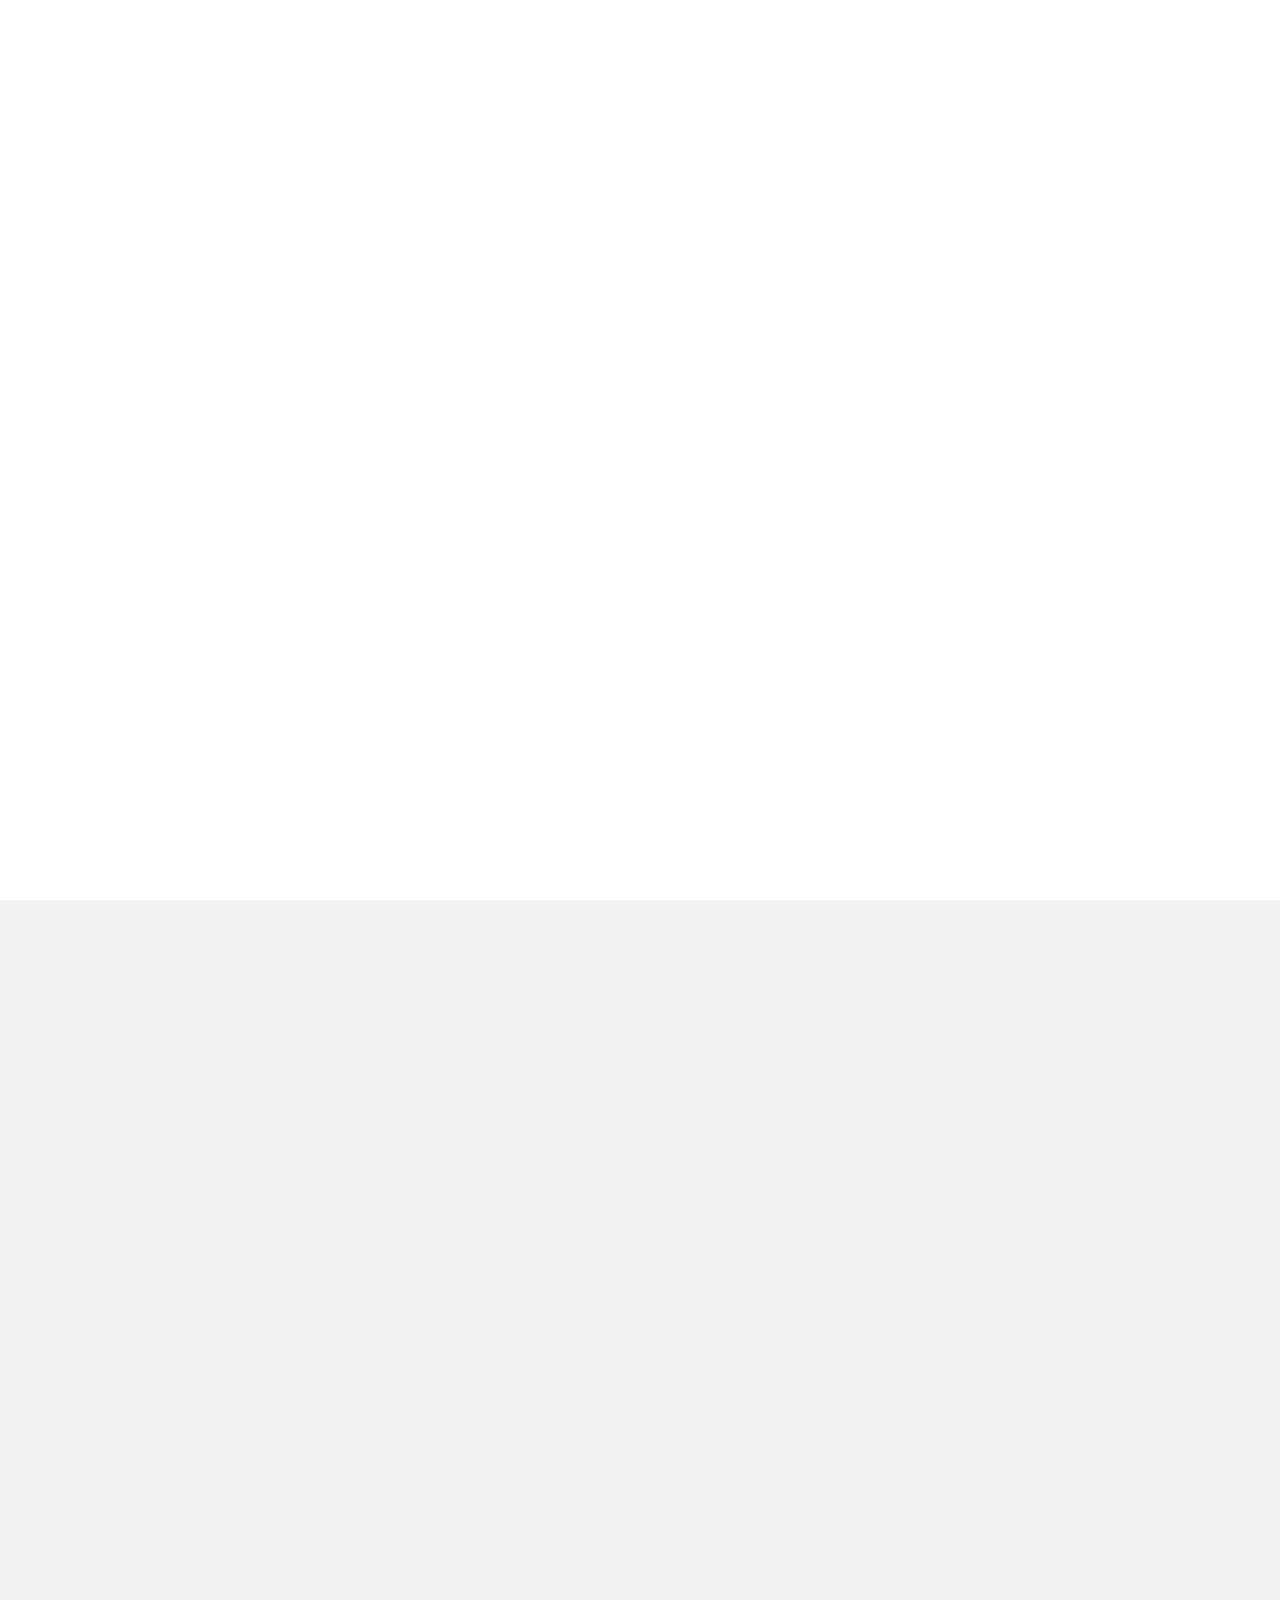
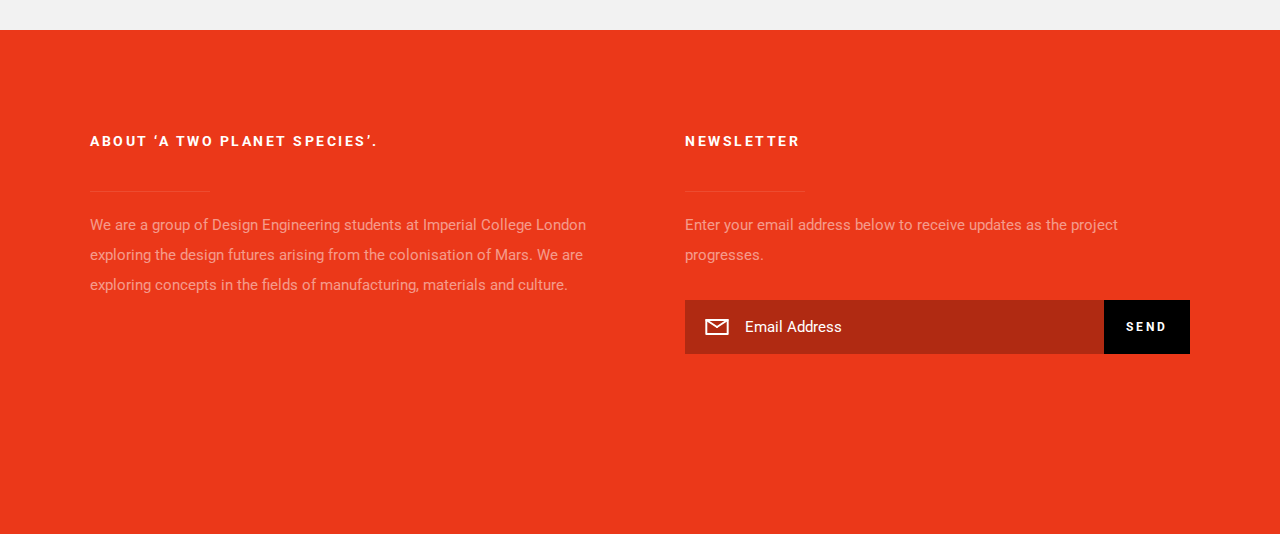
<file: index.html>
<!DOCTYPE html>
<html class="no-js" lang="en">
  <head>
    <!--- basic page needs
    ================================================== -->
    <meta charset="utf-8" />
    <title>A two planet species</title>
    <meta name="description" content="" />
    <meta name="author" content="" />

    <!-- mobile specific metas
    ================================================== -->
    <meta
      name="viewport"
      content="width=device-width, initial-scale=1, maximum-scale=1"
    />

    <!-- CSS
    ================================================== -->
    <link
      href="https://fonts.googleapis.com/css?family=Roboto:300,300i,400,500,700,900&display=swap"
      rel="stylesheet"
    />
    <link rel="stylesheet" href="css/base.css" />
    <link rel="stylesheet" href="css/vendor.css" />
    <link rel="stylesheet" href="css/main.css" />

    <!-- script
    ================================================== -->
    <script src="js/modernizr.js"></script>

    <!-- favicons
    ================================================== -->
    <link rel="shortcut icon" href="favicon.ico" type="image/x-icon" />
    <link rel="icon" href="favicon.ico" type="image/x-icon" />
  </head>

  <body id="top">
    <!-- preloader
    ================================================== -->
    <div id="preloader">
      <div id="loader" class="dots-fade">
        <div></div>
        <div></div>
        <div></div>
      </div>
    </div>

    <!-- header
    ================================================== -->
    <header class="s-header header">
      <div class="header__logo">
        <a class="logo" href="index.html"> TWO PLANET SPECIES</a>
      </div>
      <!-- end header__logo -->

      <a class="header__search-trigger" href="#0"></a>
      <div class="header__search">
        <form role="search" method="get" class="header__search-form" action="#">
          <label>
            <span class="hide-content">Search for:</span>
            <input
              type="search"
              class="search-field"
              placeholder="Type Keywords"
              value=""
              name="s"
              title="Search for:"
              autocomplete="off"
            />
          </label>
          <input type="submit" class="search-submit" value="Search" />
        </form>

        <a href="#0" title="Close Search" class="header__overlay-close"
          >Close</a
        >
      </div>
      <!-- end header__search -->

      <a class="header__toggle-menu" href="#0" title="Menu"
        ><span>Menu</span></a
      >
      <nav class="header__nav-wrap">
        <h2 class="header__nav-heading h6">Navigate to</h2>

        <ul class="header__nav">
          <li class="current"><a href="index.html" title="">Home</a></li>
          <!-- <li><a href="#" title="">Concepts</a></li> -->
          <!-- <li><a href="blog.html" title="">Blog</a></li> -->
          <!-- <li><a href="#" title="">Research</a></li> -->
          <li><a href="page-about.html" title="">About</a></li>
          <li><a href="page-contact.html" title="">Contact</a></li>
        </ul>
        <!-- end header__nav -->

        <a
          href="#0"
          title="Close Menu"
          class="header__overlay-close close-mobile-menu"
          >Close</a
        >
      </nav>
      <!-- end header__nav-wrap -->
    </header>
    <!-- s-header -->

    <!-- featured 
    ================================================== -->
    <section class="s-featured">
      <div class="row">
        <div class="col-full">
          <div class="featured-slider featured" data-aos="zoom-in">
            <div class="featured__slide">
              <div class="entry">
                <div
                  class="entry__background"
                  style="background-image:url('images/mars.jpg');"
                ></div>

                <div class="entry__content">
                  <span class="entry__category"
                    ><a href="projects.html">Projects</a></span
                  >

                  <h1>
                    <a href="projects.html" title="">Our work in progress.</a>
                  </h1>
                </div>
                <!-- end entry__content -->
              </div>
              <!-- end entry -->
            </div>
            <!-- end featured__slide -->

            <div class="featured__slide">
              <div class="entry">
                <div
                  class="entry__background"
                  style="background-image:url('images/rover.jpg');"
                ></div>

                <div class="entry__content">
                  <span class="entry__category"
                    ><a href="concepts.html">Concepts</a></span
                  >

                  <h1><a href="concepts.html" title="">Our early ideas.</a></h1>
                </div>
                <!-- end entry__content -->
              </div>
              <!-- end entry -->
            </div>
            <!-- end featured__slide -->

            <div class="featured__slide">
              <div class="entry">
                <div
                  class="entry__background"
                  style="background-image:url('images/astro.jpg');"
                ></div>

                <div class="entry__content">
                  <span class="entry__category"
                    ><a href="research.html">Research</a></span
                  >

                  <h1>
                    <a href="research.html" title="">Insights and research.</a>
                  </h1>
                </div>
                <!-- end entry__content -->
              </div>
              <!-- end entry -->
            </div>
            <!-- end featured__slide -->
          </div>
          <!-- end featured -->
        </div>
        <!-- end col-full -->
      </div>
    </section>
    <!-- end s-featured -->

    <!-- s-content
    ================================================== -->
    <section class="s-content">
      <div class="row entries-wrap wide">
        <div class="entries">
          <article class="col-block">
            <div class="item-entry" data-aos="zoom-in">
              <div class="item-entry__thumb">
                <a href="mars-timeline.html" class="item-entry__thumb-link">
                  <img
                    src="images/timeline.jpg"
                    srcset="images/timeline.jpg 1x, images/timeline.jpg 2x"
                    alt=""
                  />
                </a>
              </div>

              <div class="item-entry__text">
                <div class="item-entry__cat">
                  <a href="category.html">Research</a>
                </div>

                <h1 class="item-entry__title">
                  <a href="mars-timeline.html">Timeline Research</a>
                </h1>

                <div class="item-entry__date">
                  <a href="mars-timeline.html">November 9, 2019</a>
                </div>
              </div>
            </div>
            <!-- item-entry -->
          </article>
          <!-- end article -->

          <article class="col-block">
            <div class="item-entry" data-aos="zoom-in">
              <div class="item-entry__thumb">
                <a href="scoby.html" class="item-entry__thumb-link">
                  <img
                    src="images/growth.JPG"
                    srcset="images/growth.JPG 1x, images/growth.JPG 2x"
                    alt=""
                  />
                </a>
              </div>

              <div class="item-entry__text">
                <div class="item-entry__cat">
                  <a href="#">Research</a>
                </div>

                <h1 class="item-entry__title">
                  <a href="scoby.html">Scoby Growth</a>
                </h1>

                <div class="item-entry__date">
                  <a href="scoby.html">November 11, 2019</a>
                </div>
              </div>
            </div>
            <!-- item-entry -->
          </article>
          <!-- end article -->
        </div>
        <!-- end entries -->
      </div>
      <!-- end entries-wrap -->
    </section>
    <!-- end s-content -->

    <!-- s-footer
    ================================================== -->
    <footer class="s-footer">
      <div class="s-footer__main">
        <div class="row">
          <div class="col-six tab-full s-footer__about">
            <h4>About ‘a two planet species’.</h4>

            <p>
              We are a group of Design Engineering students at Imperial College
              London exploring the design futures arising from the colonisation
              of Mars. We are exploring concepts in the fields of manufacturing,
              materials and culture.
            </p>
          </div>
          <!-- end s-footer__about -->

          <div class="col-six tab-full s-footer__subscribe">
            <h4>Newsletter</h4>

            <p>
              Enter your email address below to receive updates as the project
              progresses.
            </p>

            <div class="subscribe-form">
              <form id="mc-form" class="group" novalidate="true">
                <input
                  type="email"
                  value=""
                  name="EMAIL"
                  class="email"
                  id="mc-email"
                  placeholder="Email Address"
                  required=""
                />

                <input type="submit" name="subscribe" value="Send" />

                <label for="mc-email" class="subscribe-message"></label>
              </form>
            </div>
          </div>
          <!-- end s-footer__subscribe -->
        </div>
      </div>
      <!-- end s-footer__main -->

      <div class="go-top">
        <a class="smoothscroll" title="Back to Top" href="#top"></a>
      </div>
    </footer>
    <!-- end s-footer -->

    <!-- Java Script
    ================================================== -->
    <script src="js/jquery-3.2.1.min.js"></script>
    <script src="js/plugins.js"></script>
    <script src="js/main.js"></script>
  </body>
</html>
</file>
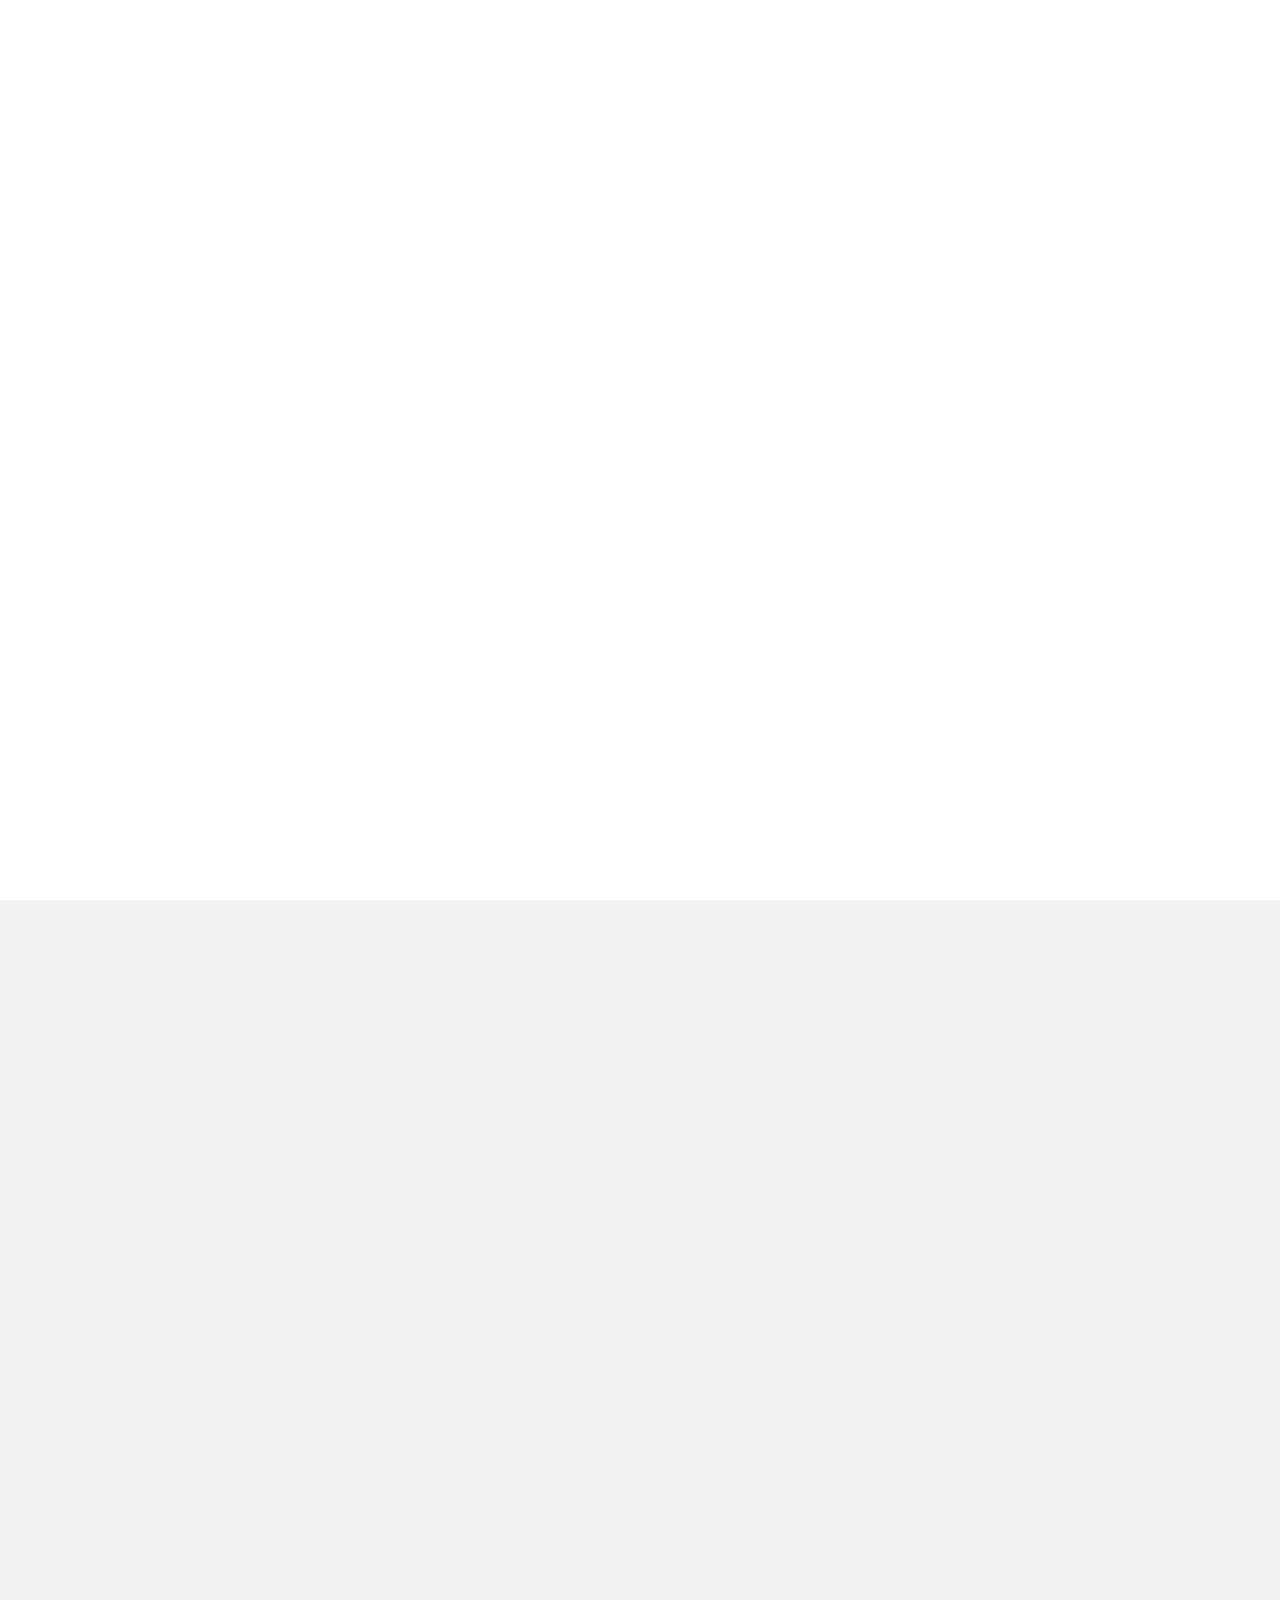
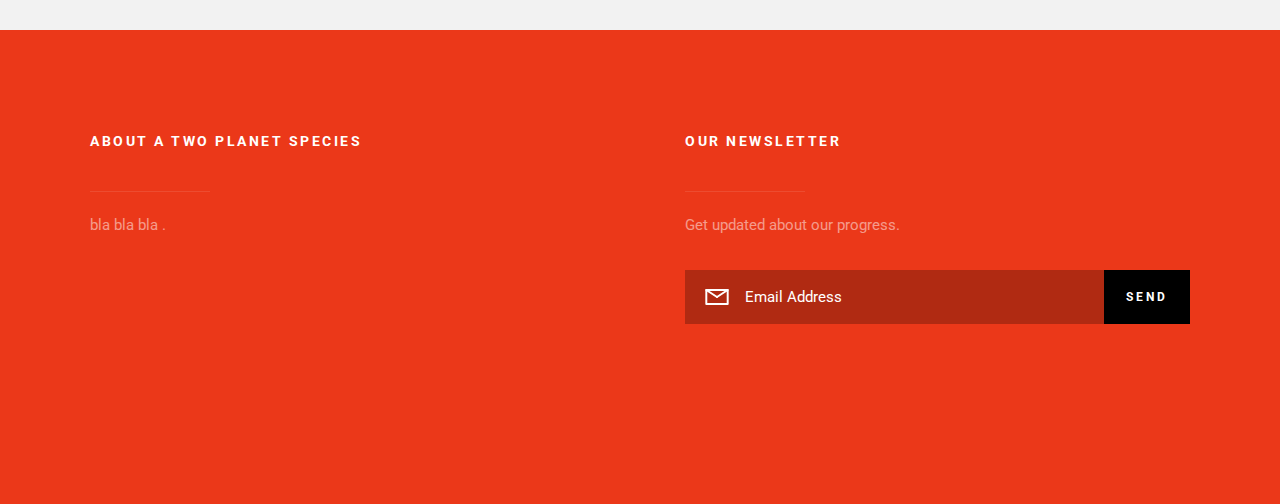
<file: twoplanet/index.html>
<!DOCTYPE html>
<html class="no-js" lang="en">

<head>

    <!--- basic page needs
    ================================================== -->
    <meta charset="utf-8">
    <title>A two planet species</title>
    <meta name="description" content="">
    <meta name="author" content="">

    <!-- mobile specific metas
    ================================================== -->
    <meta name="viewport" content="width=device-width, initial-scale=1, maximum-scale=1">

    <!-- CSS
    ================================================== -->
    <link href="https://fonts.googleapis.com/css?family=Roboto:300,300i,400,500,700,900&display=swap" rel="stylesheet">
    <link rel="stylesheet" href="css/base.css">
    <link rel="stylesheet" href="css/vendor.css">
    <link rel="stylesheet" href="css/main.css">

    <!-- script
    ================================================== -->
    <script src="js/modernizr.js"></script>

    <!-- favicons
    ================================================== -->
    <link rel="shortcut icon" href="favicon.ico" type="image/x-icon">
    <link rel="icon" href="favicon.ico" type="image/x-icon">

</head>

<body id="top">

    <!-- preloader
    ================================================== -->
    <div id="preloader">
        <div id="loader" class="dots-fade">
            <div></div>
            <div></div>
            <div></div>
        </div>
    </div>


    <!-- header
    ================================================== -->
    <header class="s-header header">

        <div class="header__logo">
            <a class="logo" href="index.html"> TWO PLANET SPECIES</a>
        </div> <!-- end header__logo -->

        <a class="header__search-trigger" href="#0"></a>
        <div class="header__search">

            <form role="search" method="get" class="header__search-form" action="#">
                <label>
                    <span class="hide-content">Search for:</span>
                    <input type="search" class="search-field" placeholder="Type Keywords" value="" name="s"
                        title="Search for:" autocomplete="off">
                </label>
                <input type="submit" class="search-submit" value="Search">
            </form>

            <a href="#0" title="Close Search" class="header__overlay-close">Close</a>

        </div> <!-- end header__search -->

        <a class="header__toggle-menu" href="#0" title="Menu"><span>Menu</span></a>
        <nav class="header__nav-wrap">

            <h2 class="header__nav-heading h6">Navigate to</h2>

            <ul class="header__nav">
                <li class="current"><a href="index.html" title="">Home</a></li>
                <li><a href="#" title="">Concepts</a></li>
                <li><a href="#" title="">Blog</a></li>
                <li><a href="#" title="">Research</a></li>
                <li><a href="page-about.html" title="">About</a></li>
                <li><a href="page-contact.html" title="">Contact</a></li>
            </ul> <!-- end header__nav -->

            <a href="#0" title="Close Menu" class="header__overlay-close close-mobile-menu">Close</a>

        </nav> <!-- end header__nav-wrap -->

    </header> <!-- s-header -->


    <!-- featured 
    ================================================== -->
    <section class="s-featured">
        <div class="row">
            <div class="col-full">

                <div class="featured-slider featured" data-aos="zoom-in">

                    <div class="featured__slide">
                        <div class="entry">

                            <div class="entry__background" style="background-image:url('images/mars.jpg');"></div>

                            <div class="entry__content">
                                <span class="entry__category"><a href="projects.html">Projects</a></span>

                                <h1><a href="projects.html" title="">Our work in progress.</a></h1>
                            </div> <!-- end entry__content -->

                        </div> <!-- end entry -->
                    </div> <!-- end featured__slide -->

                    <div class="featured__slide">

                        <div class="entry">

                            <div class="entry__background" style="background-image:url('images/rover.jpg');"></div>

                            <div class="entry__content">
                                <span class="entry__category"><a href="concepts.html">Concepts</a></span>

                                <h1><a href="concepts.html" title="">Our early ideas.</a></h1>
                            </div> <!-- end entry__content -->

                        </div> <!-- end entry -->

                    </div> <!-- end featured__slide -->

                    <div class="featured__slide">

                        <div class="entry">

                            <div class="entry__background" style="background-image:url('images/astro.jpg');"></div>

                            <div class="entry__content">
                                <span class="entry__category"><a href="research.html">Research</a></span>

                                <h1><a href="research.html" title="">Insights and research.</a></h1>

                            </div> <!-- end entry__content -->

                        </div> <!-- end entry -->

                    </div> <!-- end featured__slide -->

                </div> <!-- end featured -->

            </div> <!-- end col-full -->
        </div>
    </section> <!-- end s-featured -->


    <!-- s-content
    ================================================== -->
    <section class="s-content">

        <div class="row entries-wrap wide">
            <div class="entries">

                <article class="col-block">

                    <div class="item-entry" data-aos="zoom-in">
                        <div class="item-entry__thumb">
                            <a href="mars-timeline.html" class="item-entry__thumb-link">
                                <img src="images/timeline.jpg" srcset="images/timeline.jpg 1x, images/timeline.jpg 2x"
                                    alt="">
                            </a>
                        </div>

                        <div class="item-entry__text">
                            <div class="item-entry__cat">
                                <a href="category.html">Research</a>
                            </div>

                            <h1 class="item-entry__title"><a href="mars-timeline.html">Timeline Research</a></h1>

                            <div class="item-entry__date">
                                <a href="mars-timeline.html">November 9, 2019</a>
                            </div>
                        </div>
                    </div> <!-- item-entry -->

                </article> <!-- end article -->

                <article class="col-block">

                    <div class="item-entry" data-aos="zoom-in">
                        <div class="item-entry__thumb">
                            <a href="scoby.html" class="item-entry__thumb-link">
                                <img src="images/growth.JPG" srcset="images/growth.JPG 1x, images/growth.JPG 2x" alt="">
                            </a>
                        </div>

                        <div class="item-entry__text">
                            <div class="item-entry__cat">
                                <a href="#">Research</a>
                            </div>

                            <h1 class="item-entry__title"><a href="scoby.html">Scoby Growth</a></h1>

                            <div class="item-entry__date">
                                <a href="scoby.html">November 11, 2019</a>
                            </div>
                        </div>
                    </div> <!-- item-entry -->

                </article> <!-- end article -->


            </div> <!-- end entries -->
        </div> <!-- end entries-wrap -->
    </section> <!-- end s-content -->


    <!-- s-footer
    ================================================== -->
    <footer class="s-footer">

        <div class="s-footer__main">
            <div class="row">

                <div class="col-six tab-full s-footer__about">

                    <h4>About A two planet species</h4>

                    <p>bla bla bla .</p>

                </div> <!-- end s-footer__about -->

                <div class="col-six tab-full s-footer__subscribe">

                    <h4>Our Newsletter</h4>

                    <p>Get updated about our progress.</p>

                    <div class="subscribe-form">
                        <form id="mc-form" class="group" novalidate="true">

                            <input type="email" value="" name="EMAIL" class="email" id="mc-email"
                                placeholder="Email Address" required="">

                            <input type="submit" name="subscribe" value="Send">

                            <label for="mc-email" class="subscribe-message"></label>

                        </form>
                    </div>

                </div> <!-- end s-footer__subscribe -->

            </div>
        </div> <!-- end s-footer__main -->

        <div class="go-top">
            <a class="smoothscroll" title="Back to Top" href="#top"></a>
        </div>

    </footer> <!-- end s-footer -->


    <!-- Java Script
    ================================================== -->
    <script src="js/jquery-3.2.1.min.js"></script>
    <script src="js/plugins.js"></script>
    <script src="js/main.js"></script>

</body>

</html>
</file>
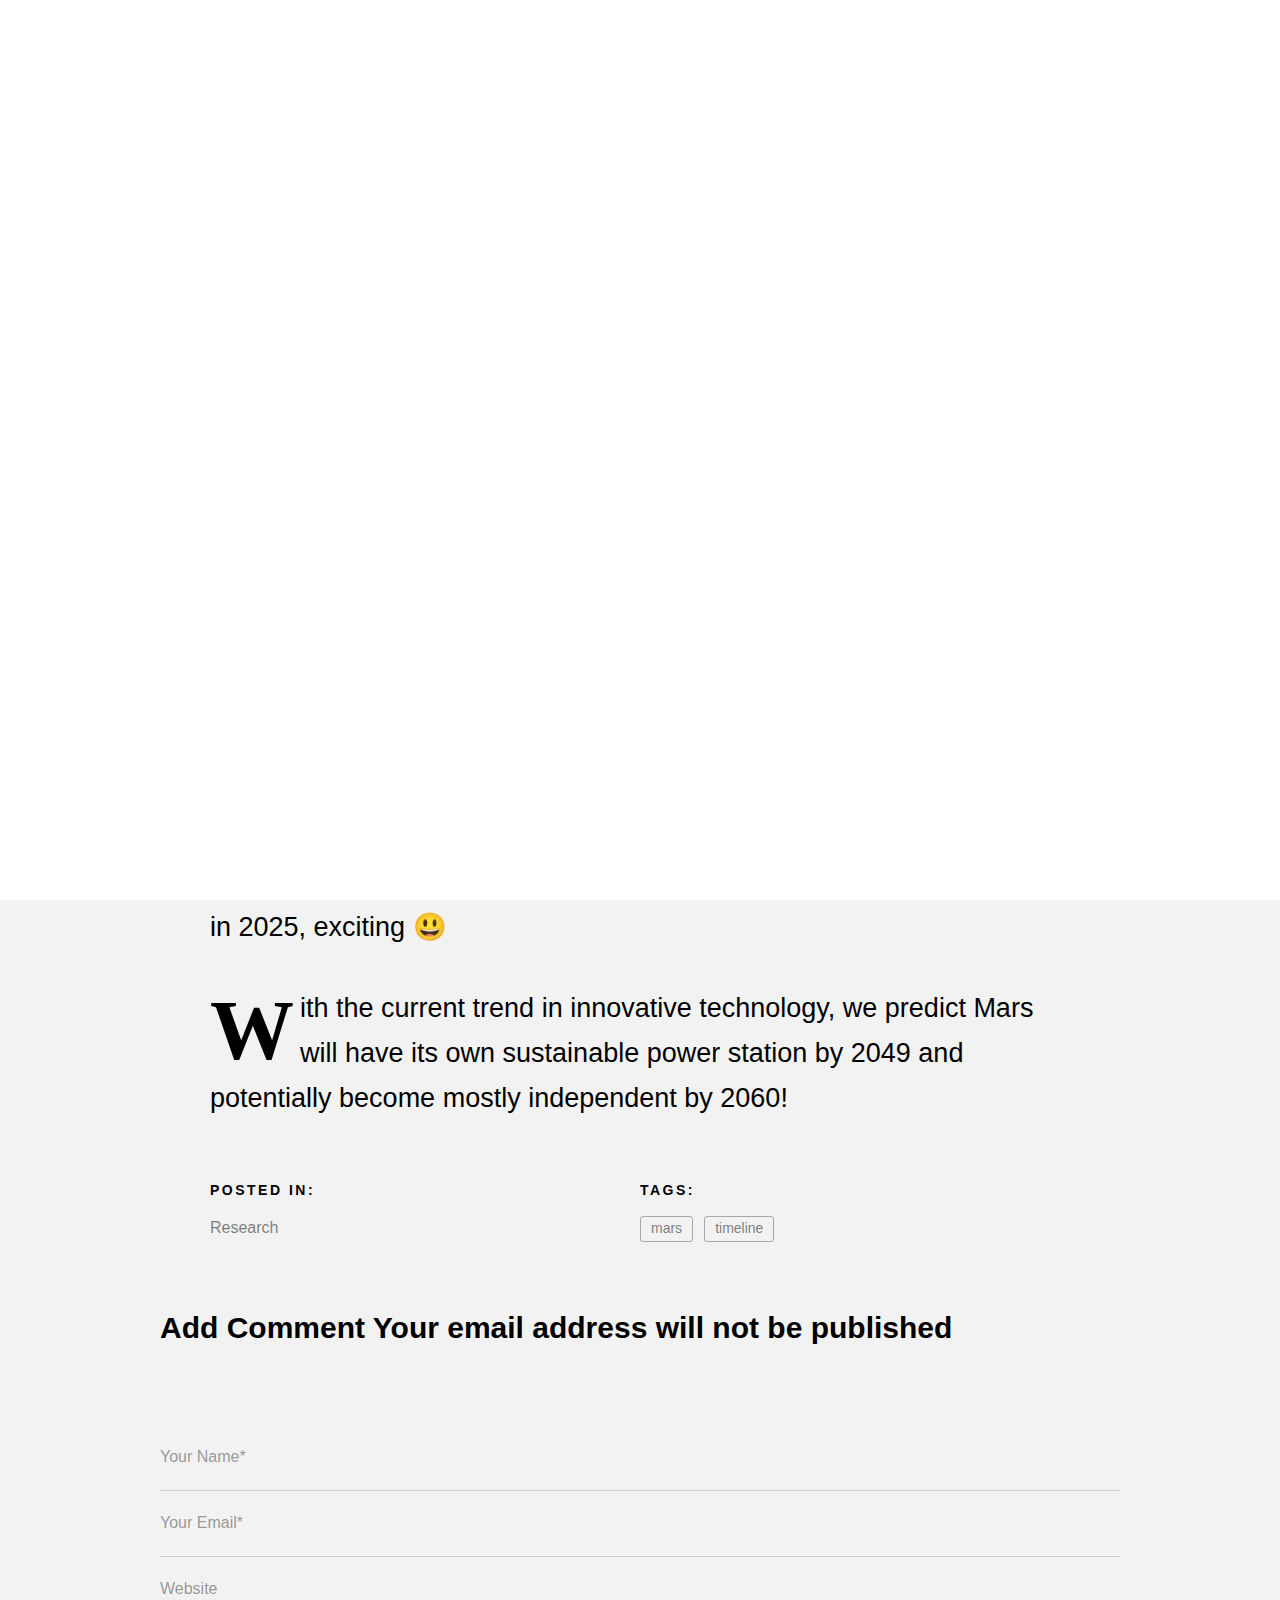
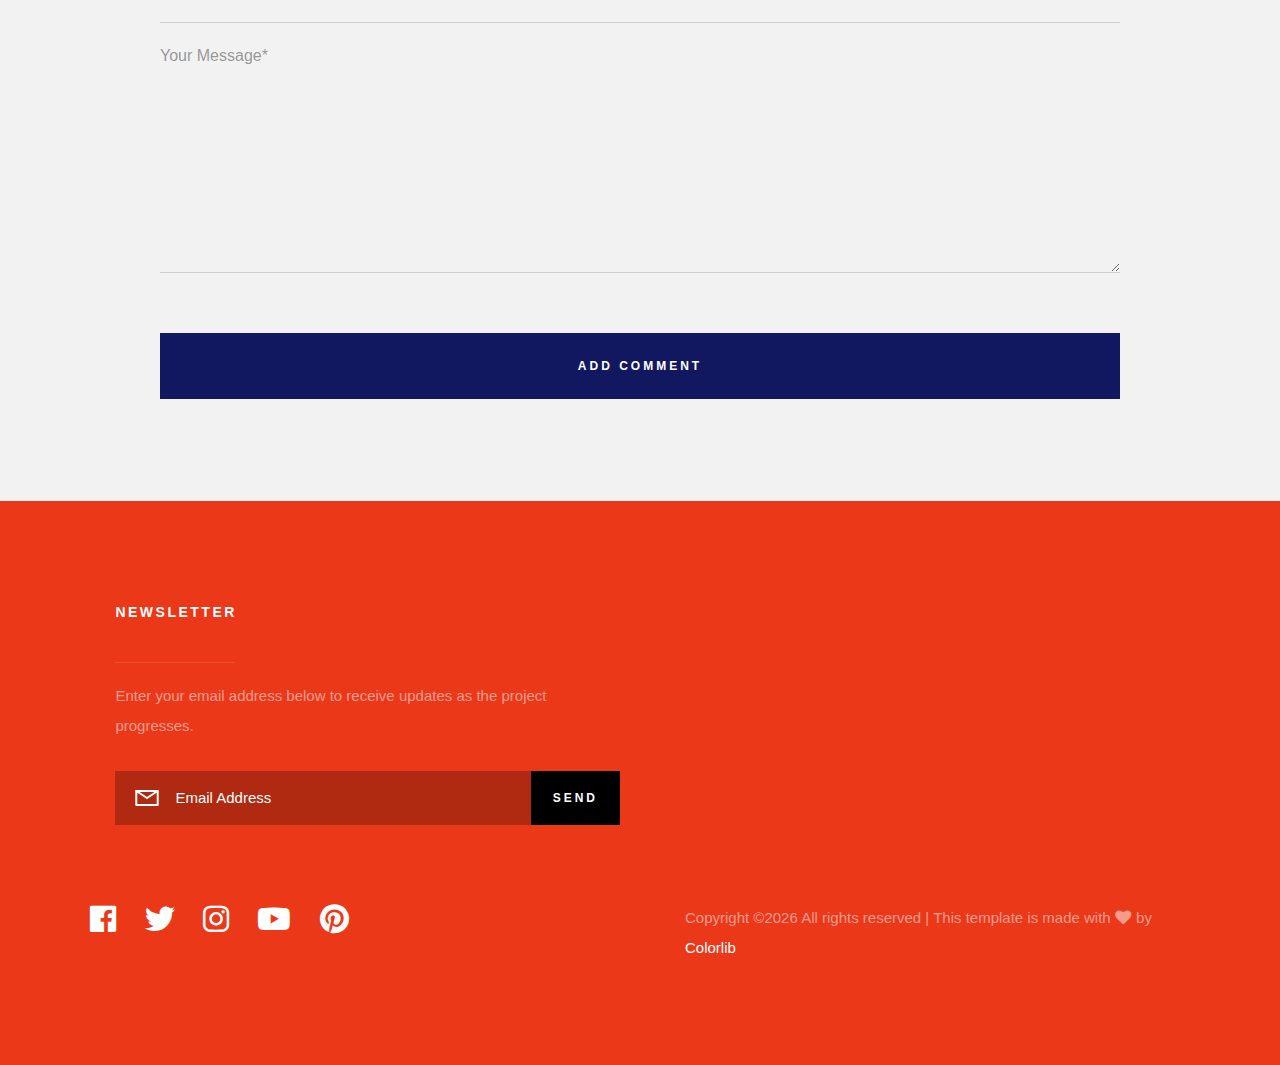
<file: mars-timeline.html>
<!DOCTYPE html>
<html class="no-js" lang="en">
<head>

    <!--- basic page needs
    ================================================== -->
    <meta charset="utf-8">
    <title>Mars timeline </title>
    <meta name="description" content="">
    <meta name="author" content="">

    <!-- mobile specific metas
    ================================================== -->
    <meta name="viewport" content="width=device-width, initial-scale=1, maximum-scale=1">

    <!-- CSS
    ================================================== -->
    <link rel="stylesheet" href="css/base.css">
    <link rel="stylesheet" href="css/vendor.css">
    <link rel="stylesheet" href="css/main.css">

    <!-- script
    ================================================== -->
    <script src="js/modernizr.js"></script>

    <!-- favicons
    ================================================== -->
    <link rel="shortcut icon" href="favicon.ico" type="image/x-icon">
    <link rel="icon" href="favicon.ico" type="image/x-icon">

</head>

<body id="top">

    <!-- preloader
    ================================================== -->
    <div id="preloader">
        <div id="loader" class="dots-fade">
            <div></div>
            <div></div>
            <div></div>
        </div>
    </div>


    <!-- header
    ================================================== -->
    <header class="s-header header">

        <div class="header__logo">
            <a class="logo" href="index.html">TWO PLANET SPECIES
            </a>
        </div> <!-- end header__logo -->

        <a class="header__search-trigger" href="#0"></a>
        <div class="header__search">

            <form role="search" method="get" class="header__search-form" action="#">
                <label>
                    <span class="hide-content">Search for:</span>
                    <input type="search" class="search-field" placeholder="Type Keywords" value="" name="s" title="Search for:" autocomplete="off">
                </label>
                <input type="submit" class="search-submit" value="Search">
            </form>

            <a href="#0" title="Close Search" class="header__overlay-close">Close</a>

        </div>  <!-- end header__search -->

        <a class="header__toggle-menu" href="#0" title="Menu"><span>Menu</span></a>
        <nav class="header__nav-wrap">

            <h2 class="header__nav-heading h6">Navigate to</h2>

            <ul class="header__nav">
                <li class="current"><a href="index.html" title="">Home</a></li>
                <!-- <li><a href="#" title="">Concepts</a></li> -->
                <!-- <li><a href="blog.html" title="">Blog</a></li> -->
                <!-- <li><a href="#" title="">Research</a></li> -->
                <li><a href="page-about.html" title="">About</a></li>
                <li><a href="page-contact.html" title="">Contact</a></li>
            </ul> <!-- end header__nav -->

            <a href="#0" title="Close Menu" class="header__overlay-close close-mobile-menu">Close</a>

        </nav> <!-- end header__nav-wrap -->

    </header> <!-- s-header -->


    <!-- s-content
    ================================================== -->
    <section class="s-content s-content--top-padding s-content--narrow">

        <article class="row entry format-standard">

            <div class="entry__media col-full">
                <div class="entry__post-thumb">
                    <img src="images/mars-tl.png" 
                         srcset="images/mars-tl.png 2000w, 
                                 images/mars-tl.png 1000w, 
                                 immages/mars-tl.png 500w" 
                         sizes="(max-width: 2000px) 100vw, 2000px" alt="">
                </div>
            </div>

            <div class="entry__header col-full">
                <h1 class="entry__header-title display-1">
                    Mars Timeline Research
                </h1>
                <ul class="entry__header-meta">
                    <li class="date">November 9, 2019</li>
                    <li class="byline">
                        By
                        <a href="https://maxhunt.design">Max Hunt</a>
                    </li>
                </ul>
            </div>

            <div class="col-full entry__main">

                <p class="lead drop-cap">Today we did some in depth research into just how soon we can expect people to start living on Mars.
                    We discovered that Elon Musk plans to have a ship on Mars by 2022 and intends to send people in 2025, exciting 😃
                    <p class='lead drop-cap'>With the current trend in innovative technology, we predict Mars will have its own sustainable power station by 2049 and potentially become mostly independent by 2060!</p>
                </p></p>

            
                <div class="entry__taxonomies">
                    <div class="entry__cat">
                        <h5>Posted In: </h5>
                        <span class="entry__tax-list">
                            <a href="research.html">Research</a>
                        </span>
                    </div> <!-- end entry__cat -->

                    <div class="entry__tags">
                        <h5>Tags: </h5>
                        <span class="entry__tax-list entry__tax-list--pill">
                            <a href="research.html">mars</a>
                            <a href="reserach.html">timeline</a>
                        </span>
                    </div> <!-- end entry__tags -->
                </div> <!-- end s-content__taxonomies -->

            </div> <!-- s-entry__main -->

        </article> <!-- end entry/article -->
       

                </div> <!-- end col-full -->
            </div> <!-- end comments -->

            <div class="row comment-respond">

                <!-- START respond -->
                <div id="respond" class="col-full">

                    <h3 class="h2">Add Comment <span>Your email address will not be published</span></h3>

                    <form name="contactForm" id="contactForm" method="post" action="" autocomplete="off">
                        <fieldset>

                            <div class="form-field">
                                <input name="cName" id="cName" class="full-width" placeholder="Your Name*" value="" type="text">
                            </div>

                            <div class="form-field">
                                <input name="cEmail" id="cEmail" class="full-width" placeholder="Your Email*" value="" type="text">
                            </div>

                            <div class="form-field">
                                <input name="cWebsite" id="cWebsite" class="full-width" placeholder="Website" value="" type="text">
                            </div>

                            <div class="message form-field">
                                <textarea name="cMessage" id="cMessage" class="full-width" placeholder="Your Message*"></textarea>
                            </div>

                            <input name="submit" id="submit" class="btn btn--primary btn-wide btn--large full-width" value="Add Comment" type="submit">

                        </fieldset>
                    </form> <!-- end form -->

                </div>
                <!-- END respond-->

            </div> <!-- end comment-respond -->

        </div> <!-- end comments-wrap -->

    </section> <!-- end s-content -->

    <footer class="s-footer">

        <div class="s-footer__main">
            <div class="row">
                
                <div class="col-six tab-full s-footer__about">

                </div> <!-- end s-footer__about -->

                <div class="col-six tab-full s-footer__subscribe">
                        
                    <h4>Newsletter</h4>

                    <p>Enter your email address below to receive updates as the project progresses.</p>

                    <div class="subscribe-form">
                        <form id="mc-form" class="group" novalidate="true">

                            <input type="email" value="" name="EMAIL" class="email" id="mc-email" placeholder="Email Address" required="">
                
                            <input type="submit" name="subscribe" value="Send">
                
                            <label for="mc-email" class="subscribe-message"></label>
                
                        </form>
                    </div>

                </div> <!-- end s-footer__subscribe -->

            </div>
        </div> <!-- end s-footer__main -->

        <div class="s-footer__bottom">
            <div class="row">

                <div class="col-six">
                    <ul class="footer-social">
                        <li>
                            <a href="#0"><i class="fab fa-facebook"></i></a>
                        </li>
                        <li>
                            <a href="#0"><i class="fab fa-twitter"></i></a>
                        </li>
                        <li>
                            <a href="#0"><i class="fab fa-instagram"></i></a>
                        </li>
                        <li>
                            <a href="#0"><i class="fab fa-youtube"></i></a>
                        </li>
                        <li>
                            <a href="#0"><i class="fab fa-pinterest"></i></a>
                        </li>
                    </ul>
                </div>

                <div class="col-six">
                    <div class="s-footer__copyright">
                        <span><!-- Link back to Colorlib can't be removed. Template is licensed under CC BY 3.0. -->
Copyright &copy;<script>document.write(new Date().getFullYear());</script> All rights reserved | This template is made with <i class="fa fa-heart" aria-hidden="true"></i> by <a href="https://colorlib.com" target="_blank">Colorlib</a>
<!-- Link back to Colorlib can't be removed. Template is licensed under CC BY 3.0. -->
</span>
                    </div>
                </div>
                
            </div>
        </div> <!-- end s-footer__bottom -->

        <div class="go-top">
            <a class="smoothscroll" title="Back to Top" href="#top"></a>
        </div>

    </footer> <!-- end s-footer -->


    <!-- Java Script
    ================================================== -->
    <script src="js/jquery-3.2.1.min.js"></script>
    <script src="js/plugins.js"></script>
    <script src="js/main.js"></script>

</body>

</html>
</file>
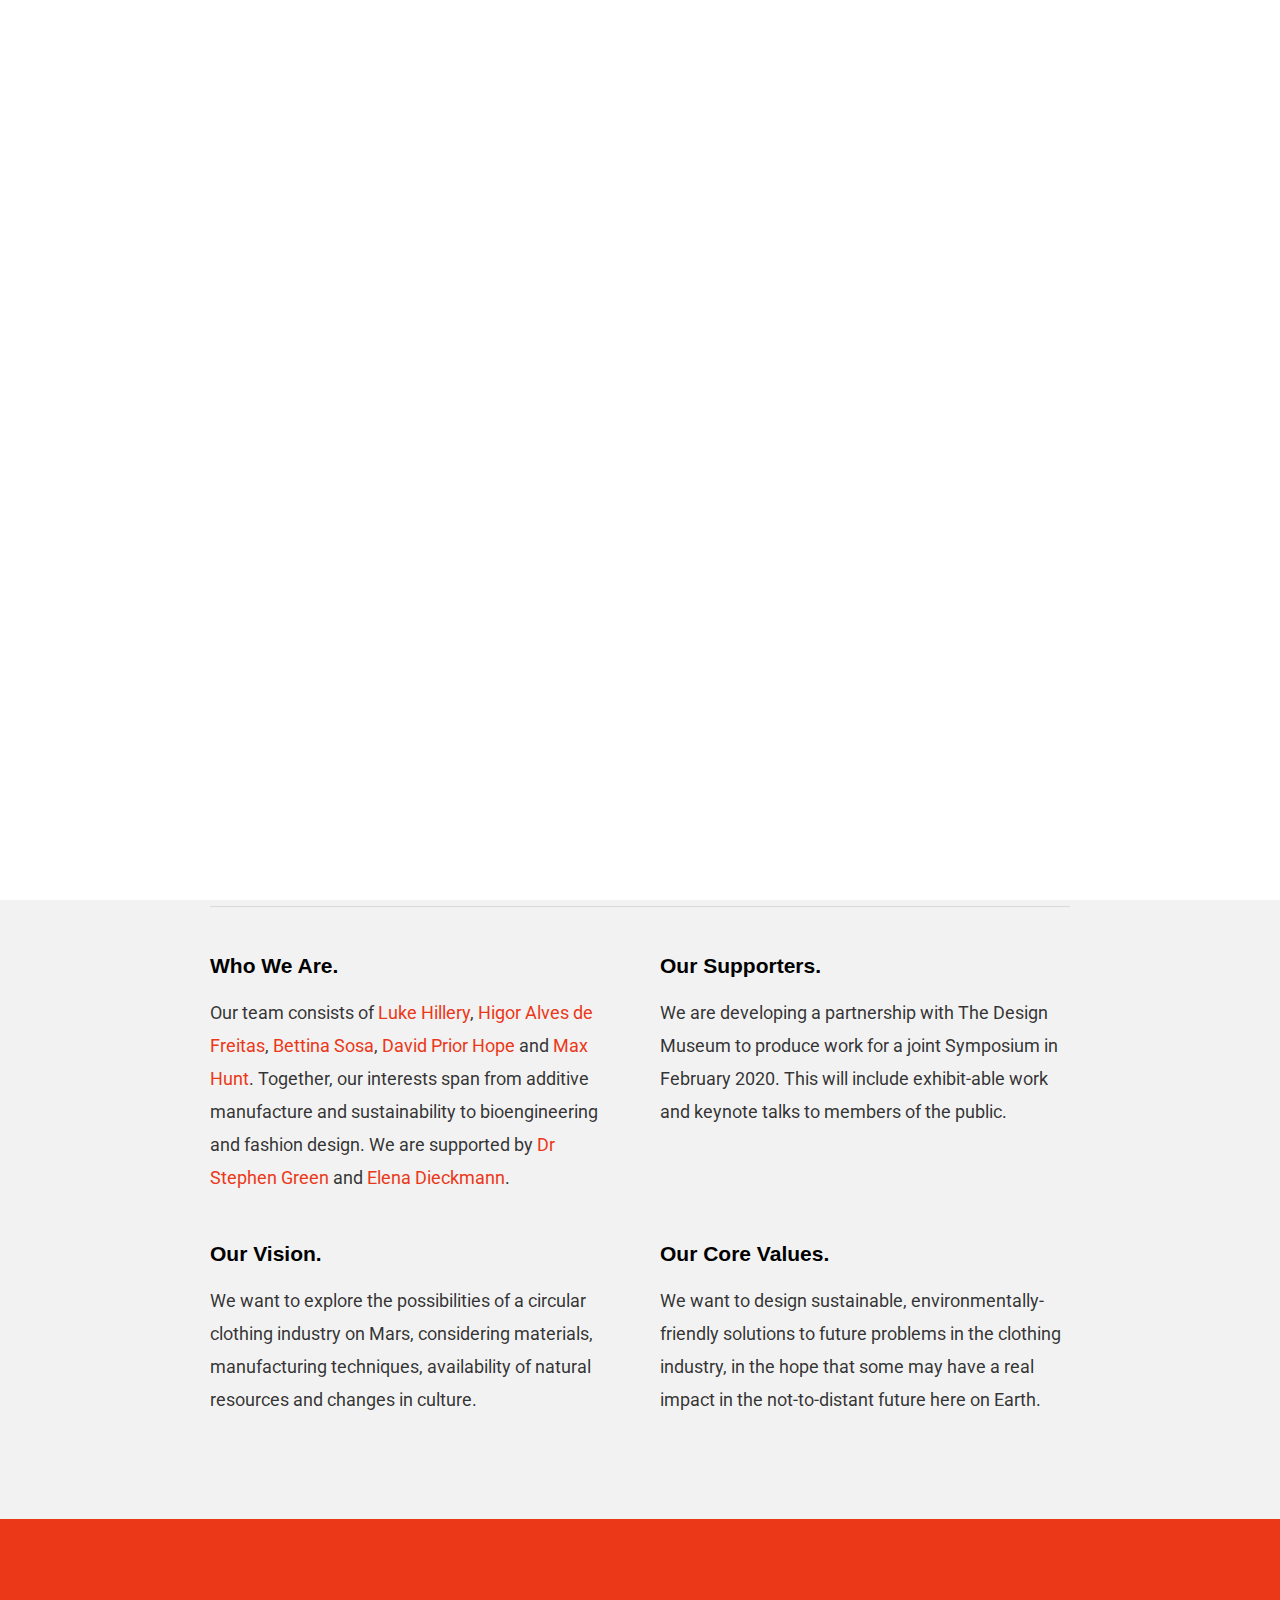
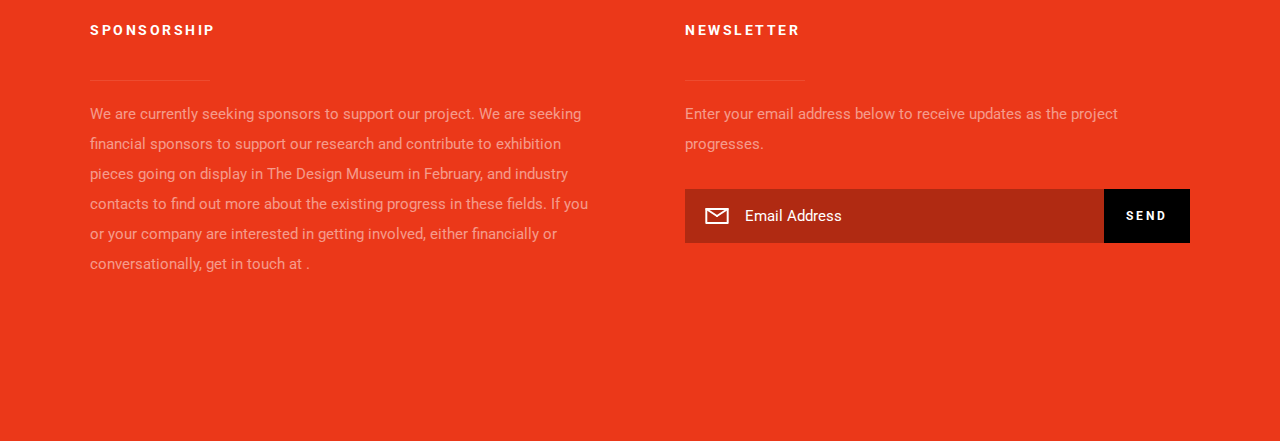
<file: page-about.html>
<!DOCTYPE html>
<html class="no-js" lang="en">
  <head>
    <!--- basic page needs
    ================================================== -->
    <meta charset="utf-8" />
    <title>About - A two planet species</title>
    <meta name="description" content="" />
    <meta name="author" content="" />

    <!-- mobile specific metas
    ================================================== -->
    <meta
      name="viewport"
      content="width=device-width, initial-scale=1, maximum-scale=1"
    />

    <!-- CSS
    ================================================== -->
    <link
      href="https://fonts.googleapis.com/css?family=Roboto:300,300i,400,500,700,900&display=swap"
      rel="stylesheet"
    />
    <link rel="stylesheet" href="css/base.css" />
    <link rel="stylesheet" href="css/vendor.css" />
    <link rel="stylesheet" href="css/main.css" />

    <!-- script
    ================================================== -->
    <script src="js/modernizr.js"></script>

    <!-- favicons
    ================================================== -->
    <link rel="shortcut icon" href="favicon.ico" type="image/x-icon" />
    <link rel="icon" href="favicon.ico" type="image/x-icon" />
  </head>

  <body id="top">
    <!-- preloader
    ================================================== -->
    <div id="preloader">
      <div id="loader" class="dots-fade">
        <div></div>
        <div></div>
        <div></div>
      </div>
    </div>

    <!-- header
    ================================================== -->
    <header class="s-header header">
      <div class="header__logo">
        <a class="logo" href="index.html">A TWO PLANET SPECIES </a>
      </div>
      <!-- end header__logo -->

      <a class="header__search-trigger" href="#0"></a>
      <div class="header__search">
        <form role="search" method="get" class="header__search-form" action="#">
          <label>
            <span class="hide-content">Search for:</span>
            <input
              type="search"
              class="search-field"
              placeholder="Type Keywords"
              value=""
              name="s"
              title="Search for:"
              autocomplete="off"
            />
          </label>
          <input type="submit" class="search-submit" value="Search" />
        </form>

        <a href="#0" title="Close Search" class="header__overlay-close"
          >Close</a
        >
      </div>
      <!-- end header__search -->

      <a class="header__toggle-menu" href="#0" title="Menu"
        ><span>Menu</span></a
      >
      <nav class="header__nav-wrap">
        <h2 class="header__nav-heading h6">Navigate to</h2>

        <ul class="header__nav">
          <li><a href="index.html" title="">Home</a></li>
          <!-- <li><a href="#0" title="">Categories</a></li> -->
          <!-- <li><a href="blog.html" title="">Blog</a></li> -->
          <li class="current"><a href="page-about.html" title="">About</a></li>
          <li><a href="page-contact.html" title="">Contact</a></li>
        </ul>
        <!-- end header__nav -->

        <a
          href="#0"
          title="Close Menu"
          class="header__overlay-close close-mobile-menu"
          >Close</a
        >
      </nav>
      <!-- end header__nav-wrap -->
    </header>
    <!-- s-header -->

    <!-- s-content
    ================================================== -->
    <section class="s-content s-content--top-padding s-content--narrow">
      <div class="row narrow">
        <div class="col-full s-content__header">
          <h1 class="display-1 display-1--with-line-sep">
            About ‘a two planet species’.
          </h1>
          <p class="lead">
            We are a group of Design Engineering students at Imperial College
            London exploring the design futures arising from the colonisation of
            Mars. We are exploring concepts in the fields of manufacturing,
            materials and culture.
          </p>
        </div>
      </div>

      <div class="row">
        <div class="col-full s-content__main">
          <p>
            <img
              src="images/mars.jpg"
              srcset="
                images/mars.jpg 2000w,
                images/mars.jpg 1000w,
                images/mars.jpg  500w
              "
              sizes="(max-width: 2000px) 100vw, 2000px"
              alt=""
            />
          </p>

          <hr />

          <div class="row block-1-2 block-tab-full">
            <div class="col-block">
              <h4 class="quarter-top-margin">Who We Are.</h4>
              <p>
                Our team consists of
                <a href="https://www.lukehillery.com">Luke Hillery</a>,
                <a
                  href="https://www.linkedin.com/in/higor-alves-de-freitas-391509171/"
                  >Higor Alves de Freitas</a
                >, <a href="https://www.bettinasosa.com">Bettina Sosa</a>,
                <a
                  href="https://www.linkedin.com/in/david-prior-hope-38a0a3131/"
                  >David Prior Hope</a
                >
                and <a href="https://www.maxhunt.desing">Max Hunt</a>. Together,
                our interests span from additive manufacture and sustainability
                to bioengineering and fashion design. We are supported by
                <a href="https://www.linkedin.com/in/stephen-green-11a7629/"
                  >Dr Stephen Green</a
                >
                and
                <a href="https://www.linkedin.com/in/elena-dieckmann-442315122/"
                  >Elena Dieckmann</a
                >.
              </p>
            </div>

            <div class="col-block">
              <h4 class="quarter-top-margin">Our Supporters.</h4>
              <p>
                We are developing a partnership with The Design Museum to
                produce work for a joint Symposium in February 2020. This will
                include exhibit-able work and keynote talks to members of the
                public.
              </p>
            </div>

            <div class="col-block">
              <h4 class="quarter-top-margin">Our Vision.</h4>
              <p>
                We want to explore the possibilities of a circular clothing
                industry on Mars, considering materials, manufacturing
                techniques, availability of natural resources and changes in
                culture.
              </p>
            </div>

            <div class="col-block">
              <h4 class="quarter-top-margin">Our Core Values.</h4>
              <p>
                We want to design sustainable, environmentally-friendly
                solutions to future problems in the clothing industry, in the
                hope that some may have a real impact in the not-to-distant
                future here on Earth.
              </p>
            </div>
          </div>
        </div>
        <!-- s-content__main -->
      </div>
      <!-- end row -->
    </section>
    <!-- end s-content -->

    <!-- s-footer
    ================================================== -->
    <footer class="s-footer">
      <div class="s-footer__main">
        <div class="row">
          <div class="col-six tab-full s-footer__about">
            <h4>Sponsorship</h4>

            <p>
              We are currently seeking sponsors to support our project. We are
              seeking financial sponsors to support our research and contribute
              to exhibition pieces going on display in The Design Museum in
              February, and industry contacts to find out more about the
              existing progress in these fields. If you or your company are
              interested in getting involved, either financially or
              conversationally, get in touch at .
            </p>
          </div>
          <!-- end s-footer__about -->

          <div class="col-six tab-full s-footer__subscribe">
            <h4>Newsletter</h4>

            <p>
              Enter your email address below to receive updates as the project
              progresses.
            </p>

            <div class="subscribe-form">
              <form id="mc-form" class="group" novalidate="true">
                <input
                  type="email"
                  value=""
                  name="EMAIL"
                  class="email"
                  id="mc-email"
                  placeholder="Email Address"
                  required=""
                />

                <input type="submit" name="subscribe" value="Send" />

                <label for="mc-email" class="subscribe-message"></label>
              </form>
            </div>
          </div>
          <!-- end s-footer__subscribe -->
        </div>
      </div>
      <!-- end s-footer__main -->

      <div class="go-top">
        <a class="smoothscroll" title="Back to Top" href="#top"></a>
      </div>
    </footer>
    <!-- end s-footer -->

    <!-- Java Script
    ================================================== -->
    <script src="js/jquery-3.2.1.min.js"></script>
    <script src="js/plugins.js"></script>
    <script src="js/main.js"></script>
  </body>
</html>
</file>
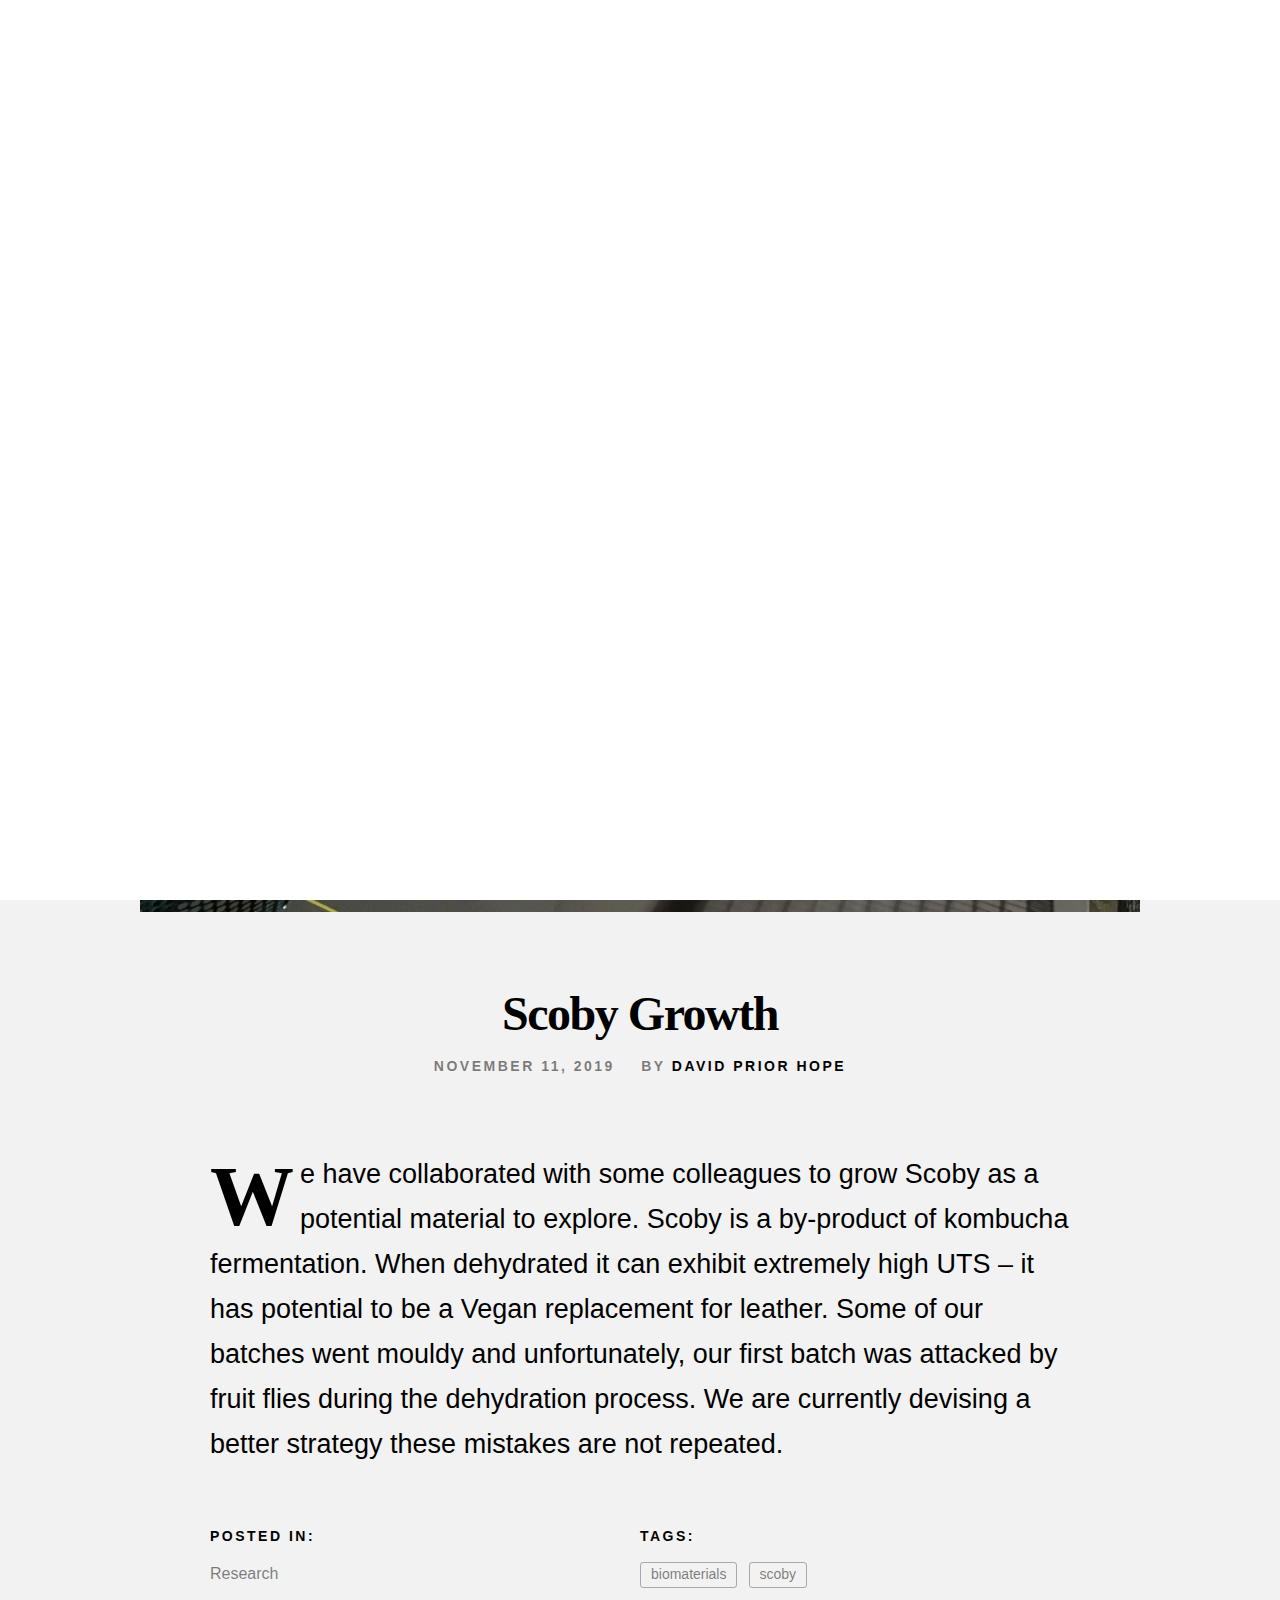
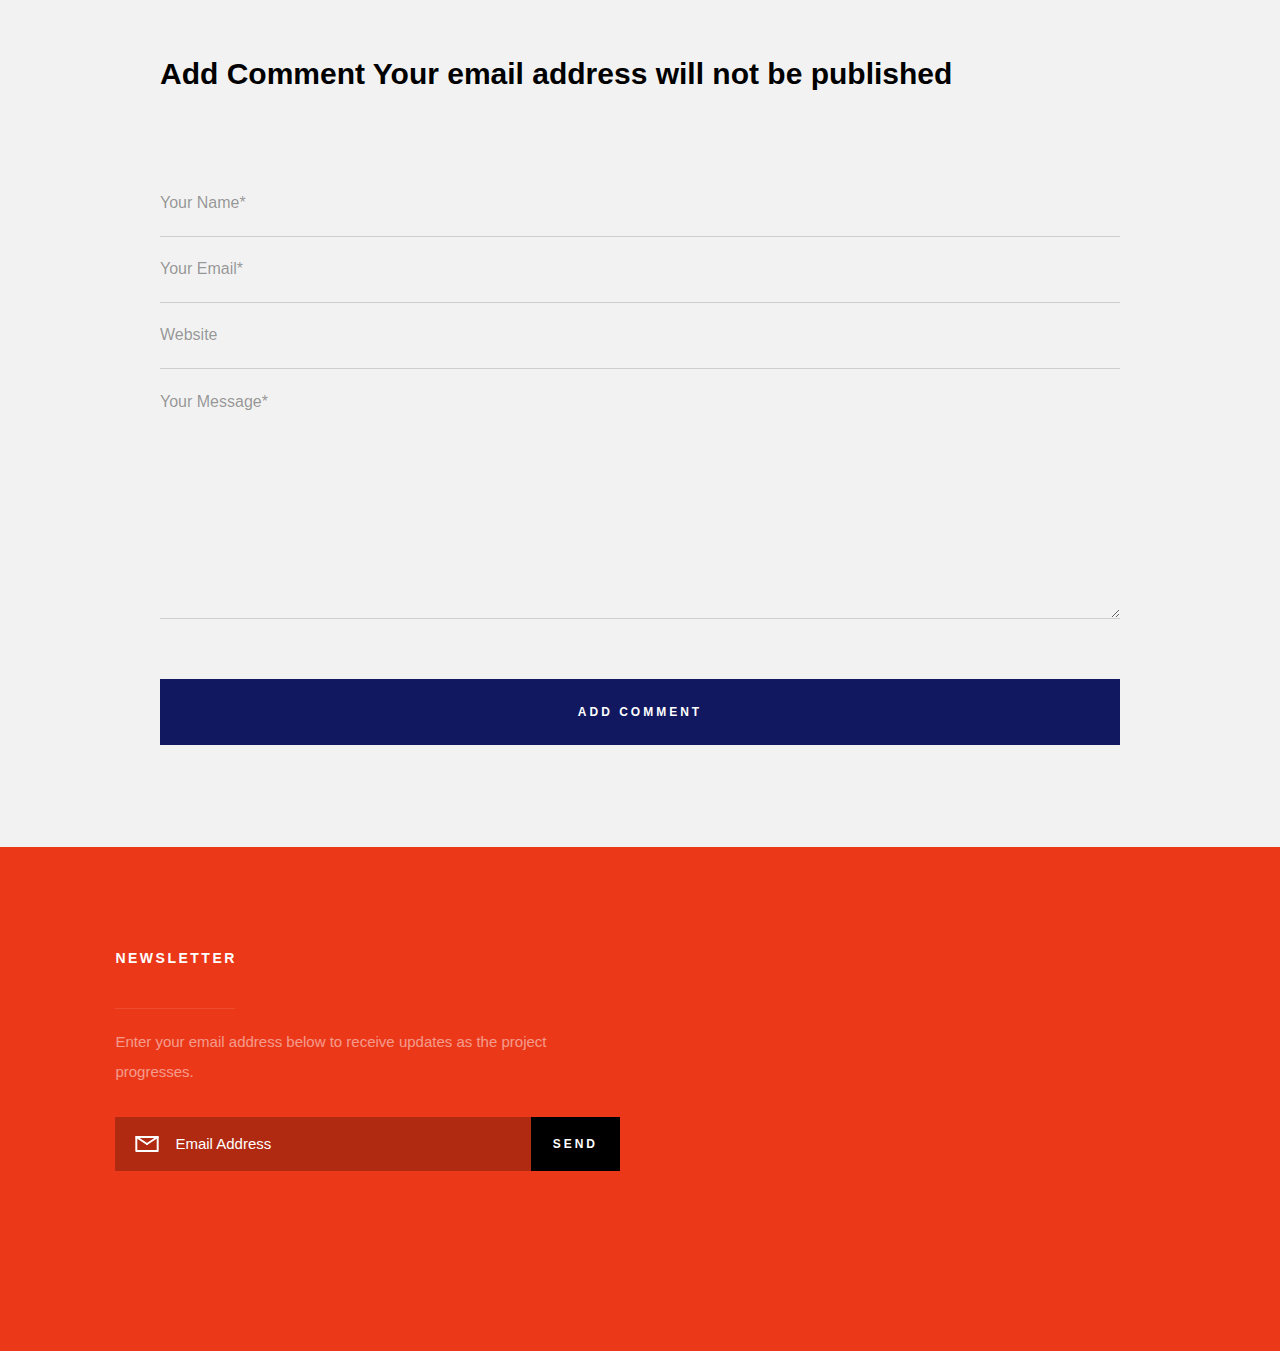
<file: scoby.html>
<!DOCTYPE html>
<html class="no-js" lang="en">

<head>

    <!--- basic page needs
    ================================================== -->
    <meta charset="utf-8">
    <title>Scoby growth</title>
    <meta name="description" content="">
    <meta name="author" content="">

    <!-- mobile specific metas
    ================================================== -->
    <meta name="viewport" content="width=device-width, initial-scale=1, maximum-scale=1">

    <!-- CSS
    ================================================== -->
    <link rel="stylesheet" href="css/base.css">
    <link rel="stylesheet" href="css/vendor.css">
    <link rel="stylesheet" href="css/main.css">

    <!-- script
    ================================================== -->
    <script src="js/modernizr.js"></script>

    <!-- favicons
    ================================================== -->
    <link rel="shortcut icon" href="favicon.ico" type="image/x-icon">
    <link rel="icon" href="favicon.ico" type="image/x-icon">

</head>

<body id="top">

    <!-- preloader
    ================================================== -->
    <div id="preloader">
        <div id="loader" class="dots-fade">
            <div></div>
            <div></div>
            <div></div>
        </div>
    </div>


    <!-- header
    ================================================== -->
    <header class="s-header header">

        <div class="header__logo">
            <a class="logo" href="index.html">TWO PLANET SPECIES
            </a>
        </div> <!-- end header__logo -->

        <a class="header__search-trigger" href="#0"></a>
        <div class="header__search">

            <form role="search" method="get" class="header__search-form" action="#">
                <label>
                    <span class="hide-content">Search for:</span>
                    <input type="search" class="search-field" placeholder="Type Keywords" value="" name="s"
                        title="Search for:" autocomplete="off">
                </label>
                <input type="submit" class="search-submit" value="Search">
            </form>

            <a href="#0" title="Close Search" class="header__overlay-close">Close</a>

        </div> <!-- end header__search -->

        <a class="header__toggle-menu" href="#0" title="Menu"><span>Menu</span></a>
        <nav class="header__nav-wrap">

            <h2 class="header__nav-heading h6">Navigate to</h2>

            <ul class="header__nav">
                <li class="current"><a href="index.html" title="">Home</a></li>
                <!-- <li><a href="#" title="">Concepts</a></li> -->
                <!-- <li><a href="blog.html" title="">Blog</a></li> -->
                <!-- <li><a href="#" title="">Research</a></li> -->
                <li><a href="page-about.html" title="">About</a></li>
                <li><a href="page-contact.html" title="">Contact</a></li>
            </ul> <!-- end header__nav -->

            <a href="#0" title="Close Menu" class="header__overlay-close close-mobile-menu">Close</a>

        </nav> <!-- end header__nav-wrap -->

    </header> <!-- s-header -->


    <!-- s-content
    ================================================== -->
    <section class="s-content s-content--top-padding s-content--narrow">

        <article class="row entry format-standard">

            <div class="entry__media col-full">
                <div class="entry__post-thumb">
                    <img src="images/Scoby.jpg" srcset="images/Scoby.jpg 2000w, 
                                 images/Scoby.jpg 1000w, 
                                 immages/Scoby.jpg 500w" sizes="(max-width: 2000px) 100vw, 2000px" alt="">
                </div>
            </div>

            <div class="entry__header col-full">
                <h1 class="entry__header-title display-1">
                    Scoby Growth </h1>
                <ul class="entry__header-meta">
                    <li class="date">November 11, 2019</li>
                    <li class="byline">
                        By
                        <a href="#">David Prior Hope</a>
                    </li>
                </ul>
            </div>

            <div class="col-full entry__main">

                <p class="lead drop-cap">We have collaborated with some colleagues to grow Scoby as a potential material
                    to explore. Scoby is a by-product of kombucha fermentation. When dehydrated it can exhibit extremely
                    high UTS – it has potential to be a Vegan replacement for leather.
                    Some of our batches went mouldy and unfortunately, our first batch was attacked by fruit flies
                    during the dehydration process.
                    We are currently devising a better strategy these mistakes are not repeated.
                </p>
                </p>
                </p>


                <div class="entry__taxonomies">
                    <div class="entry__cat">
                        <h5>Posted In: </h5>
                        <span class="entry__tax-list">
                            <a href="research.html">Research</a>
                        </span>
                    </div> <!-- end entry__cat -->

                    <div class="entry__tags">
                        <h5>Tags: </h5>
                        <span class="entry__tax-list entry__tax-list--pill">
                            <a href="research.html">biomaterials</a>
                            <a href="reserach.html">scoby</a>
                        </span>
                    </div> <!-- end entry__tags -->
                </div> <!-- end s-content__taxonomies -->

            </div> <!-- s-entry__main -->

        </article> <!-- end entry/article -->


        </div> <!-- end col-full -->
        </div> <!-- end comments -->

        <div class="row comment-respond">

            <!-- START respond -->
            <div id="respond" class="col-full">

                <h3 class="h2">Add Comment <span>Your email address will not be published</span></h3>

                <form name="contactForm" id="contactForm" method="post" action="" autocomplete="off">
                    <fieldset>

                        <div class="form-field">
                            <input name="cName" id="cName" class="full-width" placeholder="Your Name*" value=""
                                type="text">
                        </div>

                        <div class="form-field">
                            <input name="cEmail" id="cEmail" class="full-width" placeholder="Your Email*" value=""
                                type="text">
                        </div>

                        <div class="form-field">
                            <input name="cWebsite" id="cWebsite" class="full-width" placeholder="Website" value=""
                                type="text">
                        </div>

                        <div class="message form-field">
                            <textarea name="cMessage" id="cMessage" class="full-width"
                                placeholder="Your Message*"></textarea>
                        </div>

                        <input name="submit" id="submit" class="btn btn--primary btn-wide btn--large full-width"
                            value="Add Comment" type="submit">

                    </fieldset>
                </form> <!-- end form -->

            </div>
            <!-- END respond-->

        </div> <!-- end comment-respond -->

        </div> <!-- end comments-wrap -->

    </section> <!-- end s-content -->

    <footer class="s-footer">

        <div class="s-footer__main">
            <div class="row">

                <div class="col-six tab-full s-footer__about">

                </div> <!-- end s-footer__about -->

                <div class="col-six tab-full s-footer__subscribe">

                    <h4>Newsletter</h4>

                    <p>Enter your email address below to receive updates as the project progresses.</p>

                    <div class="subscribe-form">
                        <form id="mc-form" class="group" novalidate="true">

                            <input type="email" value="" name="EMAIL" class="email" id="mc-email"
                                placeholder="Email Address" required="">

                            <input type="submit" name="subscribe" value="Send">

                            <label for="mc-email" class="subscribe-message"></label>

                        </form>
                    </div>

                </div> <!-- end s-footer__subscribe -->

            </div>
        </div> <!-- end s-footer__main -->

        <div class="go-top">
            <a class="smoothscroll" title="Back to Top" href="#top"></a>
        </div>

    </footer> <!-- end s-footer -->


    <!-- Java Script
    ================================================== -->
    <script src="js/jquery-3.2.1.min.js"></script>
    <script src="js/plugins.js"></script>
    <script src="js/main.js"></script>

</body>

</html>
</file>
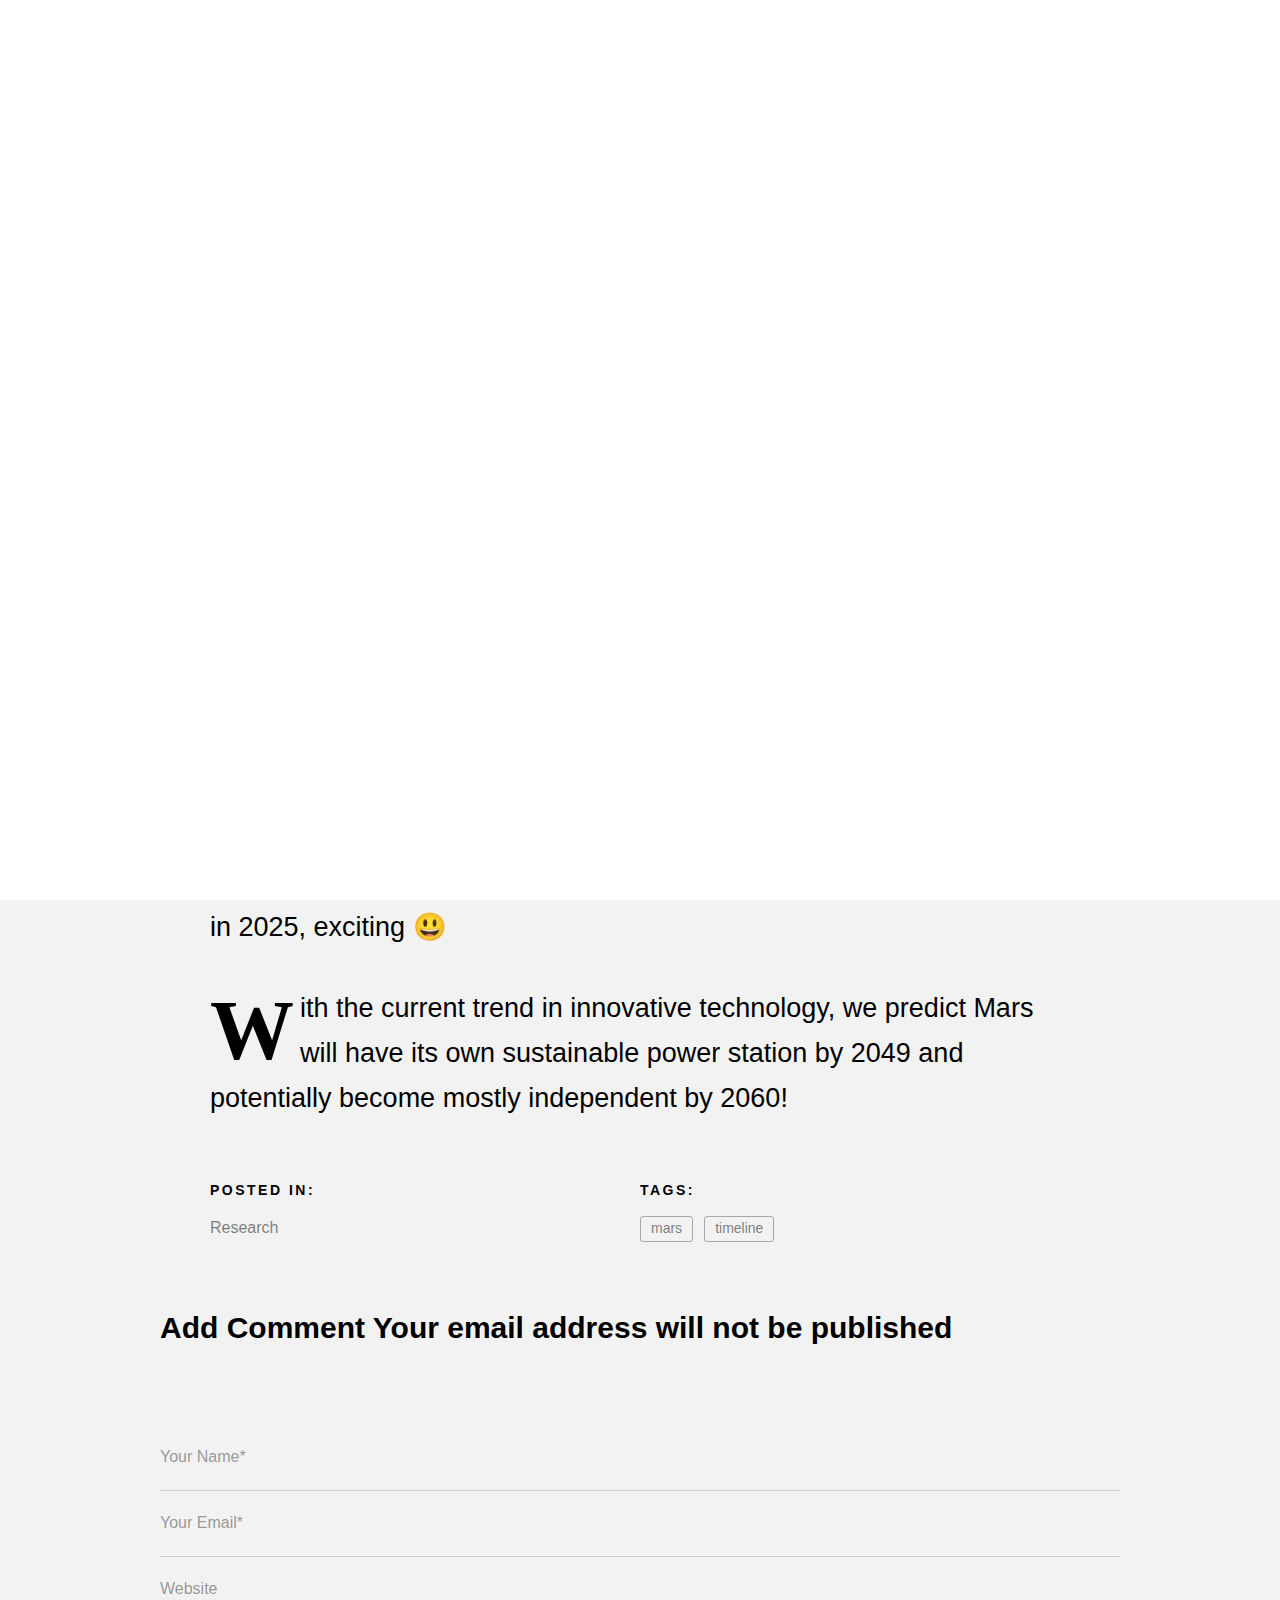
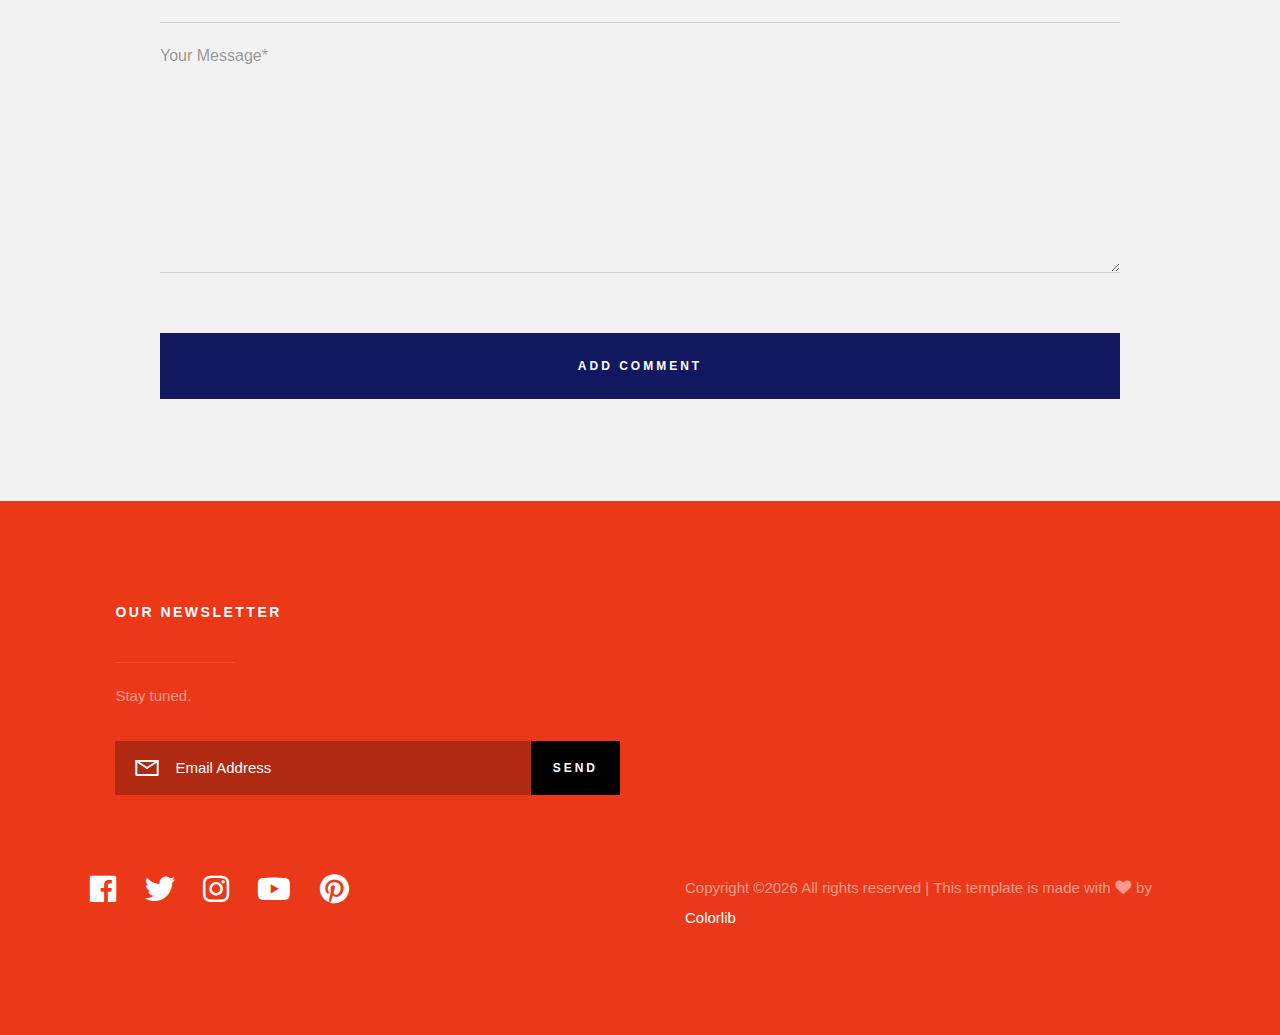
<file: twoplanet/mars-timeline.html>
<!DOCTYPE html>
<html class="no-js" lang="en">
<head>

    <!--- basic page needs
    ================================================== -->
    <meta charset="utf-8">
    <title>Mars timeline </title>
    <meta name="description" content="">
    <meta name="author" content="">

    <!-- mobile specific metas
    ================================================== -->
    <meta name="viewport" content="width=device-width, initial-scale=1, maximum-scale=1">

    <!-- CSS
    ================================================== -->
    <link rel="stylesheet" href="css/base.css">
    <link rel="stylesheet" href="css/vendor.css">
    <link rel="stylesheet" href="css/main.css">

    <!-- script
    ================================================== -->
    <script src="js/modernizr.js"></script>

    <!-- favicons
    ================================================== -->
    <link rel="shortcut icon" href="favicon.ico" type="image/x-icon">
    <link rel="icon" href="favicon.ico" type="image/x-icon">

</head>

<body id="top">

    <!-- preloader
    ================================================== -->
    <div id="preloader">
        <div id="loader" class="dots-fade">
            <div></div>
            <div></div>
            <div></div>
        </div>
    </div>


    <!-- header
    ================================================== -->
    <header class="s-header header">

        <div class="header__logo">
            <a class="logo" href="index.html">TWO PLANET SPECIES
            </a>
        </div> <!-- end header__logo -->

        <a class="header__search-trigger" href="#0"></a>
        <div class="header__search">

            <form role="search" method="get" class="header__search-form" action="#">
                <label>
                    <span class="hide-content">Search for:</span>
                    <input type="search" class="search-field" placeholder="Type Keywords" value="" name="s" title="Search for:" autocomplete="off">
                </label>
                <input type="submit" class="search-submit" value="Search">
            </form>

            <a href="#0" title="Close Search" class="header__overlay-close">Close</a>

        </div>  <!-- end header__search -->

        <a class="header__toggle-menu" href="#0" title="Menu"><span>Menu</span></a>
        <nav class="header__nav-wrap">

            <h2 class="header__nav-heading h6">Navigate to</h2>

            <ul class="header__nav">
                <li class="current"><a href="index.html" title="">Home</a></li>
                <li><a href="#" title="">Concepts</a></li>
                <li><a href="blog.html" title="">Blog</a></li>
                <li><a href="#" title="">Research</a></li>
                <li><a href="page-about.html" title="">About</a></li>
                <li><a href="page-contact.html" title="">Contact</a></li>
            </ul> <!-- end header__nav -->

            <a href="#0" title="Close Menu" class="header__overlay-close close-mobile-menu">Close</a>

        </nav> <!-- end header__nav-wrap -->

    </header> <!-- s-header -->


    <!-- s-content
    ================================================== -->
    <section class="s-content s-content--top-padding s-content--narrow">

        <article class="row entry format-standard">

            <div class="entry__media col-full">
                <div class="entry__post-thumb">
                    <img src="images/mars-tl.png" 
                         srcset="images/mars-tl.png 2000w, 
                                 images/mars-tl.png 1000w, 
                                 immages/mars-tl.png 500w" 
                         sizes="(max-width: 2000px) 100vw, 2000px" alt="">
                </div>
            </div>

            <div class="entry__header col-full">
                <h1 class="entry__header-title display-1">
                    Mars Timeline Research
                </h1>
                <ul class="entry__header-meta">
                    <li class="date">November 9, 2019</li>
                    <li class="byline">
                        By
                        <a href="https://maxhunt.design">Max Hunt</a>
                    </li>
                </ul>
            </div>

            <div class="col-full entry__main">

                <p class="lead drop-cap">Today we did some in depth research into just how soon we can expect people to start living on Mars.
                    We discovered that Elon Musk plans to have a ship on Mars by 2022 and intends to send people in 2025, exciting 😃
                    <p class='lead drop-cap'>With the current trend in innovative technology, we predict Mars will have its own sustainable power station by 2049 and potentially become mostly independent by 2060!</p>
                </p></p>

            
                <div class="entry__taxonomies">
                    <div class="entry__cat">
                        <h5>Posted In: </h5>
                        <span class="entry__tax-list">
                            <a href="research.html">Research</a>
                        </span>
                    </div> <!-- end entry__cat -->

                    <div class="entry__tags">
                        <h5>Tags: </h5>
                        <span class="entry__tax-list entry__tax-list--pill">
                            <a href="research.html">mars</a>
                            <a href="reserach.html">timeline</a>
                        </span>
                    </div> <!-- end entry__tags -->
                </div> <!-- end s-content__taxonomies -->

            </div> <!-- s-entry__main -->

        </article> <!-- end entry/article -->
       

                </div> <!-- end col-full -->
            </div> <!-- end comments -->

            <div class="row comment-respond">

                <!-- START respond -->
                <div id="respond" class="col-full">

                    <h3 class="h2">Add Comment <span>Your email address will not be published</span></h3>

                    <form name="contactForm" id="contactForm" method="post" action="" autocomplete="off">
                        <fieldset>

                            <div class="form-field">
                                <input name="cName" id="cName" class="full-width" placeholder="Your Name*" value="" type="text">
                            </div>

                            <div class="form-field">
                                <input name="cEmail" id="cEmail" class="full-width" placeholder="Your Email*" value="" type="text">
                            </div>

                            <div class="form-field">
                                <input name="cWebsite" id="cWebsite" class="full-width" placeholder="Website" value="" type="text">
                            </div>

                            <div class="message form-field">
                                <textarea name="cMessage" id="cMessage" class="full-width" placeholder="Your Message*"></textarea>
                            </div>

                            <input name="submit" id="submit" class="btn btn--primary btn-wide btn--large full-width" value="Add Comment" type="submit">

                        </fieldset>
                    </form> <!-- end form -->

                </div>
                <!-- END respond-->

            </div> <!-- end comment-respond -->

        </div> <!-- end comments-wrap -->

    </section> <!-- end s-content -->

    <footer class="s-footer">

        <div class="s-footer__main">
            <div class="row">
                
                <div class="col-six tab-full s-footer__about">

                </div> <!-- end s-footer__about -->

                <div class="col-six tab-full s-footer__subscribe">
                        
                    <h4>Our Newsletter</h4>

                    <p>Stay tuned.</p>

                    <div class="subscribe-form">
                        <form id="mc-form" class="group" novalidate="true">

                            <input type="email" value="" name="EMAIL" class="email" id="mc-email" placeholder="Email Address" required="">
                
                            <input type="submit" name="subscribe" value="Send">
                
                            <label for="mc-email" class="subscribe-message"></label>
                
                        </form>
                    </div>

                </div> <!-- end s-footer__subscribe -->

            </div>
        </div> <!-- end s-footer__main -->

        <div class="s-footer__bottom">
            <div class="row">

                <div class="col-six">
                    <ul class="footer-social">
                        <li>
                            <a href="#0"><i class="fab fa-facebook"></i></a>
                        </li>
                        <li>
                            <a href="#0"><i class="fab fa-twitter"></i></a>
                        </li>
                        <li>
                            <a href="#0"><i class="fab fa-instagram"></i></a>
                        </li>
                        <li>
                            <a href="#0"><i class="fab fa-youtube"></i></a>
                        </li>
                        <li>
                            <a href="#0"><i class="fab fa-pinterest"></i></a>
                        </li>
                    </ul>
                </div>

                <div class="col-six">
                    <div class="s-footer__copyright">
                        <span><!-- Link back to Colorlib can't be removed. Template is licensed under CC BY 3.0. -->
Copyright &copy;<script>document.write(new Date().getFullYear());</script> All rights reserved | This template is made with <i class="fa fa-heart" aria-hidden="true"></i> by <a href="https://colorlib.com" target="_blank">Colorlib</a>
<!-- Link back to Colorlib can't be removed. Template is licensed under CC BY 3.0. -->
</span>
                    </div>
                </div>
                
            </div>
        </div> <!-- end s-footer__bottom -->

        <div class="go-top">
            <a class="smoothscroll" title="Back to Top" href="#top"></a>
        </div>

    </footer> <!-- end s-footer -->


    <!-- Java Script
    ================================================== -->
    <script src="js/jquery-3.2.1.min.js"></script>
    <script src="js/plugins.js"></script>
    <script src="js/main.js"></script>

</body>

</html>
</file>
<file: css/base.css>
/* =================================================================== 
 *
 *  Wordsmith v1.0 Base Stylesheet
 *  07-05-2018
 *  ------------------------------------------------------------------
 *
 *  TOC:
 *  # imports 
 *  # normalize
 *  # basic/base setup styles
 *    ## Media
 *    ## Typography resets
 *    ## links
 *    ## inputs
 *  # grid
 *    ## medium size devices
 *    ## tablets  
 *    ## mobile devices
 *    ## small mobile devices
 *  # block grids
 *    ## medium size devices
 *    ## tablets
 *    ## mobile devices
 *  # MISC
 *
 * =================================================================== */


/* ===================================================================
 * # imports 
 *
 * ------------------------------------------------------------------- */
@import url("https://fonts.googleapis.com/css?family=Libre+Baskerville:400,400i,700|Nunito+Sans:300,400,400i,600,600i,700,700i,800");
@import url("font-awesome/css/fontawesome-all.css");


/* ===================================================================
 * # normalize
 * normalize.css v5.0.0 | MIT License |
 * github.com/necolas/normalize.css
 *
 * ------------------------------------------------------------------- */
html {
  font-family: sans-serif;
  line-height: 1.15;
  -ms-text-size-adjust: 100%;
  -webkit-text-size-adjust: 100%;
}

body {
  margin: 0;
}

article, aside, footer, header, nav, section {
  display: block;
}

h1 {
  font-size: 2em;
  margin: 0.67em 0;
}

figcaption, figure, main {
  display: block;
}

figure {
  margin: 1em 40px;
}

hr {
  box-sizing: content-box;
  height: 0;
  overflow: visible;
}

pre {
  font-family: monospace, monospace;
  font-size: 1em;
}

a {
  background-color: transparent;
  -webkit-text-decoration-skip: objects;
}

a:active, a:hover {
  outline-width: 0;
}

abbr[title] {
  border-bottom: none;
  text-decoration: underline;
  text-decoration: underline dotted;
}

b, strong {
  font-weight: inherit;
}

b, strong {
  font-weight: bolder;
}

code, kbd, samp {
  font-family: monospace, monospace;
  font-size: 1em;
}

dfn {
  font-style: italic;
}

mark {
  background-color: #ff0;
  color: #000;
}

small {
  font-size: 80%;
}

sub, sup {
  font-size: 75%;
  line-height: 0;
  position: relative;
  vertical-align: baseline;
}

sub {
  bottom: -0.25em;
}

sup {
  top: -0.5em;
}

audio, video {
  display: inline-block;
}

audio:not([controls]) {
  display: none;
  height: 0;
}

img {
  border-style: none;
}

svg:not(:root) {
  overflow: hidden;
}

button, input, optgroup, select, textarea {
  font-family: sans-serif;
  font-size: 100%;
  line-height: 1.15;
  margin: 0;
}

button, input {
  overflow: visible;
}

button, select {
  text-transform: none;
}

button, html [type="button"], [type="reset"], [type="submit"] {
  -webkit-appearance: button;
}

button::-moz-focus-inner, [type="button"]::-moz-focus-inner, [type="reset"]::-moz-focus-inner, [type="submit"]::-moz-focus-inner {
  border-style: none;
  padding: 0;
}

button:-moz-focusring, [type="button"]:-moz-focusring, [type="reset"]:-moz-focusring, [type="submit"]:-moz-focusring {
  outline: 1px dotted ButtonText;
}

fieldset {
  border: 1px solid #c0c0c0;
  margin: 0 2px;
  padding: 0.35em 0.625em 0.75em;
}

legend {
  box-sizing: border-box;
  color: inherit;
  display: table;
  max-width: 100%;
  padding: 0;
  white-space: normal;
}

progress {
  display: inline-block;
  vertical-align: baseline;
}

textarea {
  overflow: auto;
}

[type="checkbox"], [type="radio"] {
  box-sizing: border-box;
  padding: 0;
}

[type="number"]::-webkit-inner-spin-button, [type="number"]::-webkit-outer-spin-button {
  height: auto;
}

[type="search"] {
  -webkit-appearance: textfield;
  outline-offset: -2px;
}

[type="search"]::-webkit-search-cancel-button, [type="search"]::-webkit-search-decoration {
  -webkit-appearance: none;
}

::-webkit-file-upload-button {
  -webkit-appearance: button;
  font: inherit;
}

details, menu {
  display: block;
}

summary {
  display: list-item;
}

canvas {
  display: inline-block;
}

template {
  display: none;
}

[hidden] {
  display: none;
}


/* ===================================================================
 * # basic/base setup styles
 *
 * ------------------------------------------------------------------- */
html {
  font-size: 62.5%;
  box-sizing: border-box;
}

*, *::before, *::after {
  box-sizing: inherit;
}

body {
  font-weight: normal;
  line-height: 1;
  word-wrap: break-word;
  text-rendering: optimizeLegibility;
  -webkit-overflow-scrolling: touch;
  -webkit-text-size-adjust: none;
}

body, input, button {
  -moz-osx-font-smoothing: grayscale;
  -webkit-font-smoothing: antialiased;
}

/* ------------------------------------------------------------------- 
 * ## Media
 * ------------------------------------------------------------------- */
img, video {
  max-width: 100%;
  height: auto;
}

/* ------------------------------------------------------------------- 
 * ## Typography resets 
 * ------------------------------------------------------------------- */
div, dl, dt, dd, ul, ol, li, h1, h2, h3, h4, h5, h6, pre, form, p, blockquote, th, td {
  margin: 0;
  padding: 0;
}

h1, h2, h3, h4, h5, h6 {
  -webkit-font-smoothing: auto;
  -webkit-font-smoothing: antialiased;
  -webkit-font-variant-ligatures: common-ligatures;
  -moz-font-variant-ligatures: common-ligatures;
  font-variant-ligatures: common-ligatures;
  text-rendering: optimizeLegibility;
}

em, i {
  font-style: italic;
  line-height: inherit;
}

strong, b {
  font-weight: bold;
  line-height: inherit;
}

small {
  font-size: 60%;
  line-height: inherit;
}

ol, ul {
  list-style: none;
}

li {
  display: block;
}

/* ------------------------------------------------------------------- 
 * ## links
 * ------------------------------------------------------------------- */
a {
  text-decoration: none;
  line-height: inherit;
}

a img {
  border: none;
}

/* ------------------------------------------------------------------- 
 * ## inputs
 * ------------------------------------------------------------------- */
fieldset {
  margin: 0;
  padding: 0;
}

input[type="email"],
input[type="number"],
input[type="search"],
input[type="text"],
input[type="tel"],
input[type="url"],
input[type="password"],
textarea {
  -webkit-appearance: none;
  -moz-appearance: none;
  -ms-appearance: none;
  -o-appearance: none;
  appearance: none;
}


/* ===================================================================
 * # grid
 *
 * ------------------------------------------------------------------- */
.row {
  width: 89%;
  max-width: 1200px;
  margin: 0 auto;
}

.row:after {
  content: "";
  display: table;
  clear: both;
}

.row .row {
  width: auto;
  max-width: none;
  margin-left: -20px;
  margin-right: -20px;
}

/* column blocks
 * -------------------------------------- */
[class*="col-"] {
  float: left;
  padding: 0 20px;
}

[class*="col-"] + [class*="col-"].end {
  float: right;
}

.collapse > [class*="col-"], [class*="col-"].collapse {
  padding: 0;
}

/* column width classes 
 * -------------------------------------- */
.col-one {
  width: 8.33333%;
}

.col-two, .col-1-6 {
  width: 16.66667%;
}

.col-three, .col-1-4 {
  width: 25%;
}

.col-four, .col-1-3 {
  width: 33.33333%;
}

.col-five {
  width: 41.66667%;
}

.col-six, .col-1-2 {
  width: 50%;
}

.col-seven {
  width: 58.33333%;
}

.col-eight, .col-2-3 {
  width: 66.66667%;
}

.col-nine, .col-3-4 {
  width: 75%;
}

.col-ten, .col-5-6 {
  width: 83.33333%;
}

.col-eleven {
  width: 91.66667%;
}

.col-twelve, .col-full {
  width: 100%;
}

/* ------------------------------------------------------------------- 
 * ## medium size devices
 * ------------------------------------------------------------------- */
@media only screen and (max-width:1200px) {
  .row .row {
    margin-left: -15px;
    margin-right: -15px;
  }

  [class*="col-"] {
    padding: 0 15px;
  }

  .md-two, .md-1-6 {
    width: 16.66667%;
  }

  .md-one {
    width: 8.33333%;
  }

  .md-three, .md-1-4 {
    width: 25%;
  }

  .md-four, .md-1-3 {
    width: 33.33333%;
  }

  .md-five {
    width: 41.66667%;
  }

  .md-six, .md-1-2 {
    width: 50%;
  }

  .md-seven {
    width: 58.33333%;
  }

  .md-eight, .md-2-3 {
    width: 66.66667%;
  }

  .md-nine, .md-3-4 {
    width: 75%;
  }

  .md-ten, .md-5-6 {
    width: 83.33333%;
  }

  .md-eleven {
    width: 91.66667%;
  }

  .md-twelve, .md-full {
    width: 100%;
  }

}

/* ------------------------------------------------------------------- 
 * ## tablets
 * ------------------------------------------------------------------- */
@media only screen and (max-width:800px) {
  .row {
    width: 90%;
  }

  .tab-1-4 {
    width: 25%;
  }

  .tab-1-3 {
    width: 33.33333%;
  }

  .tab-1-2 {
    width: 50%;
  }

  .tab-2-3 {
    width: 66.66667%;
  }

  .tab-3-4 {
    width: 75%;
  }

  .tab-full {
    width: 100%;
  }

  .hide-on-tablet {
    display: none;
  }

}

/* ------------------------------------------------------------------- 
 * ## mobile devices
 * ------------------------------------------------------------------- */
@media only screen and (max-width:600px) {
  .row {
    width: auto;
    padding-left: 25px;
    padding-right: 25px;
  }

  .row .row {
    margin-left: -10px;
    margin-right: -10px;
    padding-left: 0;
    padding-right: 0;
  }

  [class*="col-"] {
    padding: 0 10px;
  }

  .mob-1-4 {
    width: 25%;
  }

  .mob-1-3 {
    width: 33.33333%;
  }

  .mob-1-2 {
    width: 50%;
  }

  .mob-2-3 {
    width: 66.66667%;
  }

  .mob-3-4 {
    width: 75%;
  }

  .mob-full {
    width: 100%;
  }

  .hide-on-mobile {
    display: none;
  }

}

/* ------------------------------------------------------------------- 
 * ## small mobile devices
 * ------------------------------------------------------------------- */

/* stack columns on small mobile devices
 * ------------------------------------------------------------------- */
@media only screen and (max-width:400px) {
  .row .row {
    margin-left: 0;
    margin-right: 0;
  }

  [class*="col-"]:not(.col-block) {
    width: 100% !important;
    float: none !important;
    clear: both !important;
    margin-left: 0;
    margin-right: 0;
    padding: 0;
  }

  [class*="col-"] + [class*="col-"].end {
    float: none;
  }

  .stack .col-block {
    width: 100% !important;
    float: none !important;
    clear: both !important;
    margin-left: 0;
    margin-right: 0;
  }

}

@media only screen and (max-width:340px) {
  .row {
    padding-left: 20px;
    padding-right: 20px;
  }

}


/* ===================================================================
 * # block grids
 * ------------------------------------------------------------------- */

/* Equally-sized columns define at row level
 * ------------------------------------------------------------------- */
[class*="block-"]:after {
  content: "";
  display: table;
  clear: both;
}

.block-1-6 .col-block {
  width: 16.66667%;
}

.block-1-5 .col-block {
  width: 20%;
}

.block-1-4 .col-block {
  width: 25%;
}

.block-1-3 .col-block {
  width: 33.33333%;
}

.block-1-2 .col-block {
  width: 50%;
}

/**
 * Clearing for block grid columns. Allow columns with 
 * different heights to align properly.
 */
.block-1-6 .col-block:nth-child(6n+1),
.block-1-5 .col-block:nth-child(5n+1),
.block-1-4 .col-block:nth-child(4n+1),
.block-1-3 .col-block:nth-child(3n+1),
.block-1-2 .col-block:nth-child(2n+1) {
  clear: both;
}

/* ------------------------------------------------------------------- 
 * ## medium size devices
 * ------------------------------------------------------------------- */
@media only screen and (max-width:1200px) {
  .block-m-1-6 .col-block {
    width: 16.66667%;
  }

  .block-m-1-5 .col-block {
    width: 20%;
  }

  .block-m-1-4 .col-block {
    width: 25%;
  }

  .block-m-1-3 .col-block {
    width: 33.33333%;
  }

  .block-m-1-2 .col-block {
    width: 50%;
  }

  .block-m-full .col-block {
    width: 100%;
    clear: both;
  }

  [class*="block-m-"] .col-block:nth-child(n) {
    clear: none;
  }

  .block-m-1-6 .col-block:nth-child(6n+1),
  .block-m-1-5 .col-block:nth-child(5n+1),
  .block-m-1-4 .col-block:nth-child(4n+1),
  .block-m-1-3 .col-block:nth-child(3n+1),
  .block-m-1-2 .col-block:nth-child(2n+1) {
    clear: both;
  }

}

/* ------------------------------------------------------------------- 
 * ## tablets
 * ------------------------------------------------------------------- */
@media only screen and (max-width:800px) {
  .block-tab-1-6 .col-block {
    width: 16.66667%;
  }

  .block-tab-1-5 .col-block {
    width: 20%;
  }

  .block-tab-1-4 .col-block {
    width: 25%;
  }

  .block-tab-1-3 .col-block {
    width: 33.33333%;
  }

  .block-tab-1-2 .col-block {
    width: 50%;
  }

  .block-tab-full .col-block {
    width: 100%;
    clear: both;
  }

  [class*="block-tab-"] .col-block:nth-child(n) {
    clear: none;
  }

  .block-tab-1-6 .col-block:nth-child(6n+1),
  .block-tab-1-5 .col-block:nth-child(5n+1),
  .block-tab-1-4 .col-block:nth-child(4n+1),
  .block-tab-1-3 .col-block:nth-child(3n+1),
  .block-tab-1-2 .col-block:nth-child(2n+1) {
    clear: both;
  }

}

/* ------------------------------------------------------------------- 
 * ## mobile devices
 * ------------------------------------------------------------------- */
@media only screen and (max-width:600px) {
  .block-mob-1-6 .col-block {
    width: 16.66667%;
  }

  .block-mob-1-5 .col-block {
    width: 20%;
  }

  .block-mob-1-4 .col-block {
    width: 25%;
  }

  .block-mob-1-3 .col-block {
    width: 33.33333%;
  }

  .block-mob-1-2 .col-block {
    width: 50%;
  }

  .block-mob-full .col-block {
    width: 100%;
    clear: both;
  }

  [class*="block-mob-"] .col-block:nth-child(n) {
    clear: none;
  }

  .block-mob-1-6 .col-block:nth-child(6n+1),
  .block-mob-1-5 .col-block:nth-child(5n+1),
  .block-mob-1-4 .col-block:nth-child(4n+1),
  .block-mob-1-3 .col-block:nth-child(3n+1),
  .block-mob-1-2 .col-block:nth-child(2n+1) {
    clear: both;
  }

}

/* ===================================================================
 * # MISC
 *
 * ------------------------------------------------------------------- */
.group:after {
  content: "";
  display: table;
  clear: both;
}

/* Misc Helper Styles
 * -------------------------------------- */
.is-hidden {
  display: none;
}

.is-invisible {
  visibility: hidden;
}

.antialiased {
  -webkit-font-smoothing: antialiased;
  -moz-osx-font-smoothing: grayscale;
}

.overflow-hidden {
  overflow: hidden;
}

.remove-bottom {
  margin-bottom: 0;
}

.half-bottom {
  margin-bottom: 1.5rem !important;
}

.add-bottom {
  margin-bottom: 3rem !important;
}

.no-border {
  border: none;
}

.full-width {
  width: 100%;
}

.text-center {
  text-align: center;
}

.text-left {
  text-align: left;
}

.text-right {
  text-align: right;
}

.pull-left {
  float: left;
}

.pull-right {
  float: right;
}

.align-center {
  margin-left: auto;
  margin-right: auto;
  text-align: center;
}

/*# sourceMappingURL=base.css.map */
</file>
<file: css/vendor.css>
/* =================================================================== 
 *
 *  Wordsmith v1.0 Vendor/Third Party CSS 
 *  07-05-2018
 *  ------------------------------------------------------------------
 *
 *  TOC:
 *  # animate on scroll 
 *  # slick slider
 *  # PrettyPrint GitHub Theme
 *
 * =================================================================== */


/* ===================================================================
 * # animate on scroll 
 * https://michalsnik.github.io/aos/
 * ------------------------------------------------------------------- */
[data-aos][data-aos][data-aos-duration='50'],
body[data-aos-duration='50'] [data-aos] {
  transition-duration: 50ms;
}

[data-aos][data-aos][data-aos-delay='50'],
body[data-aos-delay='50'] [data-aos] {
  transition-delay: 0;
}

[data-aos][data-aos][data-aos-delay='50'].aos-animate,
body[data-aos-delay='50'] [data-aos].aos-animate {
  transition-delay: 50ms;
}

[data-aos][data-aos][data-aos-duration='100'],
body[data-aos-duration='100'] [data-aos] {
  transition-duration: .1s;
}

[data-aos][data-aos][data-aos-delay='100'],
body[data-aos-delay='100'] [data-aos] {
  transition-delay: 0;
}

[data-aos][data-aos][data-aos-delay='100'].aos-animate,
body[data-aos-delay='100'] [data-aos].aos-animate {
  transition-delay: .1s;
}

[data-aos][data-aos][data-aos-duration='150'],
body[data-aos-duration='150'] [data-aos] {
  transition-duration: .15s;
}

[data-aos][data-aos][data-aos-delay='150'],
body[data-aos-delay='150'] [data-aos] {
  transition-delay: 0;
}

[data-aos][data-aos][data-aos-delay='150'].aos-animate,
body[data-aos-delay='150'] [data-aos].aos-animate {
  transition-delay: .15s;
}

[data-aos][data-aos][data-aos-duration='200'],
body[data-aos-duration='200'] [data-aos] {
  transition-duration: .2s;
}

[data-aos][data-aos][data-aos-delay='200'],
body[data-aos-delay='200'] [data-aos] {
  transition-delay: 0;
}

[data-aos][data-aos][data-aos-delay='200'].aos-animate,
body[data-aos-delay='200'] [data-aos].aos-animate {
  transition-delay: .2s;
}

[data-aos][data-aos][data-aos-duration='250'],
body[data-aos-duration='250'] [data-aos] {
  transition-duration: .25s;
}

[data-aos][data-aos][data-aos-delay='250'],
body[data-aos-delay='250'] [data-aos] {
  transition-delay: 0;
}

[data-aos][data-aos][data-aos-delay='250'].aos-animate,
body[data-aos-delay='250'] [data-aos].aos-animate {
  transition-delay: .25s;
}

[data-aos][data-aos][data-aos-duration='300'],
body[data-aos-duration='300'] [data-aos] {
  transition-duration: .3s;
}

[data-aos][data-aos][data-aos-delay='300'],
body[data-aos-delay='300'] [data-aos] {
  transition-delay: 0;
}

[data-aos][data-aos][data-aos-delay='300'].aos-animate,
body[data-aos-delay='300'] [data-aos].aos-animate {
  transition-delay: .3s;
}

[data-aos][data-aos][data-aos-duration='350'],
body[data-aos-duration='350'] [data-aos] {
  transition-duration: .35s;
}

[data-aos][data-aos][data-aos-delay='350'],
body[data-aos-delay='350'] [data-aos] {
  transition-delay: 0;
}

[data-aos][data-aos][data-aos-delay='350'].aos-animate,
body[data-aos-delay='350'] [data-aos].aos-animate {
  transition-delay: .35s;
}

[data-aos][data-aos][data-aos-duration='400'],
body[data-aos-duration='400'] [data-aos] {
  transition-duration: .4s;
}

[data-aos][data-aos][data-aos-delay='400'],
body[data-aos-delay='400'] [data-aos] {
  transition-delay: 0;
}

[data-aos][data-aos][data-aos-delay='400'].aos-animate,
body[data-aos-delay='400'] [data-aos].aos-animate {
  transition-delay: .4s;
}

[data-aos][data-aos][data-aos-duration='450'],
body[data-aos-duration='450'] [data-aos] {
  transition-duration: .45s;
}

[data-aos][data-aos][data-aos-delay='450'],
body[data-aos-delay='450'] [data-aos] {
  transition-delay: 0;
}

[data-aos][data-aos][data-aos-delay='450'].aos-animate,
body[data-aos-delay='450'] [data-aos].aos-animate {
  transition-delay: .45s;
}

[data-aos][data-aos][data-aos-duration='500'],
body[data-aos-duration='500'] [data-aos] {
  transition-duration: .5s;
}

[data-aos][data-aos][data-aos-delay='500'],
body[data-aos-delay='500'] [data-aos] {
  transition-delay: 0;
}

[data-aos][data-aos][data-aos-delay='500'].aos-animate,
body[data-aos-delay='500'] [data-aos].aos-animate {
  transition-delay: .5s;
}

[data-aos][data-aos][data-aos-duration='550'],
body[data-aos-duration='550'] [data-aos] {
  transition-duration: .55s;
}

[data-aos][data-aos][data-aos-delay='550'],
body[data-aos-delay='550'] [data-aos] {
  transition-delay: 0;
}

[data-aos][data-aos][data-aos-delay='550'].aos-animate,
body[data-aos-delay='550'] [data-aos].aos-animate {
  transition-delay: .55s;
}

[data-aos][data-aos][data-aos-duration='600'],
body[data-aos-duration='600'] [data-aos] {
  transition-duration: .6s;
}

[data-aos][data-aos][data-aos-delay='600'],
body[data-aos-delay='600'] [data-aos] {
  transition-delay: 0;
}

[data-aos][data-aos][data-aos-delay='600'].aos-animate,
body[data-aos-delay='600'] [data-aos].aos-animate {
  transition-delay: .6s;
}

[data-aos][data-aos][data-aos-duration='650'],
body[data-aos-duration='650'] [data-aos] {
  transition-duration: .65s;
}

[data-aos][data-aos][data-aos-delay='650'],
body[data-aos-delay='650'] [data-aos] {
  transition-delay: 0;
}

[data-aos][data-aos][data-aos-delay='650'].aos-animate,
body[data-aos-delay='650'] [data-aos].aos-animate {
  transition-delay: .65s;
}

[data-aos][data-aos][data-aos-duration='700'],
body[data-aos-duration='700'] [data-aos] {
  transition-duration: .7s;
}

[data-aos][data-aos][data-aos-delay='700'],
body[data-aos-delay='700'] [data-aos] {
  transition-delay: 0;
}

[data-aos][data-aos][data-aos-delay='700'].aos-animate,
body[data-aos-delay='700'] [data-aos].aos-animate {
  transition-delay: .7s;
}

[data-aos][data-aos][data-aos-duration='750'],
body[data-aos-duration='750'] [data-aos] {
  transition-duration: .75s;
}

[data-aos][data-aos][data-aos-delay='750'],
body[data-aos-delay='750'] [data-aos] {
  transition-delay: 0;
}

[data-aos][data-aos][data-aos-delay='750'].aos-animate,
body[data-aos-delay='750'] [data-aos].aos-animate {
  transition-delay: .75s;
}

[data-aos][data-aos][data-aos-duration='800'],
body[data-aos-duration='800'] [data-aos] {
  transition-duration: .8s;
}

[data-aos][data-aos][data-aos-delay='800'],
body[data-aos-delay='800'] [data-aos] {
  transition-delay: 0;
}

[data-aos][data-aos][data-aos-delay='800'].aos-animate,
body[data-aos-delay='800'] [data-aos].aos-animate {
  transition-delay: .8s;
}

[data-aos][data-aos][data-aos-duration='850'],
body[data-aos-duration='850'] [data-aos] {
  transition-duration: .85s;
}

[data-aos][data-aos][data-aos-delay='850'],
body[data-aos-delay='850'] [data-aos] {
  transition-delay: 0;
}

[data-aos][data-aos][data-aos-delay='850'].aos-animate,
body[data-aos-delay='850'] [data-aos].aos-animate {
  transition-delay: .85s;
}

[data-aos][data-aos][data-aos-duration='900'],
body[data-aos-duration='900'] [data-aos] {
  transition-duration: .9s;
}

[data-aos][data-aos][data-aos-delay='900'],
body[data-aos-delay='900'] [data-aos] {
  transition-delay: 0;
}

[data-aos][data-aos][data-aos-delay='900'].aos-animate,
body[data-aos-delay='900'] [data-aos].aos-animate {
  transition-delay: .9s;
}

[data-aos][data-aos][data-aos-duration='950'],
body[data-aos-duration='950'] [data-aos] {
  transition-duration: .95s;
}

[data-aos][data-aos][data-aos-delay='950'],
body[data-aos-delay='950'] [data-aos] {
  transition-delay: 0;
}

[data-aos][data-aos][data-aos-delay='950'].aos-animate,
body[data-aos-delay='950'] [data-aos].aos-animate {
  transition-delay: .95s;
}

[data-aos][data-aos][data-aos-duration='1000'],
body[data-aos-duration='1000'] [data-aos] {
  transition-duration: 1s;
}

[data-aos][data-aos][data-aos-delay='1000'],
body[data-aos-delay='1000'] [data-aos] {
  transition-delay: 0;
}

[data-aos][data-aos][data-aos-delay='1000'].aos-animate,
body[data-aos-delay='1000'] [data-aos].aos-animate {
  transition-delay: 1s;
}

[data-aos][data-aos][data-aos-duration='1050'],
body[data-aos-duration='1050'] [data-aos] {
  transition-duration: 1.05s;
}

[data-aos][data-aos][data-aos-delay='1050'],
body[data-aos-delay='1050'] [data-aos] {
  transition-delay: 0;
}

[data-aos][data-aos][data-aos-delay='1050'].aos-animate,
body[data-aos-delay='1050'] [data-aos].aos-animate {
  transition-delay: 1.05s;
}

[data-aos][data-aos][data-aos-duration='1100'],
body[data-aos-duration='1100'] [data-aos] {
  transition-duration: 1.1s;
}

[data-aos][data-aos][data-aos-delay='1100'],
body[data-aos-delay='1100'] [data-aos] {
  transition-delay: 0;
}

[data-aos][data-aos][data-aos-delay='1100'].aos-animate,
body[data-aos-delay='1100'] [data-aos].aos-animate {
  transition-delay: 1.1s;
}

[data-aos][data-aos][data-aos-duration='1150'],
body[data-aos-duration='1150'] [data-aos] {
  transition-duration: 1.15s;
}

[data-aos][data-aos][data-aos-delay='1150'],
body[data-aos-delay='1150'] [data-aos] {
  transition-delay: 0;
}

[data-aos][data-aos][data-aos-delay='1150'].aos-animate,
body[data-aos-delay='1150'] [data-aos].aos-animate {
  transition-delay: 1.15s;
}

[data-aos][data-aos][data-aos-duration='1200'],
body[data-aos-duration='1200'] [data-aos] {
  transition-duration: 1.2s;
}

[data-aos][data-aos][data-aos-delay='1200'],
body[data-aos-delay='1200'] [data-aos] {
  transition-delay: 0;
}

[data-aos][data-aos][data-aos-delay='1200'].aos-animate,
body[data-aos-delay='1200'] [data-aos].aos-animate {
  transition-delay: 1.2s;
}

[data-aos][data-aos][data-aos-duration='1250'],
body[data-aos-duration='1250'] [data-aos] {
  transition-duration: 1.25s;
}

[data-aos][data-aos][data-aos-delay='1250'],
body[data-aos-delay='1250'] [data-aos] {
  transition-delay: 0;
}

[data-aos][data-aos][data-aos-delay='1250'].aos-animate,
body[data-aos-delay='1250'] [data-aos].aos-animate {
  transition-delay: 1.25s;
}

[data-aos][data-aos][data-aos-duration='1300'],
body[data-aos-duration='1300'] [data-aos] {
  transition-duration: 1.3s;
}

[data-aos][data-aos][data-aos-delay='1300'],
body[data-aos-delay='1300'] [data-aos] {
  transition-delay: 0;
}

[data-aos][data-aos][data-aos-delay='1300'].aos-animate,
body[data-aos-delay='1300'] [data-aos].aos-animate {
  transition-delay: 1.3s;
}

[data-aos][data-aos][data-aos-duration='1350'],
body[data-aos-duration='1350'] [data-aos] {
  transition-duration: 1.35s;
}

[data-aos][data-aos][data-aos-delay='1350'],
body[data-aos-delay='1350'] [data-aos] {
  transition-delay: 0;
}

[data-aos][data-aos][data-aos-delay='1350'].aos-animate,
body[data-aos-delay='1350'] [data-aos].aos-animate {
  transition-delay: 1.35s;
}

[data-aos][data-aos][data-aos-duration='1400'],
body[data-aos-duration='1400'] [data-aos] {
  transition-duration: 1.4s;
}

[data-aos][data-aos][data-aos-delay='1400'],
body[data-aos-delay='1400'] [data-aos] {
  transition-delay: 0;
}

[data-aos][data-aos][data-aos-delay='1400'].aos-animate,
body[data-aos-delay='1400'] [data-aos].aos-animate {
  transition-delay: 1.4s;
}

[data-aos][data-aos][data-aos-duration='1450'],
body[data-aos-duration='1450'] [data-aos] {
  transition-duration: 1.45s;
}

[data-aos][data-aos][data-aos-delay='1450'],
body[data-aos-delay='1450'] [data-aos] {
  transition-delay: 0;
}

[data-aos][data-aos][data-aos-delay='1450'].aos-animate,
body[data-aos-delay='1450'] [data-aos].aos-animate {
  transition-delay: 1.45s;
}

[data-aos][data-aos][data-aos-duration='1500'],
body[data-aos-duration='1500'] [data-aos] {
  transition-duration: 1.5s;
}

[data-aos][data-aos][data-aos-delay='1500'],
body[data-aos-delay='1500'] [data-aos] {
  transition-delay: 0;
}

[data-aos][data-aos][data-aos-delay='1500'].aos-animate,
body[data-aos-delay='1500'] [data-aos].aos-animate {
  transition-delay: 1.5s;
}

[data-aos][data-aos][data-aos-duration='1550'],
body[data-aos-duration='1550'] [data-aos] {
  transition-duration: 1.55s;
}

[data-aos][data-aos][data-aos-delay='1550'],
body[data-aos-delay='1550'] [data-aos] {
  transition-delay: 0;
}

[data-aos][data-aos][data-aos-delay='1550'].aos-animate,
body[data-aos-delay='1550'] [data-aos].aos-animate {
  transition-delay: 1.55s;
}

[data-aos][data-aos][data-aos-duration='1600'],
body[data-aos-duration='1600'] [data-aos] {
  transition-duration: 1.6s;
}

[data-aos][data-aos][data-aos-delay='1600'],
body[data-aos-delay='1600'] [data-aos] {
  transition-delay: 0;
}

[data-aos][data-aos][data-aos-delay='1600'].aos-animate,
body[data-aos-delay='1600'] [data-aos].aos-animate {
  transition-delay: 1.6s;
}

[data-aos][data-aos][data-aos-duration='1650'],
body[data-aos-duration='1650'] [data-aos] {
  transition-duration: 1.65s;
}

[data-aos][data-aos][data-aos-delay='1650'],
body[data-aos-delay='1650'] [data-aos] {
  transition-delay: 0;
}

[data-aos][data-aos][data-aos-delay='1650'].aos-animate,
body[data-aos-delay='1650'] [data-aos].aos-animate {
  transition-delay: 1.65s;
}

[data-aos][data-aos][data-aos-duration='1700'],
body[data-aos-duration='1700'] [data-aos] {
  transition-duration: 1.7s;
}

[data-aos][data-aos][data-aos-delay='1700'],
body[data-aos-delay='1700'] [data-aos] {
  transition-delay: 0;
}

[data-aos][data-aos][data-aos-delay='1700'].aos-animate,
body[data-aos-delay='1700'] [data-aos].aos-animate {
  transition-delay: 1.7s;
}

[data-aos][data-aos][data-aos-duration='1750'],
body[data-aos-duration='1750'] [data-aos] {
  transition-duration: 1.75s;
}

[data-aos][data-aos][data-aos-delay='1750'],
body[data-aos-delay='1750'] [data-aos] {
  transition-delay: 0;
}

[data-aos][data-aos][data-aos-delay='1750'].aos-animate,
body[data-aos-delay='1750'] [data-aos].aos-animate {
  transition-delay: 1.75s;
}

[data-aos][data-aos][data-aos-duration='1800'],
body[data-aos-duration='1800'] [data-aos] {
  transition-duration: 1.8s;
}

[data-aos][data-aos][data-aos-delay='1800'],
body[data-aos-delay='1800'] [data-aos] {
  transition-delay: 0;
}

[data-aos][data-aos][data-aos-delay='1800'].aos-animate,
body[data-aos-delay='1800'] [data-aos].aos-animate {
  transition-delay: 1.8s;
}

[data-aos][data-aos][data-aos-duration='1850'],
body[data-aos-duration='1850'] [data-aos] {
  transition-duration: 1.85s;
}

[data-aos][data-aos][data-aos-delay='1850'],
body[data-aos-delay='1850'] [data-aos] {
  transition-delay: 0;
}

[data-aos][data-aos][data-aos-delay='1850'].aos-animate,
body[data-aos-delay='1850'] [data-aos].aos-animate {
  transition-delay: 1.85s;
}

[data-aos][data-aos][data-aos-duration='1900'],
body[data-aos-duration='1900'] [data-aos] {
  transition-duration: 1.9s;
}

[data-aos][data-aos][data-aos-delay='1900'],
body[data-aos-delay='1900'] [data-aos] {
  transition-delay: 0;
}

[data-aos][data-aos][data-aos-delay='1900'].aos-animate,
body[data-aos-delay='1900'] [data-aos].aos-animate {
  transition-delay: 1.9s;
}

[data-aos][data-aos][data-aos-duration='1950'],
body[data-aos-duration='1950'] [data-aos] {
  transition-duration: 1.95s;
}

[data-aos][data-aos][data-aos-delay='1950'],
body[data-aos-delay='1950'] [data-aos] {
  transition-delay: 0;
}

[data-aos][data-aos][data-aos-delay='1950'].aos-animate,
body[data-aos-delay='1950'] [data-aos].aos-animate {
  transition-delay: 1.95s;
}

[data-aos][data-aos][data-aos-duration='2000'],
body[data-aos-duration='2000'] [data-aos] {
  transition-duration: 2s;
}

[data-aos][data-aos][data-aos-delay='2000'],
body[data-aos-delay='2000'] [data-aos] {
  transition-delay: 0;
}

[data-aos][data-aos][data-aos-delay='2000'].aos-animate,
body[data-aos-delay='2000'] [data-aos].aos-animate {
  transition-delay: 2s;
}

[data-aos][data-aos][data-aos-duration='2050'],
body[data-aos-duration='2050'] [data-aos] {
  transition-duration: 2.05s;
}

[data-aos][data-aos][data-aos-delay='2050'],
body[data-aos-delay='2050'] [data-aos] {
  transition-delay: 0;
}

[data-aos][data-aos][data-aos-delay='2050'].aos-animate,
body[data-aos-delay='2050'] [data-aos].aos-animate {
  transition-delay: 2.05s;
}

[data-aos][data-aos][data-aos-duration='2100'],
body[data-aos-duration='2100'] [data-aos] {
  transition-duration: 2.1s;
}

[data-aos][data-aos][data-aos-delay='2100'],
body[data-aos-delay='2100'] [data-aos] {
  transition-delay: 0;
}

[data-aos][data-aos][data-aos-delay='2100'].aos-animate,
body[data-aos-delay='2100'] [data-aos].aos-animate {
  transition-delay: 2.1s;
}

[data-aos][data-aos][data-aos-duration='2150'],
body[data-aos-duration='2150'] [data-aos] {
  transition-duration: 2.15s;
}

[data-aos][data-aos][data-aos-delay='2150'],
body[data-aos-delay='2150'] [data-aos] {
  transition-delay: 0;
}

[data-aos][data-aos][data-aos-delay='2150'].aos-animate,
body[data-aos-delay='2150'] [data-aos].aos-animate {
  transition-delay: 2.15s;
}

[data-aos][data-aos][data-aos-duration='2200'],
body[data-aos-duration='2200'] [data-aos] {
  transition-duration: 2.2s;
}

[data-aos][data-aos][data-aos-delay='2200'],
body[data-aos-delay='2200'] [data-aos] {
  transition-delay: 0;
}

[data-aos][data-aos][data-aos-delay='2200'].aos-animate,
body[data-aos-delay='2200'] [data-aos].aos-animate {
  transition-delay: 2.2s;
}

[data-aos][data-aos][data-aos-duration='2250'],
body[data-aos-duration='2250'] [data-aos] {
  transition-duration: 2.25s;
}

[data-aos][data-aos][data-aos-delay='2250'],
body[data-aos-delay='2250'] [data-aos] {
  transition-delay: 0;
}

[data-aos][data-aos][data-aos-delay='2250'].aos-animate,
body[data-aos-delay='2250'] [data-aos].aos-animate {
  transition-delay: 2.25s;
}

[data-aos][data-aos][data-aos-duration='2300'],
body[data-aos-duration='2300'] [data-aos] {
  transition-duration: 2.3s;
}

[data-aos][data-aos][data-aos-delay='2300'],
body[data-aos-delay='2300'] [data-aos] {
  transition-delay: 0;
}

[data-aos][data-aos][data-aos-delay='2300'].aos-animate,
body[data-aos-delay='2300'] [data-aos].aos-animate {
  transition-delay: 2.3s;
}

[data-aos][data-aos][data-aos-duration='2350'],
body[data-aos-duration='2350'] [data-aos] {
  transition-duration: 2.35s;
}

[data-aos][data-aos][data-aos-delay='2350'],
body[data-aos-delay='2350'] [data-aos] {
  transition-delay: 0;
}

[data-aos][data-aos][data-aos-delay='2350'].aos-animate,
body[data-aos-delay='2350'] [data-aos].aos-animate {
  transition-delay: 2.35s;
}

[data-aos][data-aos][data-aos-duration='2400'],
body[data-aos-duration='2400'] [data-aos] {
  transition-duration: 2.4s;
}

[data-aos][data-aos][data-aos-delay='2400'],
body[data-aos-delay='2400'] [data-aos] {
  transition-delay: 0;
}

[data-aos][data-aos][data-aos-delay='2400'].aos-animate,
body[data-aos-delay='2400'] [data-aos].aos-animate {
  transition-delay: 2.4s;
}

[data-aos][data-aos][data-aos-duration='2450'],
body[data-aos-duration='2450'] [data-aos] {
  transition-duration: 2.45s;
}

[data-aos][data-aos][data-aos-delay='2450'],
body[data-aos-delay='2450'] [data-aos] {
  transition-delay: 0;
}

[data-aos][data-aos][data-aos-delay='2450'].aos-animate,
body[data-aos-delay='2450'] [data-aos].aos-animate {
  transition-delay: 2.45s;
}

[data-aos][data-aos][data-aos-duration='2500'],
body[data-aos-duration='2500'] [data-aos] {
  transition-duration: 2.5s;
}

[data-aos][data-aos][data-aos-delay='2500'],
body[data-aos-delay='2500'] [data-aos] {
  transition-delay: 0;
}

[data-aos][data-aos][data-aos-delay='2500'].aos-animate,
body[data-aos-delay='2500'] [data-aos].aos-animate {
  transition-delay: 2.5s;
}

[data-aos][data-aos][data-aos-duration='2550'],
body[data-aos-duration='2550'] [data-aos] {
  transition-duration: 2.55s;
}

[data-aos][data-aos][data-aos-delay='2550'],
body[data-aos-delay='2550'] [data-aos] {
  transition-delay: 0;
}

[data-aos][data-aos][data-aos-delay='2550'].aos-animate,
body[data-aos-delay='2550'] [data-aos].aos-animate {
  transition-delay: 2.55s;
}

[data-aos][data-aos][data-aos-duration='2600'],
body[data-aos-duration='2600'] [data-aos] {
  transition-duration: 2.6s;
}

[data-aos][data-aos][data-aos-delay='2600'],
body[data-aos-delay='2600'] [data-aos] {
  transition-delay: 0;
}

[data-aos][data-aos][data-aos-delay='2600'].aos-animate,
body[data-aos-delay='2600'] [data-aos].aos-animate {
  transition-delay: 2.6s;
}

[data-aos][data-aos][data-aos-duration='2650'],
body[data-aos-duration='2650'] [data-aos] {
  transition-duration: 2.65s;
}

[data-aos][data-aos][data-aos-delay='2650'],
body[data-aos-delay='2650'] [data-aos] {
  transition-delay: 0;
}

[data-aos][data-aos][data-aos-delay='2650'].aos-animate,
body[data-aos-delay='2650'] [data-aos].aos-animate {
  transition-delay: 2.65s;
}

[data-aos][data-aos][data-aos-duration='2700'],
body[data-aos-duration='2700'] [data-aos] {
  transition-duration: 2.7s;
}

[data-aos][data-aos][data-aos-delay='2700'],
body[data-aos-delay='2700'] [data-aos] {
  transition-delay: 0;
}

[data-aos][data-aos][data-aos-delay='2700'].aos-animate,
body[data-aos-delay='2700'] [data-aos].aos-animate {
  transition-delay: 2.7s;
}

[data-aos][data-aos][data-aos-duration='2750'],
body[data-aos-duration='2750'] [data-aos] {
  transition-duration: 2.75s;
}

[data-aos][data-aos][data-aos-delay='2750'],
body[data-aos-delay='2750'] [data-aos] {
  transition-delay: 0;
}

[data-aos][data-aos][data-aos-delay='2750'].aos-animate,
body[data-aos-delay='2750'] [data-aos].aos-animate {
  transition-delay: 2.75s;
}

[data-aos][data-aos][data-aos-duration='2800'],
body[data-aos-duration='2800'] [data-aos] {
  transition-duration: 2.8s;
}

[data-aos][data-aos][data-aos-delay='2800'],
body[data-aos-delay='2800'] [data-aos] {
  transition-delay: 0;
}

[data-aos][data-aos][data-aos-delay='2800'].aos-animate,
body[data-aos-delay='2800'] [data-aos].aos-animate {
  transition-delay: 2.8s;
}

[data-aos][data-aos][data-aos-duration='2850'],
body[data-aos-duration='2850'] [data-aos] {
  transition-duration: 2.85s;
}

[data-aos][data-aos][data-aos-delay='2850'],
body[data-aos-delay='2850'] [data-aos] {
  transition-delay: 0;
}

[data-aos][data-aos][data-aos-delay='2850'].aos-animate,
body[data-aos-delay='2850'] [data-aos].aos-animate {
  transition-delay: 2.85s;
}

[data-aos][data-aos][data-aos-duration='2900'],
body[data-aos-duration='2900'] [data-aos] {
  transition-duration: 2.9s;
}

[data-aos][data-aos][data-aos-delay='2900'],
body[data-aos-delay='2900'] [data-aos] {
  transition-delay: 0;
}

[data-aos][data-aos][data-aos-delay='2900'].aos-animate,
body[data-aos-delay='2900'] [data-aos].aos-animate {
  transition-delay: 2.9s;
}

[data-aos][data-aos][data-aos-duration='2950'],
body[data-aos-duration='2950'] [data-aos] {
  transition-duration: 2.95s;
}

[data-aos][data-aos][data-aos-delay='2950'],
body[data-aos-delay='2950'] [data-aos] {
  transition-delay: 0;
}

[data-aos][data-aos][data-aos-delay='2950'].aos-animate,
body[data-aos-delay='2950'] [data-aos].aos-animate {
  transition-delay: 2.95s;
}

[data-aos][data-aos][data-aos-duration='3000'],
body[data-aos-duration='3000'] [data-aos] {
  transition-duration: 3s;
}

[data-aos][data-aos][data-aos-delay='3000'],
body[data-aos-delay='3000'] [data-aos] {
  transition-delay: 0;
}

[data-aos][data-aos][data-aos-delay='3000'].aos-animate,
body[data-aos-delay='3000'] [data-aos].aos-animate {
  transition-delay: 3s;
}

[data-aos][data-aos][data-aos-easing=linear],
body[data-aos-easing=linear] [data-aos] {
  transition-timing-function: cubic-bezier(0.25, 0.25, 0.75, 0.75);
}

[data-aos][data-aos][data-aos-easing=ease],
body[data-aos-easing=ease] [data-aos] {
  transition-timing-function: ease;
}

[data-aos][data-aos][data-aos-easing=ease-in],
body[data-aos-easing=ease-in] [data-aos] {
  transition-timing-function: ease-in;
}

[data-aos][data-aos][data-aos-easing=ease-out],
body[data-aos-easing=ease-out] [data-aos] {
  transition-timing-function: ease-out;
}

[data-aos][data-aos][data-aos-easing=ease-in-out],
body[data-aos-easing=ease-in-out] [data-aos] {
  transition-timing-function: ease-in-out;
}

[data-aos][data-aos][data-aos-easing=ease-in-back],
body[data-aos-easing=ease-in-back] [data-aos] {
  transition-timing-function: cubic-bezier(0.6, -0.28, 0.735, 0.045);
}

[data-aos][data-aos][data-aos-easing=ease-out-back],
body[data-aos-easing=ease-out-back] [data-aos] {
  transition-timing-function: cubic-bezier(0.175, 0.885, 0.32, 1.275);
}

[data-aos][data-aos][data-aos-easing=ease-in-out-back],
body[data-aos-easing=ease-in-out-back] [data-aos] {
  transition-timing-function: cubic-bezier(0.68, -0.55, 0.265, 1.55);
}

[data-aos][data-aos][data-aos-easing=ease-in-sine],
body[data-aos-easing=ease-in-sine] [data-aos] {
  transition-timing-function: cubic-bezier(0.47, 0, 0.745, 0.715);
}

[data-aos][data-aos][data-aos-easing=ease-out-sine],
body[data-aos-easing=ease-out-sine] [data-aos] {
  transition-timing-function: cubic-bezier(0.39, 0.575, 0.565, 1);
}

[data-aos][data-aos][data-aos-easing=ease-in-out-sine],
body[data-aos-easing=ease-in-out-sine] [data-aos] {
  transition-timing-function: cubic-bezier(0.445, 0.05, 0.55, 0.95);
}

[data-aos][data-aos][data-aos-easing=ease-in-quad],
body[data-aos-easing=ease-in-quad] [data-aos] {
  transition-timing-function: cubic-bezier(0.55, 0.085, 0.68, 0.53);
}

[data-aos][data-aos][data-aos-easing=ease-out-quad],
body[data-aos-easing=ease-out-quad] [data-aos] {
  transition-timing-function: cubic-bezier(0.25, 0.46, 0.45, 0.94);
}

[data-aos][data-aos][data-aos-easing=ease-in-out-quad],
body[data-aos-easing=ease-in-out-quad] [data-aos] {
  transition-timing-function: cubic-bezier(0.455, 0.03, 0.515, 0.955);
}

[data-aos][data-aos][data-aos-easing=ease-in-cubic],
body[data-aos-easing=ease-in-cubic] [data-aos] {
  transition-timing-function: cubic-bezier(0.55, 0.085, 0.68, 0.53);
}

[data-aos][data-aos][data-aos-easing=ease-out-cubic],
body[data-aos-easing=ease-out-cubic] [data-aos] {
  transition-timing-function: cubic-bezier(0.25, 0.46, 0.45, 0.94);
}

[data-aos][data-aos][data-aos-easing=ease-in-out-cubic],
body[data-aos-easing=ease-in-out-cubic] [data-aos] {
  transition-timing-function: cubic-bezier(0.455, 0.03, 0.515, 0.955);
}

[data-aos][data-aos][data-aos-easing=ease-in-quart],
body[data-aos-easing=ease-in-quart] [data-aos] {
  transition-timing-function: cubic-bezier(0.55, 0.085, 0.68, 0.53);
}

[data-aos][data-aos][data-aos-easing=ease-out-quart],
body[data-aos-easing=ease-out-quart] [data-aos] {
  transition-timing-function: cubic-bezier(0.25, 0.46, 0.45, 0.94);
}

[data-aos][data-aos][data-aos-easing=ease-in-out-quart],
body[data-aos-easing=ease-in-out-quart] [data-aos] {
  transition-timing-function: cubic-bezier(0.455, 0.03, 0.515, 0.955);
}

[data-aos^=fade][data-aos^=fade] {
  opacity: 0;
  transition-property: opacity, transform;
}

[data-aos^=fade][data-aos^=fade].aos-animate {
  opacity: 1;
  transform: translate(0);
}

[data-aos=fade-up] {
  transform: translateY(100px);
}

[data-aos=fade-down] {
  transform: translateY(-100px);
}

[data-aos=fade-right] {
  transform: translate(-100px);
}

[data-aos=fade-left] {
  transform: translate(100px);
}

[data-aos=fade-up-right] {
  transform: translate(-100px, 100px);
}

[data-aos=fade-up-left] {
  transform: translate(100px, 100px);
}

[data-aos=fade-down-right] {
  transform: translate(-100px, -100px);
}

[data-aos=fade-down-left] {
  transform: translate(100px, -100px);
}

[data-aos^=zoom][data-aos^=zoom] {
  opacity: 0;
  transition-property: opacity, transform;
}

[data-aos^=zoom][data-aos^=zoom].aos-animate {
  opacity: 1;
  transform: translate(0) scale(1);
}

[data-aos=zoom-in] {
  transform: scale(0.6);
}

[data-aos=zoom-in-up] {
  transform: translateY(100px) scale(0.6);
}

[data-aos=zoom-in-down] {
  transform: translateY(-100px) scale(0.6);
}

[data-aos=zoom-in-right] {
  transform: translate(-100px) scale(0.6);
}

[data-aos=zoom-in-left] {
  transform: translate(100px) scale(0.6);
}

[data-aos=zoom-out] {
  transform: scale(1.2);
}

[data-aos=zoom-out-up] {
  transform: translateY(100px) scale(1.2);
}

[data-aos=zoom-out-down] {
  transform: translateY(-100px) scale(1.2);
}

[data-aos=zoom-out-right] {
  transform: translate(-100px) scale(1.2);
}

[data-aos=zoom-out-left] {
  transform: translate(100px) scale(1.2);
}

[data-aos^=slide][data-aos^=slide] {
  transition-property: transform;
}

[data-aos^=slide][data-aos^=slide].aos-animate {
  transform: translate(0);
}

[data-aos=slide-up] {
  transform: translateY(100%);
}

[data-aos=slide-down] {
  transform: translateY(-100%);
}

[data-aos=slide-right] {
  transform: translateX(-100%);
}

[data-aos=slide-left] {
  transform: translateX(100%);
}

[data-aos^=flip][data-aos^=flip] {
  backface-visibility: hidden;
  transition-property: transform;
}

[data-aos=flip-left] {
  transform: perspective(2500px) rotateY(-100deg);
}

[data-aos=flip-left].aos-animate {
  transform: perspective(2500px) rotateY(0);
}

[data-aos=flip-right] {
  transform: perspective(2500px) rotateY(100deg);
}

[data-aos=flip-right].aos-animate {
  transform: perspective(2500px) rotateY(0);
}

[data-aos=flip-up] {
  transform: perspective(2500px) rotateX(-100deg);
}

[data-aos=flip-up].aos-animate {
  transform: perspective(2500px) rotateX(0);
}

[data-aos=flip-down] {
  transform: perspective(2500px) rotateX(100deg);
}

[data-aos=flip-down].aos-animate {
  transform: perspective(2500px) rotateX(0);
}

/*# sourceMappingURL=aos.css.map*/


/* ===================================================================
 * # slick slider
 * http://kenwheeler.github.io/slick/
 * ------------------------------------------------------------------- */
.slick-slider {
  position: relative;
  display: block;
  box-sizing: border-box;
  -webkit-touch-callout: none;
  -webkit-user-select: none;
  -khtml-user-select: none;
  -moz-user-select: none;
  -ms-user-select: none;
  user-select: none;
  -ms-touch-action: pan-y;
  touch-action: pan-y;
  -webkit-tap-highlight-color: transparent;
}

.slick-list {
  position: relative;
  overflow: hidden;
  display: block;
  margin: 0;
  padding: 0;
}

.slick-list:focus {
  outline: none;
}

.slick-list.dragging {
  cursor: pointer;
  cursor: hand;
}

.slick-slider .slick-track,
.slick-slider .slick-list {
  -webkit-transform: translate3d(0, 0, 0);
  -moz-transform: translate3d(0, 0, 0);
  -ms-transform: translate3d(0, 0, 0);
  -o-transform: translate3d(0, 0, 0);
  transform: translate3d(0, 0, 0);
}

.slick-track {
  position: relative;
  left: 0;
  top: 0;
  display: block;
}

.slick-track:before,
.slick-track:after {
  content: "";
  display: table;
}

.slick-track:after {
  clear: both;
}

.slick-loading .slick-track {
  visibility: hidden;
}

.slick-slide {
  float: left;
  height: 100%;
  min-height: 1px;
  display: none;
}

[dir="rtl"] .slick-slide {
  float: right;
}

.slick-slide img {
  display: block;
}

.slick-slide.slick-loading img {
  display: none;
}

.slick-slide.dragging img {
  pointer-events: none;
}

.slick-initialized .slick-slide {
  display: block;
}

.slick-loading .slick-slide {
  visibility: hidden;
}

.slick-vertical .slick-slide {
  display: block;
  height: auto;
  border: 1px solid transparent;
}

.slick-arrow.slick-hidden {
  display: none;
}


/* ===================================================================
 * # PrettyPrint GitHub Theme 
 * 
 * ------------------------------------------------------------------- */
.prettyprint {
  background: #E5E5E5;
  font-family: Menlo, 'Bitstream Vera Sans Mono', 'DejaVu Sans Mono', Monaco, Consolas, monospace;
  font-size: 12px;
  line-height: 1.5;
  border: none;
}

.pln {
  color: #333333;
}

@media screen {
  .str {
    color: #dd1144;
  }

  .kwd {
    color: #333333;
  }

  .com {
    color: #999988;
  }

  .typ {
    color: #445588;
  }

  .lit {
    color: #445588;
  }

  .pun {
    color: #333333;
  }

  .opn {
    color: #333333;
  }

  .clo {
    color: #333333;
  }

  .tag {
    color: navy;
  }

  .atn {
    color: teal;
  }

  .atv {
    color: #dd1144;
  }

  .dec {
    color: #333333;
  }

  .var {
    color: teal;
  }

  .fun {
    color: #990000;
  }

}

@media print, projection {
  .str {
    color: #006600;
  }

  .kwd {
    color: #006;
    font-weight: bold;
  }

  .com {
    color: #600;
    font-style: italic;
  }

  .typ {
    color: #404;
    font-weight: bold;
  }

  .lit {
    color: #004444;
  }

  .pun,
  .opn,
  .clo {
    color: #444400;
  }

  .tag {
    color: #006;
    font-weight: bold;
  }

  .atn {
    color: #440044;
  }

  .atv {
    color: #006600;
  }

}

/* Specify class=linenums on a pre to get line numbering */
ol.linenums {
  margin-top: 0;
  margin-bottom: 0;
}

/* IE indents via margin-left */
li.L0,
li.L1,
li.L2,
li.L3,
li.L4,
li.L5,
li.L6,
li.L7,
li.L8,
li.L9 {

  /* */
}

/* Alternate shading for lines */
li.L1,
li.L3,
li.L5,
li.L7,
li.L9 {

  /* */
}

/*# sourceMappingURL=vendor.css.map */
</file>
<file: css/main.css>
/* =================================================================== 
 *
 *  Wordsmith v1.0 Main Stylesheet
 *  07-06-2018
 *  ------------------------------------------------------------------
 *
 *  TOC:
 *  # base style overrides
 *    ## links
 *  # typography & general theme styles
 *    ## Lists
 *    ## responsive video container
 *    ## floated image
 *    ## tables
 *    ## Spacing 
 *  # preloader 
 *  # forms 
 *    ## Style Placeholder Text
 *    ## Change Autocomplete styles in Chrome
 *  # buttons
 *  # additional components
 *    ## alert box 
 *    ## additional typo styles 
 *    ## pagination 
 *  # reusable and common theme styles
 *    ## close button for search and mobile navigation 
 *    ## entries list
 *  # header
 *    ## header logo
 *    ## header search trigger
 *    ## header-search
 *    ## header-toggle
 *    ## main navigation
 *    ## main navigation on large screens
 *  # featured section
 *  # content
 *    ## page and single entry main content
 *  # extra
 *    ## popular posts
 *    ## link list
 *  # footer
 *    ## subscribe form
 *    ## copyright
 *    ## footer social
 *    ## go to top
 *  # blog styles and blog components
 *    ## entry media
 *    ## entry header
 *    ## post taxonomies
 *    ## author profile
 *    ## blog single entry navigation
 *    ## comments 
 *  # page styles and page components
 *    ## contact page
 *
 * =================================================================== */


/* ===================================================================
 * # base style overrides
 *
 * ------------------------------------------------------------------- */
html {
  font-size: 10px;
}

@media only screen and (max-width:400px) {
  html {
    font-size: 9.444444444444444px;
  }

}

html, body {
  height: 100%;
}

body {
  background: #eb3819;
  font-family: "Roboto", sans-serif;
  font-size: 1.8rem;
  font-style: normal;
  font-weight: normal;
  line-height: 1.8333;
  color: rgba(0, 0, 0, 0.8);
  margin: 0;
  padding: 0;
}

/* ------------------------------------------------------------------- 
 * ## links
 * ------------------------------------------------------------------- */
a {
  color: #eb3819;
  -webkit-transition: all 0.3s ease-in-out;
  transition: all 0.3s ease-in-out;
}

a:hover, a:focus, a:active {
  color:#eb3819;
}

a:hover, a:active {
  outline: 0;
}


/* ===================================================================
 * # typography & general theme styles
 * 
 * ------------------------------------------------------------------- */
h1, h2, h3, h4, h5, h6, .h1, .h2, .h3, .h4, .h5, .h6 {
  font-family: "  Roboto", sans-serif;
  font-weight: 700;
  color: #000000;
  text-rendering: optimizeLegibility;
}

h1, .h1, h2, .h2, h3, .h3, h4, .h4 {
  margin-top: 6rem;
  margin-bottom: 1.8rem;
}

@media only screen and (max-width:600px) {
  h1, .h1, h2, .h2, h3, .h3, h4, .h4 {
    margin-top: 5.1rem;
  }

}

h5, .h5, h6, .h6 {
  margin-top: 4.2rem;
  margin-bottom: 1.5rem;
}

@media only screen and (max-width:600px) {
  h5, .h5, h6, .h6 {
    margin-top: 3.6rem;
    margin-bottom: 0.9rem;
  }

}

h1, .h1 {
  font-size: 3.6rem;
  line-height: 1.25;
  letter-spacing: -.1rem;
}

@media only screen and (max-width:600px) {
  h1, .h1 {
    font-size: 3.3rem;
    letter-spacing: -.07rem;
  }

}

h2, .h2 {
  font-size: 3rem;
  line-height: 1.3;
}

h3, .h3 {
  font-size: 2.4rem;
  line-height: 1.25;
}

h4, .h4 {
  font-size: 2.1rem;
  line-height: 1.286;
}

h5, .h5 {
  font-size: 1.8rem;
  line-height: 1.333;
}

h6, .h6 {
  font-size: 1.6rem;
  line-height: 1.3125;
  text-transform: uppercase;
  letter-spacing: .16rem;
}

p img {
  margin: 0;
}

p.lead {
  font-family: "Roboto", sans-serif;
  font-weight: 300;
  font-size: 2.7rem;
  line-height: 1.667;
  margin-bottom: 3.6rem;
  color: #000000;
}

@media only screen and (max-width:1200px) {
  p.lead {
    font-size: 2.6rem;
  }

}

@media only screen and (max-width:1000px) {
  p.lead {
    font-size: 2.5rem;
  }

}

@media only screen and (max-width:800px) {
  p.lead {
    font-size: 2.2rem;
  }

}

@media only screen and (max-width:400px) {
  p.lead {
    font-size: 2.1rem;
  }

}

em, i, strong, b {
  font-size: inherit;
  line-height: inherit;
}

em, i {
  font-family: "Roboto", sans-serif;
  font-style: italic;
}

strong, b {
  font-family: "Roboto", sans-serif;
  font-weight: 700;
}

small {
  font-size: 1.2rem;
  line-height: inherit;
}

blockquote {
  margin: 6rem 0;
  padding: 0 6rem;
  position: relative;
}

blockquote::before {
  content: "\201C";
  font-size: 28rem;
  line-height: 0;
  margin: 0;
  color: rgba(0, 0, 0, 0.12);
  font-family: "Roboto", sans-serif;
  font-weight: 400;
  position: absolute;
  top: 10.2rem;
  left: -1.2rem;
}

blockquote p {
  font-family: "Roboto", sans-serif;
  padding: 0;
  font-size: 2.7rem;
  line-height: 1.667;
  color: #000000;
}

blockquote cite {
  display: block;
  font-family: "Roboto", sans-serif;
  font-size: 1.5rem;
  font-style: normal;
  line-height: 1.6;
  color: rgba(0, 0, 0, 0.5);
}

blockquote cite::before {
  content: "\2014 \0020";
}

blockquote cite a, blockquote cite a:visited {
  color: rgba(0, 0, 0, 0.5);
  border: none;
}

@media only screen and (max-width:1200px) {
  blockquote {
    padding: 0 0 0 6rem;
  }

  blockquote p {
    font-size: 2.6rem;
  }

}

@media only screen and (max-width:1000px) {
  blockquote p {
    font-size: 2.5rem;
  }

}

@media only screen and (max-width:800px) {
  blockquote {
    padding: 0 0 0 3rem;
  }

  blockquote p {
    font-size: 2.5rem;
  }

}

@media only screen and (max-width:400px) {
  blockquote p {
    font-size: 2.2rem;
  }

}

abbr {
  font-family: "Roboto", sans-serif;
  font-weight: 700;
  font-variant: small-caps;
  text-transform: lowercase;
  letter-spacing: .05rem;
  color: rgba(0, 0, 0, 0.5);
}

var, kbd, samp, code, pre {
  font-family: Consolas, "Andale Mono", Courier, "Courier New", monospace;
}

pre {
  padding: 2.4rem 3rem 3rem;
  background: #E5E5E5;
  overflow-x: auto;
}

code {
  font-size: 1.4rem;
  margin: 0 .2rem;
  padding: .3rem .6rem;
  white-space: nowrap;
  background: #E5E5E5;
  border: 1px solid #D1D1D1;
  border-radius: 3px;
}

pre > code {
  display: block;
  white-space: pre;
  line-height: 2;
  padding: 0;
  margin: 0;
}

pre.prettyprint > code {
  border: none;
}

del {
  text-decoration: line-through;
}

abbr[title], dfn[title] {
  border-bottom: 1px dotted;
  cursor: help;
  text-decoration: none;
}

mark {
  background: #ffd900;
  color: #000000;
}

hr {
  border: solid rgba(0, 0, 0, 0.1);
  border-width: 1px 0 0;
  clear: both;
  margin: 6rem 0 3rem;
  height: 0;
}

/* ------------------------------------------------------------------- 
 * ## Lists
 * ------------------------------------------------------------------- */
ol {
  list-style: decimal;
}

ul {
  list-style: disc;
}

li {
  display: list-item;
}

ol, ul {
  margin-left: 1.7rem;
}

ul li {
  padding-left: .4rem;
}

ul ul, ul ol, ol ol, ol ul {
  margin: .6rem 0 .6rem 1.7rem;
}

ul.disc li {
  display: list-item;
  list-style: none;
  padding: 0 0 0 .8rem;
  position: relative;
}

ul.disc li::before {
  content: "";
  display: inline-block;
  width: 8px;
  height: 8px;
  border-radius: 50%;
  background: #111860;
  position: absolute;
  left: -17px;
  top: 11px;
  vertical-align: middle;
}

dt {
  margin: 0;
  color: #111860;
}

dd {
  margin: 0 0 0 2rem;
}

/* ------------------------------------------------------------------- 
 * ## responsive video container
 * ------------------------------------------------------------------- */
.video-container {
  position: relative;
  padding-bottom: 56.25%;
  height: 0;
  overflow: hidden;
}

.video-container iframe,
.video-container object,
.video-container embed,
.video-container video {
  position: absolute;
  top: 0;
  left: 0;
  width: 100%;
  height: 100%;
}

/* ------------------------------------------------------------------- 
 * ## floated image
 * ------------------------------------------------------------------- */
img.pull-right {
  margin: 1.5rem 0 0 3rem;
}

img.pull-left {
  margin: 1.5rem 3rem 0 0;
}

/* ------------------------------------------------------------------- 
 * ## tables
 * ------------------------------------------------------------------- */
table {
  border-width: 0;
  width: 100%;
  max-width: 100%;
  font-family: "Roboto", sans-serif;
}

th, td {
  padding: 1.5rem 3rem;
  text-align: left;
  border-bottom: 1px solid #E8E8E8;
}

th {
  color: #000000;
  font-family: "Roboto", sans-serif;
  font-weight: 700;
}

td {
  line-height: 1.5;
}

th:first-child, td:first-child {
  padding-left: 0;
}

th:last-child, td:last-child {
  padding-right: 0;
}

.table-responsive {
  overflow-x: auto;
  -webkit-overflow-scrolling: touch;
}

/* ------------------------------------------------------------------- 
 * ## Spacing 
 * ------------------------------------------------------------------- */
button, .btn {
  margin-bottom: 1.2rem;
}

fieldset {
  margin-bottom: 1.5rem;
}

input,
textarea,
select,
pre,
figure,
table,
p,
ul,
ol,
dl,
form,
.video-container,
.cl-custom-select {
  margin-bottom: 3rem;
}


/* ===================================================================
 * # preloader 
 *
 * ------------------------------------------------------------------- */
#preloader {
  position: fixed;
  top: 0;
  left: 0;
  right: 0;
  bottom: 0;
  background: #FFFFFF;
  z-index: 800;
  height: 100vh;
  width: 100%;
  overflow: hidden;
}

.no-js #preloader, .oldie #preloader {
  display: none;
}

#loader {
  position: absolute;
  left: 50%;
  top: 50%;
  width: 6px;
  height: 6px;
  padding: 0;
  display: inline-block;
  -webkit-transform: translate3d(-50%, -50%, 0);
  -ms-transform: translate3d(-50%, -50%, 0);
  transform: translate3d(-50%, -50%, 0);
}

#loader > div {
  content: "";
  background: #000000;
  width: 6px;
  height: 6px;
  position: absolute;
  top: 0;
  left: 0;
  border-radius: 50%;
}

#loader > div:nth-of-type(1) {
  left: 15px;
}

#loader > div:nth-of-type(3) {
  left: -15px;
}

/* dots jump */
.dots-jump > div {
  -webkit-animation: dots-jump 1.2s infinite ease;
  animation: dots-jump 1.2s infinite ease;
  animation-delay: 0.2s;
}

.dots-jump > div:nth-of-type(1) {
  animation-delay: 0.4s;
}

.dots-jump > div:nth-of-type(3) {
  animation-delay: 0s;
}

@-webkit-keyframes dots-jump {
  0% {
    top: 0;
  }

  40% {
    top: -6px;
  }

  80% {
    top: 0;
  }

}

@keyframes dots-jump {
  0% {
    top: 0;
  }

  40% {
    top: -6px;
  }

  80% {
    top: 0;
  }

}

/* dots fade */
.dots-fade > div {
  -webkit-animation: dots-fade 1.6s infinite ease;
  animation: dots-fade 1.6s infinite ease;
  animation-delay: 0.4s;
}

.dots-fade > div:nth-of-type(1) {
  animation-delay: 0.8s;
}

.dots-fade > div:nth-of-type(3) {
  animation-delay: 0s;
}

@-webkit-keyframes dots-fade {
  0% {
    opacity: 1;
  }

  40% {
    opacity: 0.2;
  }

  80% {
    opacity: 1;
  }

}

@keyframes dots-fade {
  0% {
    opacity: 1;
  }

  40% {
    opacity: 0.2;
  }

  80% {
    opacity: 1;
  }

}

/* dots pulse */
.dots-pulse > div {
  -webkit-animation: dots-pulse 1.2s infinite ease;
  animation: dots-pulse 1.2s infinite ease;
  animation-delay: 0.2s;
}

.dots-pulse > div:nth-of-type(1) {
  animation-delay: 0.4s;
}

.dots-pulse > div:nth-of-type(3) {
  animation-delay: 0s;
}

@-webkit-keyframes dots-pulse {
  0% {
    -webkit-transform: scale(1);
    transform: scale(1);
  }

  40% {
    -webkit-transform: scale(1.1);
    transform: scale(1.3);
  }

  80% {
    -webkit-transform: scale(1);
    transform: scale(1);
  }

}

@keyframes dots-pulse {
  0% {
    -webkit-transform: scale(1);
    transform: scale(1);
  }

  40% {
    -webkit-transform: scale(1.1);
    transform: scale(1.3);
  }

  80% {
    -webkit-transform: scale(1);
    transform: scale(1);
  }

}


/* ===================================================================
 * # forms 
 *
 * ------------------------------------------------------------------- */
fieldset {
  border: none;
}

input[type="email"],
input[type="number"],
input[type="search"],
input[type="text"],
input[type="tel"],
input[type="url"],
input[type="password"],
textarea,
select {
  display: block;
  height: 6.6rem;
  padding: 1.8rem 0;
  border: 0;
  outline: none;
  color: rgba(0, 0, 0, 0.8);
  font-family: "Roboto", sans-serif;
  font-size: 1.6rem;
  line-height: 3rem;
  max-width: 100%;
  background: transparent;
  border-bottom: 1px solid rgba(0, 0, 0, 0.15);
  -webkit-transition: all 0.3s ease-in-out;
  transition: all 0.3s ease-in-out;
}

.cl-custom-select {
  position: relative;
  padding: 0;
}

.cl-custom-select select {
  -webkit-appearance: none;
  -moz-appearance: none;
  -ms-appearance: none;
  -o-appearance: none;
  appearance: none;
  text-indent: 0.01px;
  text-overflow: '';
  margin: 0;
  line-height: 3rem;
  vertical-align: middle;
}

.cl-custom-select select option {
  padding-left: 2rem;
  padding-right: 2rem;
}

.cl-custom-select select::-ms-expand {
  display: none;
}

.cl-custom-select::after {
  border-bottom: 2px solid rgba(0, 0, 0, 0.5);
  border-right: 2px solid rgba(0, 0, 0, 0.5);
  content: '';
  display: block;
  height: 8px;
  width: 8px;
  margin-top: -7px;
  pointer-events: none;
  position: absolute;
  right: 2.4rem;
  top: 50%;
  -webkit-transform-origin: 66% 66%;
  -ms-transform-origin: 66% 66%;
  transform-origin: 66% 66%;
  -webkit-transform: rotate(45deg);
  -ms-transform: rotate(45deg);
  transform: rotate(45deg);
  -webkit-transition: all 0.15s ease-in-out;
  transition: all 0.15s ease-in-out;
}

/* IE9 and below */
.oldie .cl-custom-select::after {
  display: none;
}

textarea {
  min-height: 25rem;
}

input[type="email"]:focus,
input[type="number"]:focus,
input[type="search"]:focus,
input[type="text"]:focus,
input[type="tel"]:focus,
input[type="url"]:focus,
input[type="password"]:focus,
textarea:focus,
select:focus {
  color: #000000;
  border-bottom: 1px solid #000000;
}

label, legend {
  font-family: "Roboto", sans-serif;
  font-weight: 700;
  font-size: 1.4rem;
  margin-bottom: .9rem;
  line-height: 1.714;
  color: #000000;
  display: block;
}

input[type="checkbox"], input[type="radio"] {
  display: inline;
}

label > .label-text {
  display: inline-block;
  margin-left: 1rem;
  font-family: "Roboto", sans-serif;
  line-height: inherit;
}

label > input[type="checkbox"],
label > input[type="radio"] {
  margin: 0;
  position: relative;
  top: .15rem;
}

/* ------------------------------------------------------------------- 
 * ## Style Placeholder Text
 * ------------------------------------------------------------------- */
::-webkit-input-placeholder {

  /* WebKit, Blink, Edge */
  color: rgba(0, 0, 0, 0.4);
}

:-moz-placeholder {

  /* Mozilla Firefox 4 to 18 */
  color: rgba(0, 0, 0, 0.4);
  opacity: 1;
}

::-moz-placeholder {

  /* Mozilla Firefox 19+ */
  color: rgba(0, 0, 0, 0.4);
  opacity: 1;
}

:-ms-input-placeholder {

  /* Internet Explorer 10-11 */
  color: rgba(0, 0, 0, 0.4);
}

::-ms-input-placeholder {

  /* Microsoft Edge */
  color: rgba(0, 0, 0, 0.4);
}

::placeholder {

  /* Most modern browsers support this now. */
  color: rgba(0, 0, 0, 0.4);
}

.placeholder {
  color: rgba(0, 0, 0, 0.4) !important;
}

/* ------------------------------------------------------------------- 
 * ## Change Autocomplete styles in Chrome
 * ------------------------------------------------------------------- */
input:-webkit-autofill, input:-webkit-autofill:hover, input:-webkit-autofill:focus
input:-webkit-autofill, textarea:-webkit-autofill, textarea:-webkit-autofill:hover
textarea:-webkit-autofill:focus, select:-webkit-autofill, select:-webkit-autofill:hover, select:-webkit-autofill:focus {
  -webkit-text-fill-color: #111860;
  transition: background-color 5000s ease-in-out 0s;
}


/* ===================================================================
 * # buttons
 *
 * ------------------------------------------------------------------- */
.btn,
button,
input[type="submit"],
input[type="reset"],
input[type="button"] {
  display: inline-block;
  font-family: "Roboto", sans-serif;
  font-weight: 700;
  font-size: 1.2rem;
  text-transform: uppercase;
  letter-spacing: .3rem;
  height: 6rem;
  line-height: 5.6rem;
  padding: 0 3rem;
  margin: 0 .3rem 1.2rem 0;
  color: #000000;
  text-decoration: none;
  text-align: center;
  white-space: nowrap;
  cursor: pointer;
  -webkit-transition: all 0.3s ease-in-out;
  transition: all 0.3s ease-in-out;
  background-color: #c5c5c5;
  border: .2rem solid #c5c5c5;
}

.btn:hover,
button:hover,
input[type="submit"]:hover,
input[type="reset"]:hover,
input[type="button"]:hover,
.btn:focus,
button:focus,
input[type="submit"]:focus,
input[type="reset"]:focus,
input[type="button"]:focus {
  background-color: #b8b8b8;
  border-color: #b8b8b8;
  color: #000000;
  outline: 0;
}

/* button primary
 * ------------------------------------------------- */
.btn.btn--primary,
button.btn--primary,
input[type="submit"].btn--primary,
input[type="reset"].btn--primary,
input[type="button"].btn--primary {
  background: #111860;
  border-color: #111860;
  color: #FFFFFF;
}

.btn.btn--primary:hover,
button.btn--primary:hover,
input[type="submit"].btn--primary:hover,
input[type="reset"].btn--primary:hover,
input[type="button"].btn--primary:hover,
.btn.btn--primary:focus,
button.btn--primary:focus,
input[type="submit"].btn--primary:focus,
input[type="reset"].btn--primary:focus,
input[type="button"].btn--primary:focus {
  background: #0d134a;
  border-color: #0d134a;
}

/* button modifiers
 * ------------------------------------------------- */
.btn.full-width, button.full-width {
  width: 100%;
  margin-right: 0;
}

.btn--medium, button.btn--medium {
  height: 6.3rem !important;
  line-height: 5.9rem !important;
}

.btn--large, button.btn--large {
  height: 6.6rem !important;
  line-height: 6.2rem !important;
}

.btn--stroke, button.btn--stroke {
  background: transparent !important;
  border: 0.2rem solid #000000;
  color: #000000;
}

.btn--stroke:hover, button.btn--stroke:hover {
  background: #000000 !important;
  border: 0.2rem solid #000000;
  color: #FFFFFF;
}

.btn--pill, button.btn--pill {
  padding-left: 3rem !important;
  padding-right: 3rem !important;
  border-radius: 1000px !important;
}

button::-moz-focus-inner, input::-moz-focus-inner {
  border: 0;
  padding: 0;
}


/* =================================================================== 
 * # additional components
 *
 * ------------------------------------------------------------------- */

/* ------------------------------------------------------------------- 
 * ## alert box 
 * ------------------------------------------------------------------- */
.alert-box {
  padding: 2.1rem 4rem 2.1rem 3rem;
  position: relative;
  margin-bottom: 3rem;
  border-radius: 3px;
  font-family: "Roboto", sans-serif;
  font-weight: 600;
  font-size: 1.5rem;
  line-height: 1.6;
}

.alert-box__close {
  position: absolute;
  right: 1.8rem;
  top: 1.8rem;
  cursor: pointer;
}

.alert-box__close.fa {
  font-size: 12px;
}

.alert-box--error {
  background-color: #ffd1d2;
  color: #e65153;
}

.alert-box--success {
  background-color: #c8e675;
  color: #758c36;
}

.alert-box--info {
  background-color: #d7ecfb;
  color: #4a95cc;
}

.alert-box--notice {
  background-color: #fff099;
  color: #bba31b;
}

/* ------------------------------------------------------------------- 
 * ## additional typo styles 
 * ------------------------------------------------------------------- */

/* drop cap 
 * ----------------------------------------------- */
.drop-cap:first-letter {
  float: left;
  margin: 0;
  padding: 1.5rem .6rem 0 0;
  font-family: "Roboto", serif;
  font-weight: 700;
  font-size: 8.4rem;
  line-height: 6rem;
  text-indent: 0;
  background: transparent;
  color: #000000;
}

/* line definition style 
 * ----------------------------------------------- */
.lining dt, .lining dd {
  display: inline;
  margin: 0;
}

.lining dt + dt:before, .lining dd + dt:before {
  content: "\A";
  white-space: pre;
}

.lining dd + dd:before {
  content: ", ";
}

.lining dd + dd:before {
  content: ", ";
}

.lining dd:before {
  content: ": ";
  margin-left: -0.2em;
}

/* dictionary definition style 
 * ----------------------------------------------- */
.dictionary-style dt {
  display: inline;
  counter-reset: definitions;
}

.dictionary-style dt + dt:before {
  content: ", ";
  margin-left: -0.2em;
}

.dictionary-style dd {
  display: block;
  counter-increment: definitions;
}

.dictionary-style dd:before {
  content: counter(definitions, decimal) ". ";
}

/** 
 * Pull Quotes
 * -----------
 * markup:
 *
 * <aside class="pull-quote">
 *    <blockquote>
 *      <p></p>
 *    </blockquote>
 *  </aside>
 *
 * --------------------------------------------------------------------- */
.pull-quote {
  position: relative;
  padding: 2.1rem 3rem 2.1rem 0px;
}

.pull-quote:before, .pull-quote:after {
  height: 1em;
  position: absolute;
  font-size: 10rem;
  font-family: "Roboto",Arial, Sans-Serif;
  color: rgba(0, 0, 0, 0.25);
}

.pull-quote:before {
  content: "\201C";
  top: -3.6rem;
  left: 0;
}

.pull-quote:after {
  content: '\201D';
  bottom: 3.6rem;
  right: 0;
}

.pull-quote blockquote {
  margin: 0;
  padding-left: 4.5rem;
  padding-right: 0;
  position: relative;
}

.pull-quote blockquote p {
  font-family: "Roboto", sans-serif;
  font-weight: 600;
  padding: 0;
  font-size: 2.1rem;
  line-height: 1.857;
  color: #000000;
}

.pull-quote blockquote:before {
  content: none;
}

/** 
 * Stats Tab
 * ---------
 * markup:
 *
 * <ul class="stats-tabs">
 *    <li><a href="#">[value]<em>[name]</em></a></li>
 *  </ul>
 *
 * Extend this object into your markup.
 *
 * --------------------------------------------------------------------- */
.stats-tabs {
  padding: 0;
  margin: 3rem 0;
}

.stats-tabs li {
  display: inline-block;
  margin: 0 1.5rem 3rem 0;
  padding: 0 1.5rem 0 0;
  border-right: 1px solid rgba(0, 0, 0, 0.15);
}

.stats-tabs li:last-child {
  margin: 0;
  padding: 0;
  border: none;
}

.stats-tabs li a {
  display: inline-block;
  font-size: 2.5rem;
  font-family: "Roboto", sans-serif;
  font-weight: 700;
  border: none;
  color: #000000;
}

.stats-tabs li a:hover {
  color: #eb3819;
}

.stats-tabs li a em {
  display: block;
  margin: .6rem 0 0 0;
  font-family: "Roboto", sans-serif;
  font-size: 1.5rem;
  font-weight: normal;
  font-style: normal;
  color: rgba(0, 0, 0, 0.5);
}

/* -------------------------------------------------------------------
 * ## pagination 
 * ------------------------------------------------------------------- */
.pgn {
  margin: 3rem auto;
  text-align: center;
}

.pgn ul {
  display: inline-block;
  list-style: none;
  margin-left: 0;
  position: relative;
  padding: 0 6rem;
}

.pgn ul li {
  display: inline-block;
  margin: 0;
  padding: 0;
}

.pgn__num {
  font-family: "Roboto", sans-serif;
  font-weight: 700;
  font-size: 1.7rem;
  line-height: 3rem;
  display: inline-block;
  padding: .3rem 1.2rem;
  height: 3.6rem;
  margin: .3rem .15rem;
  color: #000000;
  border-radius: 3px;
  -webkit-transition: all 0.3s ease-in-out;
  transition: all 0.3s ease-in-out;
}

.pgn__num:hover {
  background: #DDDDDD;
  color: #000000;
}

.pgn .current, .pgn .current:hover {
  background-color: #111860;
  color: white;
}

.pgn .inactive, .pgn .inactive:hover {
  opacity: 0.4;
  cursor: default;
}

.pgn__prev, .pgn__next {
  display: block;
  background-repeat: no-repeat;
  background-size: 24px 11px;
  background-position: center;
  height: 3.6rem;
  width: 5rem;
  line-height: 2rem;
  border-radius: 3px;
  padding: 0;
  margin: 0;
  opacity: 1;
  font: 0/0 a;
  text-shadow: none;
  color: transparent;
  -webkit-transition: all 0.2s ease-in-out;
  transition: all 0.2s ease-in-out;
  position: absolute;
  top: 50%;
  -webkit-transform: translate3d(0, -50%, 0);
  -ms-transform: translate3d(0, -50%, 0);
  transform: translate3d(0, -50%, 0);
}

.pgn__prev:hover, .pgn__next:hover {
  background-color: #DDDDDD;
}

.pgn__prev {
  background-image: url("../images/icons/icon-arrow-left.svg");
  left: 0;
}

.pgn__next {
  background-image: url("../images/icons/icon-arrow-right.svg");
  right: 0;
}

.pgn__prev.inactive, .pgn__next.inactive {
  opacity: 0.4;
  cursor: default;
}

.pgn__prev.inactive:hover, .pgn__next.inactive:hover {
  background-color: transparent;
}

/* ------------------------------------------------------------------- 
 * responsive:
 * pagination
 * ------------------------------------------------------------------- */
@media only screen and (max-width:600px) {
  .pgn ul {
    padding: 0 5rem;
  }

}


/* ===================================================================
 * # reusable and common theme styles
 *
 * ------------------------------------------------------------------- */
.wide {
  max-width: 1440px;
}

.narrow {
  max-width: 1000px;
}

.display-1 {
  font-family: "Roboto", serif;
  font-size: 4.8rem;
  line-height: 1.25;
  letter-spacing: -.15rem;
  margin-top: 0;
}

.display-1--with-line-sep {
  position: relative;
  padding-bottom: 3rem;
  margin-bottom: 2.4rem;
}

.display-1--with-line-sep::before {
  content: "";
  display: block;
  height: 1px;
  width: 240px;
  background-color: rgba(0, 0, 0, 0.1);
  position: absolute;
  left: 50%;
  bottom: 0;
  -webkit-transform: translate3d(-50%, 0, 0);
  -ms-transform: translate3d(-50%, 0, 0);
  transform: translate3d(-50%, 0, 0);
}

/* ------------------------------------------------------------------- 
 * responsive:
 * reusable and common theme styles
 * ------------------------------------------------------------------- */
@media only screen and (max-width:1200px) {
  .display-1 {
    font-size: 4.5rem;
  }

}

@media only screen and (max-width:1000px) {
  .display-1 {
    font-size: 4.2rem;
  }

}

@media only screen and (max-width:800px) {
  .display-1 {
    font-size: 3.6rem;
  }

  .display-1--with-line-sep::before {
    width: 180px;
  }

}

@media only screen and (max-width:700px) {
  .display-1 {
    font-size: 3.5rem;
  }

}

@media only screen and (max-width:500px) {
  .display-1 {
    font-size: 3.3rem;
  }

  .lead.drop-cap:first-letter {
    font-size: 7.5rem;
  }

}

@media only screen and (max-width:400px) {
  .display-1 {
    font-size: 3rem;
  }

}

/* ------------------------------------------------------------------- 
 * ## close button for search and mobile navigation 
 * ------------------------------------------------------------------- */
.header__overlay-close {
  position: absolute;
  display: block;
  width: 45px;
  height: 45px;
  top: 21px;
  left: 50%;
  margin-left: -23px;
  font: 0/0 a;
  text-shadow: none;
  color: transparent;
}

.header__overlay-close::before, .header__overlay-close::after {
  content: '';
  position: absolute;
  display: inline-block;
  width: 2px;
  height: 20px;
  top: 12px;
  left: 22px;
  background-color: #000000;
}

.header__overlay-close::before {
  -webkit-transform: rotate(45deg);
  -ms-transform: rotate(45deg);
  transform: rotate(45deg);
}

.header__overlay-close::after {
  -webkit-transform: rotate(-45deg);
  -ms-transform: rotate(-45deg);
  transform: rotate(-45deg);
}

/* ------------------------------------------------------------------- 
 * ## entries list
 * ------------------------------------------------------------------- */
.entries-wrap {
  width: 100%;
}

.entries-wrap.add-top-padding {
  padding-top: 3rem;
}

.entries {
  display: -webkit-box;
  display: -moz-box;
  display: -ms-flexbox;
  display: -webkit-flex;
  display: flex;
  -webkit-flex-flow: row wrap;
  -moz-flex-flow: row wrap;
  -ms-flex-flow: row wrap;
  flex-flow: row wrap;
}

.entries .col-block {
  -webkit-box-flex: 0 0 25%;
  -moz-box-flex: 0 0 25%;
  -webkit-flex: 0 0 25%;
  -ms-flex: 0 0 25%;
  flex: 0 0 25%;
  max-width: 25%;
  padding: 0 20px;
  margin-bottom: 4.2rem;
}

.entries .item-entry {
  height: 100%;
  background-color: #FFFFFF;
  padding-bottom: 6rem;
  text-align: center;
  box-shadow: 0 1px 3px rgba(0, 0, 0, 0.12);
  overflow: hidden;
  position: relative;
}

.entries .item-entry__thumb {
  position: relative;
  overflow: hidden;
}

.entries .item-entry__thumb-link img {
  vertical-align: bottom;
  -webkit-transition: all 0.3s ease-in-out;
  transition: all 0.3s ease-in-out;
}

.entries .item-entry__thumb-link::before {
  content: "";
  display: block;
  background: rgba(255, 255, 255, 0.6);
  opacity: 0;
  visibility: hidden;
  position: absolute;
  top: 0;
  left: 0;
  width: 100%;
  height: 100%;
  -webkit-transition: all 0.3s ease-in-out;
  transition: all 0.3s ease-in-out;
  z-index: 1;
}

.entries .item-entry__thumb-link::after {
  content: "...";
  font-family: "Roboto", sans-serif;
  font-size: 3rem;
  z-index: 1;
  display: block;
  height: 90px;
  width: 90px;
  letter-spacing: 0;
  line-height: 90px;
  margin-left: -45px;
  margin-top: -45px;
  position: absolute;
  left: 50%;
  top: 50%;
  text-align: center;
  color: #000000;
  opacity: 0;
  visibility: hidden;
  -webkit-transition: all 0.3s ease-in-out;
  transition: all 0.3s ease-in-out;
  -webkit-transform: scale(0.5);
  -ms-transform: scale(0.5);
  transform: scale(0.5);
}

.entries .item-entry__thumb:hover .item-entry__thumb-link::before {
  opacity: 1;
  visibility: visible;
}

.entries .item-entry__thumb:hover .item-entry__thumb-link::after {
  opacity: 1;
  visibility: visible;
  -webkit-transform: scale(1);
  -ms-transform: scale(1);
  transform: scale(1);
}

.entries .item-entry__thumb:hover .item-entry__thumb-link img {
  -webkit-transform: scale(1.05);
  -ms-transform: scale(1.05);
  transform: scale(1.05);
}

.entries .item-entry__text {
  padding: 1.5rem 2.4rem 0;
}

.entries .item-entry__title {
  font-family: "Roboto", sans-serif;
  font-size: 2.8rem;
  line-height: 1.286;
  margin-top: 0;
  margin-bottom: 4.5rem;
}

.entries .item-entry__title a {
  color: #000000;
  border-bottom: 1px solid transparent;
}

.entries .item-entry__title a:hover, .entries .item-entry__title a:focus {
  border-bottom: 1px solid rgba(0, 0, 0, 0.15);
}

.entries .item-entry__cat {
  margin-bottom: 1.2rem;
}

.entries .item-entry__cat a {
  font-weight: 700;
  font-size: 1.4rem;
  text-transform: uppercase;
  letter-spacing: .25rem;
}

.entries .item-entry__cat a:hover, .entries .item-entry__cat a:focus {
  color: #000000;
}

.entries .item-entry__date {
  font-size: 1.3rem;
  text-transform: uppercase;
  letter-spacing: .2rem;
  position: absolute;
  left: 50%;
  bottom: 3.9rem;
  width: 100%;
  -webkit-transform: translate3d(-50%, 0, 0);
  -ms-transform: translate3d(-50%, 0, 0);
  transform: translate3d(-50%, 0, 0);
}

.entries .item-entry__date a {
  color: rgba(0, 0, 0, 0.8);
}

.entries-wrap + .pagination-wrap {
  margin-top: 3.6rem;
}

/* ------------------------------------------------------------------- 
 * responsive:
 * entries
 * ------------------------------------------------------------------- */
@media only screen and (max-width:1480px) {
  .entries-wrap {
    max-width: 1080px;
    width: 94%;
  }

  .entries .col-block {
    -webkit-box-flex: 0 0 33.33333%;
    -moz-box-flex: 0 0 33.33333%;
    -webkit-flex: 0 0 33.33333%;
    -ms-flex: 0 0 33.33333%;
    flex: 0 0 33.33333%;
    max-width: 33.33333%;
  }

}

@media only screen and (max-width:1080px) {
  .entries-wrap {
    max-width: 740px;
  }

  .entries .col-block {
    -webkit-box-flex: 0 0 50%;
    -moz-box-flex: 0 0 50%;
    -webkit-flex: 0 0 50%;
    -ms-flex: 0 0 50%;
    flex: 0 0 50%;
    max-width: 50%;
  }

}

@media only screen and (max-width:800px) {
  .entries .col-block {
    padding: 0 15px;
    margin-bottom: 30px;
  }

}

@media only screen and (max-width:700px) {
  .entries-wrap {
    max-width: 400px;
  }

  .entries {
    -webkit-box-flex: column nowrap;
    -moz-box-flex: column nowrap;
    -webkit-flex: column nowrap;
    -ms-flex: column nowrap;
    flex: column nowrap;
  }

  .entries .col-block {
    width: 100%;
    max-width: 100%;
    -webkit-box-flex: 0 1 auto;
    -moz-box-flex: 0 1 auto;
    -webkit-flex: 0 1 auto;
    -ms-flex: 0 1 auto;
    flex: 0 1 auto;
    margin-bottom: 3.6rem;
    padding: 0 10px;
  }

}

@media only screen and (max-width:600px) {
  .entries-wrap {
    width: auto;
  }

}

@media only screen and (max-width:400px) {
  .entries .col-block {
    padding: 0;
  }

}

@media only screen and (max-width:380px) {
  .entries .item-entry__title {
    font-size: 2.4rem;
  }

}


/* ===================================================================
 * # header
 *
 * ------------------------------------------------------------------- */
.s-header {
  background-color: #FFFFFF;
  text-align: center;
  height: 78px;
  width: 100%;
  position: absolute;
  top: 0;
  left: 0;
}

/* -------------------------------------------------------------------
 * ## header logo
 * ------------------------------------------------------------------- */
.header__logo {
  display: inline-block;
  margin: 3px 0 0 0;
  padding: 0;
  z-index: 501;
  position: absolute;
  top: 50%;
  left: 40px;
}

.header__logo a {
  display: block;
  outline: 0;
  border: none;
  margin: 0;
  padding: 0;
  -webkit-transition: all 0.3s ease-in-out;
  transition: all 0.3s ease-in-out;
  -webkit-transform: translate3d(0, -50%, 0);
  -ms-transform: translate3d(0, -50%, 0);
  transform: translate3d(0, -50%, 0);
}

.header__logo img {
  width: 165px;
  height: 25px;
}

/* -------------------------------------------------------------------
 * ## header search trigger
 * ------------------------------------------------------------------- */
.header__search-trigger {
  height: 18px;
  min-width: 18px;
  background-image: url(../images/icons/icon-search.svg);
  background-repeat: no-repeat;
  background-position: right center;
  background-size: contain;
  -webkit-transform: translate3d(0, -50%, 0);
  -ms-transform: translate3d(0, -50%, 0);
  transform: translate3d(0, -50%, 0);
  position: absolute;
  top: 50%;
  right: 50px;
}

.header__search-trigger::before {
  font-family: "Roboto", sans-serif;
  font-weight: 600;
  font-size: 12px;
  text-transform: uppercase;
  letter-spacing: 2px;
  line-height: 18px;
  content: "Search";
  display: block;
  color: #000000;
  float: left;
  padding-right: 33px;
}

/* ------------------------------------------------------------------- 
 * ## header-search
 * ------------------------------------------------------------------- */
.header__search {
  display: block;
  text-align: center;
  background-color: #FFFFFF;
  opacity: 0;
  visibility: hidden;
  position: fixed;
  top: 0;
  left: 0;
  width: 100%;
  height: 100%;
  -webkit-transition: all 0.3s ease-in-out;
  transition: all 0.3s ease-in-out;
  z-index: 900;
}

.header__search-form {
  width: 100%;
  -webkit-transform: translate3d(0, -50%, 0);
  -ms-transform: translate3d(0, -50%, 0);
  transform: translate3d(0, -50%, 0);
  position: absolute;
  top: 50%;
}

.header__search-form label {
  color: #000000;
}

.header__search-form::after {
  content: "Press Enter to begin your search.";
  display: block;
  letter-spacing: 0.6px;
  font-size: 1.6rem;
  margin-top: 3rem;
  text-align: center;
  color: rgba(0, 0, 0, 0.5);
}

.header__search-form input[type="search"] {
  background-color: transparent;
  color: #000000;
  height: auto;
  width: 100%;
  font-family: "Roboto", sans-serif;
  font-weight: 700;
  font-size: 6rem;
  line-height: 1.5;
  border: none;
  border-bottom: 1px solid rgba(0, 0, 0, 0.1) !important;
  max-width: 680px;
  padding-top: .6rem !important;
  padding-bottom: .6rem !important;
  margin: 0 auto;
  text-align: center;
}

.header__search-form input[type="search"]::-webkit-input-placeholder {

  /* WebKit, Blink, Edge */
  color: #000000;
}

.header__search-form input[type="search"]:-moz-placeholder {

  /* Mozilla Firefox 4 to 18 */
  color: #000000;
  opacity: 1;
}

.header__search-form input[type="search"]::-moz-placeholder {

  /* Mozilla Firefox 19+ */
  color: #000000;
  opacity: 1;
}

.header__search-form input[type="search"]:-ms-input-placeholder {

  /* Internet Explorer 10-11 */
  color: #000000;
}

.header__search-form input[type="search"]::-ms-input-placeholder {

  /* Microsoft Edge */
  color: #000000;
}

.header__search-form input[type="search"]::placeholder {

  /* Most modern browsers support this now. */
  color: #000000;
}

.header__search-form input[type="search"].placeholder {
  color: #000000 !important;
}

.header__search-form input[type="search"]:focus {
  outline: none;
}

.header__search-form input[type="submit"] {
  display: none;
}

body.search-is-visible {
  overflow: hidden;
}

.search-is-visible .header__search {
  opacity: 1;
  visibility: visible;
}

/* ------------------------------------------------------------------- 
 * ## header-toggle
 * ------------------------------------------------------------------- */
.header__toggle-menu {
  display: none;
  width: 40px;
  height: 40px;
  -webkit-transform: translate3d(0, -50%, 0);
  -ms-transform: translate3d(0, -50%, 0);
  transform: translate3d(0, -50%, 0);
  position: absolute;
  top: 50%;
  left: 20px;
}

.header__toggle-menu span {
  display: block;
  width: 22px;
  height: 2px;
  margin-top: -1px;
  background-color: #000000;
  -webkit-transition: background 0.2s ease-in-out;
  transition: background 0.2s ease-in-out;
  font: 0/0 a;
  text-shadow: none;
  color: transparent;
  position: absolute;
  right: 9px;
  top: 50%;
  bottom: auto;
  left: auto;
}

.header__toggle-menu span::before,
.header__toggle-menu span::after {
  content: '';
  width: 100%;
  height: 100%;
  background-color: inherit;
  position: absolute;
  left: 0;
}

.header__toggle-menu span::before {
  top: -8px;
}

.header__toggle-menu span::after {
  bottom: -8px;
}

/* -------------------------------------------------------------------
 * ## main navigation
 * ------------------------------------------------------------------- */
.header__nav-wrap {
  display: inline-block;
}

.header__nav-wrap a {
  color: rgba(0, 0, 0, 0.6);
}

.header__nav-wrap .header__nav-heading {
  font-family: "Roboto", sans-serif;
  font-weight: 800;
  font-size: 1.5rem;
  line-height: 1.2;
  color: #eb3819;
  text-transform: uppercase;
  letter-spacing: .3rem;
  margin-top: 8.4rem;
  text-align: center;
}

.header__nav-wrap .header__nav-heading,
.header__nav-wrap .close-mobile-menu {
  display: none;
}

.header__nav {
  list-style: none;
  margin: 0;
  padding: 0;
  font-family: "Roboto", sans-serif;
  font-weight: 600;
  font-size: 12px;
  text-transform: uppercase;
  letter-spacing: 2px;
  line-height: 78px;
}

.header__nav li {
  display: inline-block;
  position: relative;
  padding: 0 1.5rem;
}

.header__nav li.has-children {
  padding-right: 3.3rem;
}

.header__nav li a {
  display: block;
  color: rgba(0, 0, 0, 0.6);
  -webkit-transition: color 0.3s ease-in-out;
  transition: color 0.3s ease-in-out;
}

.header__nav li.has-children > a::after {
  border-bottom: 1px solid rgba(0, 0, 0, 0.5);
  border-right: 1px solid rgba(0, 0, 0, 0.5);
  content: '';
  display: block;
  height: 5px;
  width: 5px;
  margin-top: -3px;
  pointer-events: none;
  position: absolute;
  right: 1.8rem;
  top: 50%;
  -webkit-transform-origin: 66% 66%;
  -ms-transform-origin: 66% 66%;
  transform-origin: 66% 66%;
  -webkit-transform: rotate(45deg);
  -ms-transform: rotate(45deg);
  transform: rotate(45deg);
  -webkit-transition: all 0.3s ease-in-out;
  transition: all 0.3s ease-in-out;
}

.header__nav li:hover li,
.header__nav li:focus li {
  background: transparent;
}

.header__nav li:hover > a,
.header__nav li:focus > a {
  color: #000000;
}

.header__nav li.current > a {
  color: #000000;
}

.header__nav li ul {
  position: absolute;
  top: 100%;
  left: 0;
  font-size: 15px;
  font-weight: 400;
  margin: 0;
  padding: 1.8rem 0;
  background: #151515;
  border-radius: 0 0 3px 3px;
  z-index: 500;
  -webkit-transform: translate3d(0, 15px, 0);
  -ms-transform: translate3d(0, 15px, 0);
  transform: translate3d(0, 15px, 0);
  -webkit-transition: all 0.5s ease-in-out;
  transition: all 0.5s ease-in-out;
  opacity: 0;
  visibility: hidden;
}

.header__nav li ul ul {
  position: absolute;
  top: 0;
  left: 100%;
  left: calc(100% + 1px);
  border-radius: 0 0 3px 3px;
  padding-top: 1.2rem;
}

.header__nav li ul li {
  display: block;
  text-align: left;
  padding: 0;
  margin: 0;
  min-height: 33px;
  width: 100%;
}

.header__nav li ul li a {
  display: block;
  white-space: nowrap;
  padding: 7.5px 3rem 7.5px 2rem;
  font-family: "Roboto", sans-serif;
  text-transform: none;
  letter-spacing: 0;
  line-height: 18px;
  color: rgba(255, 255, 255, 0.6);
}

.header__nav li ul li a:hover,
.header__nav li ul li a:focus {
  color: #FFFFFF;
}

.header__nav li:hover > ul {
  opacity: 1;
  visibility: visible;
  -webkit-transform: translate3d(0, 0, 0);
  -ms-transform: translate3d(0, 0, 0);
  transform: translate3d(0, 0, 0);
}

/* ------------------------------------------------------------------- 
 * responsive:
 * header
 * ------------------------------------------------------------------- */
@media only screen and (max-width:1200px) {
  .header__logo {
    left: 30px;
  }

  .header__logo img {
    width: 150px;
    height: 23px;
  }

  .header__search-trigger {
    right: 30px;
  }

  .header__nav {
    font-size: 11px;
  }

  .header__nav > li {
    padding: 0 1rem;
  }

  .header__nav > li.has-children {
    padding-right: 2.3rem;
  }

  .header__nav > li.has-children > a::after {
    right: 1.2rem;
  }

}

@media only screen and (max-width:1000px) {
  .header__logo {
    left: 20px;
  }

  .header__search-trigger {
    right: 20px;
  }

}

@media only screen and (max-width:900px) {
  .header__logo {
    left: 50%;
    -webkit-transform: translate3d(-50%, 0, 0);
    -ms-transform: translate3d(-50%, 0, 0);
    transform: translate3d(-50%, 0, 0);
  }

  .header__logo img {
    width: 200px;
    height: 29px;
  }

  .header__search-trigger {
    right: 30px;
  }

  .header__search-trigger::before {
    display: none;
  }

  .header__search-form::after {
    font-size: 1.5rem;
  }

  .header__search-form input[type="search"] {
    max-width: none;
    width: 75%;
    font-size: 4.2rem;
  }

  .header__toggle-menu {
    display: block;
  }

  .header__nav-wrap {
    background-color: #FFFFFF;
    margin: 0;
    border: none;
    opacity: 0;
    visibility: hidden;
    position: fixed;
    top: 0;
    left: 0;
    width: 100%;
    height: 100%;
    z-index: 600;
    overflow-y: auto;
  }

  .header__nav-wrap .header__nav-heading, 
  .header__nav-wrap .close-mobile-menu {
    display: block;
  }

  .header__nav {
    margin: 6rem 7rem 3rem 7rem;
    font-family: "Roboto", sans-serif;
    font-weight: 400;
    font-size: 18px;
    text-transform: none;
    letter-spacing: 0;
    border-bottom: 1px solid rgba(0, 0, 0, 0.1);
  }

  .header__nav > li {
    border-top: 1px solid rgba(0, 0, 0, 0.1);
  }

  .header__nav > li a {
    line-height: 60px;
    color: #000000;
  }

  .header__nav li {
    display: block;
    padding: 0;
    text-align: left;
  }

  .header__nav li ul {
    display: none;
    position: static;
    background-color: transparent;
    padding: 0 0 1.8rem 0;
    -webkit-transform: translate3d(0, 0, 0);
    -ms-transform: translate3d(0, 0, 0);
    transform: translate3d(0, 0, 0);
    opacity: 1;
    visibility: visible;
    -webkit-transition: none !important;
    transition: none !important;
  }

  .header__nav li.has-children > a::after {
    top: 27px;
    border-bottom: 1px solid #000000;
    border-right: 1px solid #000000;
  }

  .header__nav li.has-children > a.sub-menu-is-open::after {
    -webkit-transform: rotate(225deg);
    -ms-transform: rotate(225deg);
    transform: rotate(225deg);
  }

  .header__nav li:hover > a, .header__nav li:focus > a {
    color: #111860;
  }

  .header__nav li.current > a {
    color: #111860;
    font-weight: 700;
  }

  .header__nav li ul li a {
    padding: 7.5px 1.5rem 7.5px 1.5rem;
    color: black;
  }

  .header__nav li ul li a:hover, .header__nav li ul li a:focus {
    color: #111860;
  }

  body.nav-wrap-is-visible {
    overflow: hidden;
  }

  .nav-wrap-is-visible .header__nav-wrap {
    -webkit-transition: all 0.3s ease-in-out;
    transition: all 0.3s ease-in-out;
    opacity: 1;
    visibility: visible;
  }

}

@media only screen and (max-width:800px) {
  .header__nav {
    margin: 6rem 6rem 3rem 6rem;
  }

}

@media only screen and (max-width:600px) {
  .header__logo img {
    width: 160px;
    height: 23px;
  }

  .header__search-form input[type="search"] {
    font-size: 3.4rem;
  }

  .header__nav {
    font-size: 17px;
  }

}

@media only screen and (max-width:400px) {
  .header__logo img {
    width: 140px;
    height: 21px;
  }

  .header__search-form input[type="search"] {
    font-size: 2.6rem;
  }

  .header__nav {
    margin: 6rem 4.2rem 3rem 4.2rem;
  }

}

/* ------------------------------------------------------------------- 
 * ## main navigation on large screens
 * ------------------------------------------------------------------- */
@media only screen and (min-width:901px) {
  .header__nav li.has-children:hover > a::after, .header__nav li.has-children:focus > a::after {
    -webkit-transform: rotate(225deg);
    -ms-transform: rotate(225deg);
    transform: rotate(225deg);
  }

  .header__nav li ul {
    display: block !important;
  }

}


/* ===================================================================
 * # featured section
 *
 * ------------------------------------------------------------------- */
.s-featured {
  padding: 15rem 0 10.2rem;
  background-color: #f2f2f2;
}

.featured-slider {
  position: relative;
}

.featured-slider .slick-slide {
  outline: none;
}

.featured-slider .slick-dots {
  display: block;
  list-style: none;
  width: 100%;
  padding: 0;
  margin: 3.6rem 0 0 0;
  text-align: center;
  position: absolute;
  top: 100%;
  left: 0;
}

.featured-slider .slick-dots li {
  display: inline-block;
  width: 27px;
  height: 27px;
  margin: 0;
  padding: 9px;
  cursor: pointer;
}

.featured-slider .slick-dots li button {
  display: block;
  width: 10px;
  height: 10px;
  line-height: 10px;
  border-radius: 50%;
  background: black;
  border: none;
  padding: 0;
  margin: 0;
  cursor: pointer;
  font: 0/0 a;
  text-shadow: none;
  color: transparent;
}

.featured-slider .slick-dots li button:hover,
.featured-slider .slick-dots li button:focus {
  outline: none;
}

.featured-slider .slick-dots li.slick-active button,
.featured-slider .slick-dots li:hover button {
  background: transparent;
  background-color: transparent;
  border: 3px solid #000000;
}

.featured-slider .slick-arrow {
  position: absolute;
  top: 50%;
  margin-top: -3.5rem;
  font: 0/0 a;
  text-shadow: none;
  color: transparent;
  height: 7rem;
  width: 7rem;
  border-radius: 50%;
  background-color: #FFFFFF;
  border: none;
  box-shadow: 0 2px 3px rgba(0, 0, 0, 0.2);
  background-repeat: no-repeat;
  background-position: center center;
  background-size: 24px 11px;
  -webkit-transition: all 0.5s ease-in-out;
  transition: all 0.5s ease-in-out;
  -webkit-transform: scale(0.9);
  -ms-transform: scale(0.9);
  transform: scale(0.9);
}

.featured-slider .slick-arrow:hover {
  -webkit-transform: scale(1);
  -ms-transform: scale(1);
  transform: scale(1);
}

.featured-slider .slick-prev {
  left: -120px;
  background-image: url(../images/icons/icon-arrow-left.svg);
}

.featured-slider .slick-next {
  right: -120px;
  background-image: url(../images/icons/icon-arrow-right.svg);
}

.featured__slide {
  position: relative;
  text-align: center;
  height: 600px;
  -webkit-transition: all 0.5s ease-in-out;
  transition: all 0.5s ease-in-out;
}

.featured__slide h1 {
  font-family: "Roboto", serif;
  font-size: 4.2rem;
  line-height: 1.429;
  margin-top: 0;
  margin-bottom: 3rem;
}

.featured__slide h1 a {
  color: #FFFFFF;
  border-bottom: 1px solid transparent;
  -webkit-transition: all 0.5s ease-in-out;
  transition: all 0.5s ease-in-out;
}

.featured__slide h1 a:focus, .featured__slide h1 a:hover {
  border-bottom: 1px solid rgba(255, 255, 255, 0.1);
}

.featured__slide .entry {
  position: relative;
  display: table;
  height: 100%;
  width: 100%;
  padding-top: 3rem;
}

.featured__slide .entry::before {
  display: block;
  content: "";
  position: absolute;
  top: 0;
  left: 0;
  width: 100%;
  height: 100%;
  -webkit-transition: all 0.4s ease-in-out;
  transition: all 0.4s ease-in-out;
  opacity: .4;
  background-color: #000000;
  z-index: 1;
}

.featured__slide .entry__background {
  position: absolute;
  top: 0;
  left: 0;
  width: 100%;
  height: 100%;
  background-size: cover;
  background-position: center;
  background-repeat: no-repeat;
  overflow: hidden;
}

.featured__slide .entry__content {
  display: table-cell;
  vertical-align: middle;
  position: relative;
  padding: 0 15%;
  z-index: 2;
}

.featured__slide .entry__category {
  display: inline-block;
  font-family: "Roboto", sans-serif;
  font-weight: 400;
  font-size: 1.4rem;
  line-height: 2.4rem;
  text-transform: uppercase;
  letter-spacing: .3rem;
  margin-bottom: 1.5rem;
}

.featured__slide .entry__category a {
  display: inline-block;
  color: #FFFFFF;
  padding: 0 1.5rem;
}

.featured__slide .entry__info {
  display: inline-block;
  position: relative;
}

.featured__slide .entry__profile-pic {
  float: left;
  height: 4.2rem;
  width: 4.2rem;
  margin-top: -.9rem;
}

.featured__slide .entry__profile-pic img {
  border-radius: 50%;
}

.featured__slide .entry__meta {
  list-style: none;
  margin: 0 0 0 6rem;
  padding: 0;
  font-family: "Roboto", sans-serif;
  font-weight: 400;
  font-size: 1.6rem;
  line-height: 1.5;
  color: rgba(255, 255, 255, 0.5);
}

.featured__slide .entry__meta li {
  display: inline-block;
  padding-left: 0;
}

.featured__slide .entry__meta li::after {
  content: '\2022';
  margin-left: 9px;
  margin-right: 6px;
}

.featured__slide .entry__meta li:last-child::after {
  display: none;
}

.featured__slide .entry__meta a {
  color: rgba(255, 255, 255, 0.5);
}

.featured__slide .entry__meta a:focus,
.featured__slide .entry__meta a:hover {
  color: #FFFFFF;
}

.slick-slide:not(.slick-active) {
  padding: 60px 0;
}

/* ------------------------------------------------------------------- 
 * responsive:
 * featured
 * ------------------------------------------------------------------- */
@media only screen and (max-width:1500px) {
  .s-featured > .row {
    max-width: 1100px;
  }

}

@media only screen and (max-width:1400px) {
  .featured__slide {
    height: 576px;
  }

}

@media only screen and (max-width:1200px) {
  .s-featured {
    padding: 13.8rem 0 10.2rem;
  }

  .featured__slide {
    height: 564px;
  }

  .featured__slide h1 {
    font-size: 3.8rem;
  }

}

@media only screen and (max-width:1100px) {
  .featured__slide {
    height: 540px;
  }

  .featured__slide h1 {
    font-size: 3.5rem;
  }

  .featured__slide .entry__category {
    font-size: 1.3rem;
  }

  .featured__slide .entry__profile-pic {
    height: 3.9rem;
    width: 3.9rem;
  }

  .featured__slide .entry__meta {
    font-size: 1.5rem;
  }

  .slick-slide:not(.slick-active) {
    padding: 40px 0;
  }

}

@media only screen and (max-width:1000px) {
  .featured__slide {
    height: 510px;
  }

  .featured__slide h1 {
    font-size: 3.2rem;
  }

}

@media only screen and (max-width:900px) {
  .s-featured {
    padding: 12.6rem 0 10.2rem;
  }

  .featured__slide {
    height: 486px;
  }

  .featured__slide h1 {
    font-size: 3rem;
  }

  .featured__slide .entry__content {
    padding: 0 10%;
  }

}

@media only screen and (max-width:800px) {
  .featured-slider .slick-dots {
    margin: 3rem 0 0 0;
  }

  .featured__slide {
    height: 456px;
  }

}

@media only screen and (max-width:600px) {
  .featured__slide {
    height: 468px;
  }

  .featured__slide h1 {
    font-size: 2.8rem;
  }

  .featured__slide .entry__category {
    font-size: 1.2rem;
  }

  .featured__slide .entry__profile-pic {
    height: 3.6rem;
    width: 3.6rem;
  }

  .featured__slide .entry__meta {
    font-size: 1.4rem;
  }

}

@media only screen and (max-width:500px) {
  .s-featured {
    padding: 11.4rem 0 9rem;
  }

  .featured__slide h1 {
    font-size: 2.4rem;
  }

  .featured__slide .entry__meta li {
    display: block;
  }

  .featured__slide .entry__meta li::after {
    display: none;
  }

  .featured__slide .entry__profile-pic {
    display: none;
  }

  .featured__slide .entry__meta {
    margin: 0;
  }

}

@media only screen and (max-width:400px) {
  .featured__slide {
    height: 390px;
  }

  .featured__slide h1 {
    font-size: 2.2rem;
  }

  .featured__slide .entry__content {
    padding: 0 8%;
  }

  .slick-slide:not(.slick-active) {
    padding: 0;
  }

}

@media only screen and (max-width:350px) {
  .featured__slide {
    height: 372px;
  }

}


/* ===================================================================
 * # content
 *
 * ------------------------------------------------------------------- */
.s-content {
  background-color: #f2f2f2;
  padding-top: 6rem;
  padding-bottom: 7.2rem;
}

.s-content--no-padding-bottom {
  padding-bottom: 0;
}

.s-content--narrow .row {
  max-width: 1000px;
}

.s-content--top-padding {
  padding-top: 16.2rem;
}

.s-content__header {
  text-align: center;
  position: relative;
}

/* -------------------------------------------------------------------
 * ## page and single entry main content
 * ------------------------------------------------------------------- */
.s-content__main, .entry__main {
  padding-left: 7rem;
  padding-right: 7rem;
}

.s-content__main img, .entry__main img {
  max-width: 1000px;
  margin: 3rem 0 3rem -7rem;
}

.s-content__main p img, .entry__main p img {
  margin-bottom: 0;
}

.entry__main {
  margin-top: 6rem;
}

/* -------------------------------------------------------------------
 * responsive:
 * content
 * ------------------------------------------------------------------- */
@media only screen and (max-width:1200px) {
  .s-content--narrow .row {
    max-width: 900px;
  }

  .s-content--top-padding {
    padding-top: 15rem;
  }

  .s-content__main, .entry__main {
    padding-left: 6rem;
    padding-right: 6rem;
  }

  .s-content__main img, .entry__main img {
    max-width: 900px;
    margin: 3rem 0 3rem -6rem;
  }

}

@media only screen and (max-width:1000px) {
  .s-content--narrow .row {
    max-width: 800px;
  }

  .s-content__main, .entry__main {
    padding-left: 5rem;
    padding-right: 5rem;
  }

  .s-content__main img, .entry__main img {
    max-width: 800px;
    margin: 3rem 0 3rem -5rem;
  }

}

@media only screen and (max-width:900px) {
  .s-content__main, .entry__main {
    padding-left: 15px;
    padding-right: 15px;
  }

  .s-content__main img, .entry__main img {
    max-width: 100%;
    margin: 3rem 0 3rem;
  }

}

@media only screen and (max-width:800px) {
  .s-content--top-padding {
    padding-top: 13.8rem;
  }

  .entry__main {
    margin-top: 4.5rem;
  }

}

@media only screen and (max-width:600px) {
  .s-content__main, .entry__main {
    padding-left: 10px;
    padding-right: 10px;
  }

  .entry__main {
    margin-top: 3.6rem;
  }

}

@media only screen and (max-width:400px) {
  .s-content--top-padding {
    padding-top: 12.6rem;
  }

  .s-content__main, .entry__main {
    padding-left: 0;
    padding-right: 0;
  }

}


/* ===================================================================
 * # extra
 *
 * ------------------------------------------------------------------- */
.s-extra {
  background-color: #FFFFFF;
  padding-top: 12rem;
  padding-bottom: 10.2rem;
  font-family: "Roboto", sans-serif;
  font-size: 1.5rem;
  line-height: 1.8;
}

.s-extra a {
  color: #000000;
}

.s-extra a:hover, .s-extra a:focus {
  color: #eb3819;
}

.s-extra h3, .s-extra h5 {
  margin-top: 0;
}

.s-extra h3 {
  font-size: 1.4rem;
  line-height: 1.286;
  text-transform: uppercase;
  letter-spacing: .25rem;
  margin-bottom: 4.5rem;
  padding-top: 1.8rem;
  position: relative;
}

.s-extra h3::before {
  content: "";
  display: block;
  background-color: rgba(0, 0, 0, 0.1);
  height: 1px;
  width: 100%;
  position: absolute;
  top: 0;
  left: 0;
}

.s-extra h3::after {
  content: "";
  display: block;
  background-color: #111860;
  height: 2px;
  width: 90px;
  position: absolute;
  top: 0;
  left: 0;
}

.s-extra h5 {
  font-family: "Roboto", sans-serif;
  font-weight: 700;
  font-size: 1.6rem;
  line-height: 1.3125;
  margin-bottom: .6rem;
}

/* -------------------------------------------------------------------
 * ## popular posts
 * ------------------------------------------------------------------- */
.s-extra .popular__post {
  position: relative;
  padding-left: 9rem;
  margin-bottom: 3.3rem;
  min-height: 5.4rem;
}

.s-extra .popular__thumb {
  position: absolute;
  top: .3rem;
  left: 0;
}

.s-extra .popular__thumb img {
  height: 6.9rem;
  width: 6.9rem;
}

.s-extra .popular__meta {
  font-size: 1.3rem;
  line-height: 1.615;
  color: rgba(0, 0, 0, 0.5);
}

/* -------------------------------------------------------------------
 * ## link list
 * ------------------------------------------------------------------- */
.s-extra .linklist {
  list-style: none;
  margin-left: 0;
  font-size: 1.4rem;
  line-height: 1.929;
}

.s-extra .linklist a {
  color: black;
}

.s-extra .linklist li {
  padding: .9rem 0;
  border-bottom: 1px solid rgba(0, 0, 0, 0.1);
}

.s-extra .linklist li:last-child {
  border-bottom: none;
}

/* ------------------------------------------------------------------- 
 * responsive:
 * extra
 * ------------------------------------------------------------------- */
@media only screen and (max-width:1200px) {
  .s-extra .popular__posts article:nth-child(n+5) {
    display: none;
  }

}

@media only screen and (max-width:800px) {
  .s-extra > .row {
    max-width: 550px;
  }

  .s-extra .popular {
    margin-bottom: 6rem;
  }

}

@media only screen and (max-width:600px) {
  .s-extra .categories h3, .s-extra .sitelinks h3 {
    margin-bottom: 2.4rem;
  }

  .s-extra .popular__thumb img {
    height: 6.6rem;
    width: 6.6rem;
  }

  .s-extra .linklist {
    margin-bottom: 4.5rem;
  }

}

@media only screen and (max-width:400px) {
  .s-extra .popular__post {
    padding-left: 8.5rem;
  }

  .s-extra .popular__thumb img {
    height: 6.3rem;
    width: 6.3rem;
  }

}


/* ===================================================================
 * # footer
 *
 * ------------------------------------------------------------------- */
footer {
  padding-top: 10.2rem;
  padding-bottom: 10.2rem;
  font-size: 1.5rem;
  line-height: 2;
  color: rgba(255, 255, 255, 0.5);
}

footer a {
  color: #FFFFFF !important;
}

footer h4 {
  font-family: "Roboto", sans-serif;
  font-weight: 700;
  font-size: 1.4rem;
  line-height: 1.286;
  text-transform: uppercase;
  letter-spacing: .25rem;
  padding-bottom: 4.2rem;
  color: #FFFFFF;
  margin-top: 0;
  position: relative;
}

footer h4::after {
  content: "";
  display: block;
  height: 1px;
  width: 120px;
  background-color: rgba(255, 255, 255, 0.1);
  position: absolute;
  left: 0;
  bottom: 0;
}

footer [class*="s-footer__"] > .row [class*="col-"]:first-child {
  padding-right: 45px;
}

footer [class*="s-footer__"] > .row [class*="col-"]:last-child {
  padding-left: 45px;
}

.s-footer__main {
  margin-bottom: 3rem;
}

/* -------------------------------------------------------------------
 * ## subscribe form
 * ------------------------------------------------------------------- */
.s-footer__subscribe .subscribe-form {
  margin: 0;
  padding: 0;
  position: relative;
}

.s-footer__subscribe #mc-form {
  width: 100%;
}

.s-footer__subscribe #mc-form input[type="email"] {
  width: 100%;
  height: 5.4rem;
  font-size: 1.5rem;
  padding: 1.2rem 100px 1.2rem 60px;
  background: url(../images/icons/icon-mail.svg) 20px center no-repeat, rgba(0, 0, 0, 0.25);
  background-size: 24px 16px, auto;
  margin-bottom: 1.8rem;
  color: white;
  border: none;
}

.s-footer__subscribe #mc-form input[type="email"]::-webkit-input-placeholder {

  /* WebKit, Blink, Edge */
  color: #FFFFFF;
}

.s-footer__subscribe #mc-form input[type="email"]:-moz-placeholder {

  /* Mozilla Firefox 4 to 18 */
  color: #FFFFFF;
  opacity: 1;
}

.s-footer__subscribe #mc-form input[type="email"]::-moz-placeholder {

  /* Mozilla Firefox 19+ */
  color: #FFFFFF;
  opacity: 1;
}

.s-footer__subscribe #mc-form input[type="email"]:-ms-input-placeholder {

  /* Internet Explorer 10-11 */
  color: #FFFFFF;
}

.s-footer__subscribe #mc-form input[type="email"]::-ms-input-placeholder {

  /* Microsoft Edge */
  color: #FFFFFF;
}

.s-footer__subscribe #mc-form input[type="email"]::placeholder {

  /* Most modern browsers support this now. */
  color: #FFFFFF;
}

.s-footer__subscribe #mc-form input[type="email"].placeholder {
  color: #FFFFFF !important;
}

.s-footer__subscribe #mc-form input[type=submit] {
  position: absolute;
  top: 0;
  right: 0;
  color: #FFFFFF;
  background: #000000;
  border-color: #000000;
  margin-right: 0;
  padding: 0 20px;
  height: 5.4rem;
  line-height: 5rem;
}

.s-footer__subscribe #mc-form label {
  color: #FFFFFF;
  font-family: "Roboto", sans-serif;
  font-size: 1.3rem;
  padding: 0 2rem;
}

.s-footer__subscribe #mc-form label i {
  padding-right: 6px;
}

/* -------------------------------------------------------------------
 * ## copyright
 * ------------------------------------------------------------------- */
.s-footer__bottom .s-footer__copyright span {
  display: inline-block;
}

.s-footer__bottom .s-footer__copyright span::after {
  content: "|";
  display: inline-block;
  padding: 0 1rem 0 1.2rem;
  color: rgba(255, 255, 255, 0.1);
}

.s-footer__bottom .s-footer__copyright span:last-child::after {
  display: none;
}

/* ------------------------------------------------------------------- 
 * ## footer social
 * ------------------------------------------------------------------- */
.footer-social {
  list-style: none;
  display: inline-block;
  margin: -0.6rem 0 0 0;
  font-size: 3rem;
  line-height: 1.5;
}

.footer-social li {
  margin-right: 2rem;
  padding-left: 0;
  display: inline-block;
}

.footer-social li a {
  color: #FFFFFF;
}

.footer-social li a:hover, .footer-social li a:focus {
  color: #FFFFFF;
}

.footer-social li:last-child {
  margin: 0;
}

/* ------------------------------------------------------------------- 
 * ## go to top
 * ------------------------------------------------------------------- */
.go-top {
  position: fixed;
  bottom: 0;
  right: 0;
  z-index: 600;
  opacity: 0;
  visibility: hidden;
  -webkit-transition: all 0.8s ease-in-out;
  transition: all 0.8s ease-in-out;
  -webkit-transform: translate3d(0, 200%, 0);
  -ms-transform: translate3d(0, 200%, 0);
  transform: translate3d(0, 200%, 0);
}

.go-top a, .go-top a:visited {
  text-decoration: none;
  border: 0 none;
  display: block;
  height: 6rem;
  width: 6rem;
  line-height: 6rem;
  text-align: center;
  background-image: url(../images/icons/icon-arrow-up.svg);
  background-color: #000000;
  background-repeat: no-repeat;
  background-position: center center;
  background-size: 7px 16px;
  color: rgba(255, 255, 255, 0.5);
  text-align: center;
  text-transform: uppercase;
  -webkit-transition: all 0.3s ease-in-out;
  transition: all 0.3s ease-in-out;
}

.go-top a:hover, .go-top a:focus, .go-top a:visited:hover, .go-top a:visited:focus {
  height: 6.6rem;
}

.go-top.link-is-visible {
  opacity: 1;
  visibility: visible;
  -webkit-transform: translate3d(0, 0, 0);
  -ms-transform: translate3d(0, 0, 0);
  transform: translate3d(0, 0, 0);
}

/* ------------------------------------------------------------------- 
 * responsive:
 * footer 
 * ------------------------------------------------------------------- */
@media only screen and (max-width:1200px) {
  footer [class*="s-footer__"] > .row [class*="col-"]:first-child {
    padding-right: 25px;
  }

  footer [class*="s-footer__"] > .row [class*="col-"]:last-child {
    padding-left: 25px;
  }

}

@media only screen and (max-width:1100px) {
  footer [class*="s-footer__"] > .row [class*="col-"]:first-child {
    padding-right: 20px;
  }

  footer [class*="s-footer__"] > .row [class*="col-"]:last-child {
    padding-left: 20px;
  }

  .s-footer__bottom {
    text-align: center;
  }

  .s-footer__bottom [class*="col-"] {
    width: 100% !important;
    float: none !important;
    clear: both !important;
    margin-left: 0;
    margin-right: 0;
  }

  .footer-social {
    margin-top: 0;
    margin-bottom: 1.5rem;
  }

  .footer-social li {
    margin: 0 1rem;
  }

}

@media only screen and (max-width:800px) {
  footer h4 {
    padding-bottom: 2.4rem;
  }

  footer .row {
    max-width: 550px;
  }

  footer [class*="col-"] {
    padding: 0 15px !important;
  }

  .s-footer__about {
    margin-bottom: 3rem;
  }

}

@media only screen and (max-width:600px) {
  footer {
    padding-bottom: 6rem;
  }

  footer [class*="col-"] {
    padding: 0 10px !important;
  }

  .s-footer__bottom .s-footer__copyright span {
    display: block;
  }

  .s-footer__bottom .s-footer__copyright span::after {
    display: none;
  }

  .go-top a, .go-top a:visited {
    height: 5.4rem;
    width: 5.4rem;
    line-height: 5.4rem;
  }

  .go-top a:hover, 
  .go-top a:focus, 
  .go-top a:visited:hover, 
  .go-top a:visited:focus {
    height: 6rem;
  }

}

@media only screen and (max-width:400px) {
  footer [class*="col-"] {
    padding: 0 !important;
  }

  .s-footer__subscribe #mc-form input[type="email"] {
    padding-left: 2.5rem;
    background: rgba(0, 0, 0, 0.25);
  }

}


/* ===================================================================
 * # blog styles and blog components
 *
 * ------------------------------------------------------------------- */

/* -------------------------------------------------------------------
 * ## entry media
 * ------------------------------------------------------------------- */
.entry__media {
  padding: 0;
  margin-bottom: 7.2rem;
}

.entry__media img {
  vertical-align: bottom;
}

.entry__media, .entry__post-thumb {
  position: relative;
}

/* -------------------------------------------------------------------
 * ## entry header
 * ------------------------------------------------------------------- */
.entry__header {
  padding: 0 7rem;
  text-align: center;
}

.entry__header-title {
  margin-bottom: .9rem;
}

.entry__header-meta {
  list-style: none;
  font-family: "Roboto", sans-serif;
  font-weight: 600;
  font-size: 1.4rem;
  line-height: 1.929;
  color: rgba(0, 0, 0, 0.5);
  text-transform: uppercase;
  letter-spacing: .25rem;
  margin-left: 0;
  margin-bottom: 1.2rem;
  position: relative;
}

.entry__header-meta li {
  display: inline-block;
  padding-left: 0;
  margin: 0 1rem;
}

.entry__header-meta span, .entry__header-meta a {
  color: #000000;
}

/* -------------------------------------------------------------------
 * ## post taxonomies
 * ------------------------------------------------------------------- */
.entry__taxonomies {
  margin-top: 6rem;
}

.entry__taxonomies:after {
  content: "";
  display: table;
  clear: both;
}

.entry__taxonomies > div {
  float: left;
  width: 50%;
  padding-right: 20px;
}

.entry__taxonomies h5 {
  font-size: 1.4rem;
  font-weight: 700;
  line-height: 1.286;
  text-transform: uppercase;
  letter-spacing: .25rem;
  margin-top: 0;
  margin-bottom: 1.2rem;
}

.entry__tax-list {
  display: inline-block;
  padding-right: 0;
  margin-right: 0;
}

.entry__tax-list a {
  display: inline-block;
  font-family: "roboto", sans-serif;
  font-size: 1.6rem;
  line-height: 1.5;
  color: rgba(0, 0, 0, 0.5);
  margin-right: 3px;
}

.entry__tax-list a:hover, .entry__tax-list a:focus {
  color: #000000;
}

.entry__tax-list a::after {
  content: ", ";
}

.entry__tax-list a:last-child {
  margin-right: 0;
}

.entry__tax-list a:last-child::after {
  display: none;
}

.entry__tax-list--pill a {
  font-size: 1.4rem;
  line-height: 1.714;
  border: 1px solid rgba(0, 0, 0, 0.3);
  border-radius: 3px;
  margin-right: 6px;
  margin-bottom: 6px;
  padding: 0 10px;
}

.entry__tax-list--pill a::after {
  display: none;
}

.entry__tax-list--pill a:hover, .entry__tax-list--pill a:focus {
  background-color: #000000;
  border-color: #000000;
  color: #FFFFFF;
}

/* -------------------------------------------------------------------
 * ## author profile
 * ------------------------------------------------------------------- */
.entry__author {
  font-size: 1.6rem;
  margin-top: 7.2rem;
  padding: 4.2rem 4rem 4.2rem 15rem;
  border: 1px solid rgba(0, 0, 0, 0.1);
  position: relative;
}

.entry__author:after {
  content: "";
  display: table;
  clear: both;
}

.entry__author img {
  margin: 0 !important;
  width: 6.9rem;
  height: 6.9rem;
  border-radius: 50%;
  position: absolute;
  left: 4.5rem;
  top: 4.2rem;
}

.entry__author p {
  margin-bottom: 1.2rem;
}

.entry__author-name, .entry__author-desc {
  float: left;
}

.entry__author-name {
  padding-right: 10px;
  margin-top: 0;
  margin-bottom: .9rem;
  width: 25%;
}

.entry__author-name span {
  font-size: 1.2rem;
  font-weight: 400;
  line-height: 2;
  text-transform: uppercase;
  letter-spacing: .2rem;
  color: rgba(0, 0, 0, 0.5);
  display: block;
}

.entry__author-name a {
  color: #000000;
}

.entry__author-desc {
  padding-left: 10px;
  width: 75%;
}

/* -------------------------------------------------------------------
 * ## blog single entry navigation
 * ------------------------------------------------------------------- */
.s-content__entry-nav {
  margin-top: 12rem;
  margin-bottom: 6rem;
  padding: 6.6rem 0 9rem;
  border-top: 1px solid rgba(0, 0, 0, 0.1);
  border-bottom: 1px solid rgba(0, 0, 0, 0.1);
  position: relative;
}

.s-content__entry-nav::before {
  content: "";
  display: block;
  height: 100%;
  width: 1px;
  background-color: rgba(0, 0, 0, 0.1);
  position: absolute;
  left: 50%;
  top: 0;
}

.s-content__nav span {
  display: block;
  font-family: "Roboto", sans-serif;
  font-weight: 600;
  font-size: 1.4rem;
  line-height: 1.5;
  text-transform: uppercase;
  letter-spacing: .25rem;
  color: rgba(0, 0, 0, 0.5);
  margin-bottom: 1.2rem;
}

.s-content__nav a {
  font-family: "Roboto", serif;
  font-weight: 700;
  font-size: 3rem;
  line-height: 1.5;
  color: #000000;
}

.s-content__nav a:hover, .s-content__nav a:focus {
  color:#eb3819;
}

.s-content__prev, .s-content__next {
  width: 50%;
}

.s-content__prev {
  float: left;
  text-align: right;
  padding: 0 60px 0 20px;
}

.s-content__next {
  float: right;
  padding: 0 20px 0 60px;
}

/* ------------------------------------------------------------------- 
 * responsive:
 * blog styles and blog components
 * ------------------------------------------------------------------- */
@media only screen and (max-width:1200px) {
  .entry__header {
    padding: 0 6rem;
  }

  .entry__author-name, .entry__author-desc {
    float: none;
    width: auto;
    padding: 0;
  }

  .s-content__entry-nav .s-content__nav {
    max-width: 1200px;
  }

}

@media only screen and (max-width:1000px) {
  .entry__header {
    padding: 0 5rem;
  }

}

@media only screen and (max-width:900px) {
  .entry__media, .entry__header {
    padding-left: 15px;
    padding-right: 15px;
  }

  .s-content__nav a {
    font-size: 2.8rem;
  }

}

@media only screen and (max-width:800px) {
  .entry__media {
    margin-bottom: 6rem;
  }

  .entry__author {
    padding: 3.6rem 3.5rem 3.6rem 12rem;
  }

  .entry__author img {
    width: 6rem;
    height: 6rem;
    left: 3.5rem;
  }

  .entry__taxonomies > div {
    float: none;
    width: auto;
    padding-right: 0;
  }

  .entry__taxonomies > div:first-child {
    margin-bottom: 3rem;
  }

  .s-content__entry-nav {
    padding: 6.6rem 0 4.8rem;
  }

  .s-content__entry-nav::before {
    display: none;
  }

  .s-content__entry-nav .s-content__nav {
    max-width: 550px;
  }

  .s-content__prev, .s-content__next {
    width: 100%;
    float: none;
    padding: 0;
    text-align: left;
    margin-bottom: 3rem;
    text-align: center;
  }

}

@media only screen and (max-width:600px) {
  .entry__media, .entry__header {
    padding-left: 10px;
    padding-right: 10px;
  }

  .entry__media {
    margin-bottom: 4.8rem;
  }

  .entry__header-meta {
    font-size: 1.35rem;
  }

  .entry__header-meta li {
    display: block;
  }

  .entry__author {
    text-align: center;
    padding: 4.2rem 4rem;
  }

  .entry__author img {
    position: static;
  }

  .entry__author-name {
    margin-top: 1.2rem;
  }

  .s-content__entry-nav .s-content__nav {
    max-width: 460px;
  }

  .s-content__nav span {
    font-size: 1.35rem;
  }

  .s-content__nav a {
    font-size: 2.8rem;
  }

}

@media only screen and (max-width:500px) {
  .s-content__entry-nav {
    margin-top: 9rem;
  }

  .s-content__entry-nav .s-content__nav {
    max-width: 400px;
  }

  .s-content__nav a {
    font-size: 2.6rem;
  }

}

@media only screen and (max-width:400px) {
  .entry__media, .entry__header {
    padding-left: 0;
    padding-right: 0;
  }

  .entry__author {
    padding: 3.6rem 2.5rem;
  }

  .s-content__nav a {
    font-size: 2.4rem;
  }

}

/* -------------------------------------------------------------------
 * ## comments 
 * ------------------------------------------------------------------- */
.comments-wrap {
  padding: 4.5rem 0 7.2rem;
  margin-top: 10.2rem;
}

.comments-wrap h3 {
  font-family: "Roboto", serif;
  font-weight: 700;
  font-size: 3rem;
  line-height: 1.5;
  text-align: center;
  margin-top: 0;
  margin-bottom: 1.5rem;
}

.comments-wrap h3 span {
  display: block;
  font-family: "Roboto", sans-serif;
  font-weight: 400;
  font-size: 1.8rem;
  line-height: 1.667;
  color: rgba(0, 0, 0, 0.5);
}

/* comments
 * -------------------------------------------------- */
#comments {
  padding-top: 1.2rem;
  padding-bottom: 1.2rem;
  max-width: 900px;
}

#comments ol, #comments ul {
  list-style: none;
}

.commentlist {
  margin: 6rem 0 5.4rem;
  padding: 0;
}

.commentlist > .comment {
  position: relative;
  list-style: none;
  margin: 0;
  padding: 1.8rem 0 0 0;
  padding-left: 14%;
}

.comment__avatar {
  position: absolute;
  left: 0;
  display: block;
}

.comment__avatar img {
  height: 6.6rem;
  width: 6.6rem;
  border-radius: 100%;
  vertical-align: bottom;
}

.comment__info {
  position: relative;
}

.comment__info .comment__author {
  font-weight: 700;
  font-size: 1.9rem;
  line-height: 1.579;
  font-style: normal;
  color: #000000;
}

.comment__meta {
  font-family: "Roboto", sans-serif;
  font-style: normal;
  display: block;
  color: rgba(0, 0, 0, 0.5);
  text-align: right;
  width: 150px;
  position: absolute;
  top: 0;
  right: 0;
}

.comment__meta .comment__time {
  font-size: 1.4rem;
  text-transform: uppercase;
  letter-spacing: .1rem;
  color: rgba(0, 0, 0, 0.5);
}

.comment__meta .comment__reply a {
  font-size: 1.3rem;
  font-family: "Roboto", sans-serif;
  font-weight: 700;
  text-transform: uppercase;
  letter-spacing: .2rem;
  color: #000000;
}

.comment__text {
  clear: both;
  margin: 1.5rem 0 0 0;
  padding: 0 175px 0 0;
}

.comment ul.children {
  margin: 0;
  padding: 0;
}

.comment ul.children li {
  padding-left: 5%;
  margin-top: calc(3rem + 1.8rem);
  border-left: 1px solid rgba(0, 0, 0, 0.15);
}

/* comments form
 * ---------------------------- */
.comments-wrap .comment-respond {
  max-width: 800px;
  margin-top: 6rem;
}

.comment-respond form {
  padding-top: 6rem;
}

.comment-respond form input,
.comment-respond form textarea,
.comment-respond form select {
  margin-bottom: 0;
}

.comment-respond form input[type="submit"],
.comment-respond form .btn {
  margin-top: 6rem;
}

/* ------------------------------------------------------------------- 
 * responsive:
 * comments
 * ------------------------------------------------------------------- */
@media only screen and (max-width:1000px) {
  #comments, .comments-wrap .comment-respond {
    max-width: 750px;
  }

  .comments-wrap {
    margin-top: 6rem;
  }

  .comment__avatar img {
    height: 6rem;
    width: 6rem;
  }

  .comment__meta {
    text-align: left;
    width: auto;
    position: static;
  }

  .comment__meta .comment__time, .comment__meta .comment__reply {
    display: inline-block;
  }

  .comment__meta .comment__time {
    margin-right: 12px;
  }

  .comment__text {
    padding: 0;
  }

  .comments-wrap .comment-respond {
    margin-top: 4.5rem;
  }

}

@media only screen and (max-width:800px) {
  .comment__avatar img {
    margin-top: 0;
    height: 5.1rem;
    width: 5.1rem;
  }

}

@media only screen and (max-width:600px) {
  .comments-wrap h3 {
    font-size: 2.8rem;
  }

  .comments-wrap h3 span {
    font-size: 1.6rem;
  }

  .commentlist > .comment {
    padding-top: 0;
    padding-left: 0;
  }

  .comment__avatar {
    display: none;
  }

  .comment ul.children li {
    margin-top: calc(3rem + 0rem);
  }

}

@media only screen and (max-width:500px) {
  .comment ul.children li {
    border-left: none;
  }

}

@media only screen and (max-width:400px) {
  .comments-wrap {
    margin-top: 3rem;
  }

  .comment-respond form {
    padding-top: 3rem;
  }

}


/* ===================================================================
 * # page styles and page components
 *
 * ------------------------------------------------------------------- */
.s-content--narrow h4.remove-top-margin {
  margin-top: 0;
}

.s-content--narrow h4.quarter-top-margin {
  margin-top: 1.5rem;
}

.s-content--narrow h4.half-top-margin {
  margin-top: 3rem;
}

/* ------------------------------------------------------------------- 
 * ## contact page
 * ------------------------------------------------------------------- */

/* map
 * ----------------------------------------------- */
#map-wrap {
  background: #FFFFFF;
  z-index: 500;
  height: 420px;
  margin: 6rem 0 3rem 0;
}

#map-wrap .gm-style img {
  max-width: none;
}

#map-wrap .gm-style label {
  width: auto;
  display: inline;
}

#map-wrap #map-container {
  height: 100%;
  width: 100%;
  background: #DDDDDD;
  position: relative;
}

#map-wrap #map-zoom-in, #map-wrap #map-zoom-out {
  height: 3.2rem;
  width: 3.2rem;
  cursor: pointer;
  margin-right: 4rem;
  color: white;
  background-color: #000000;
  background-repeat: no-repeat;
  background-position: center center;
  display: none;
}

#map-wrap #map-zoom-in {
  margin-bottom: 2px;
  margin-top: 30px;
}

#map-wrap #map-zoom-in {
  background-image: url(../images/icons/icon-plus.svg);
  background-size: 10px 10px;
}

#map-wrap #map-zoom-out {
  background-image: url(../images/icons/icon-minus.svg);
  background-size: 10px 10px;
}

#map-wrap #map-zoom-in:hover, #map-wrap #map-zoom-out:hover {
  background-color: #111860;
}

/* contact form
 * ----------------------------------------------- */
#cForm {
  margin-top: 3.6rem;
}

#cForm input, #cForm textarea, #cForm select {
  margin-bottom: 0;
}

#cForm input[type="submit"], #cForm .btn {
  margin-top: 6rem;
}

/*# sourceMappingURL=main.css.map */
</file>
<file: twoplanet/css/base.css>
/* =================================================================== 
 *
 *  Wordsmith v1.0 Base Stylesheet
 *  07-05-2018
 *  ------------------------------------------------------------------
 *
 *  TOC:
 *  # imports 
 *  # normalize
 *  # basic/base setup styles
 *    ## Media
 *    ## Typography resets
 *    ## links
 *    ## inputs
 *  # grid
 *    ## medium size devices
 *    ## tablets  
 *    ## mobile devices
 *    ## small mobile devices
 *  # block grids
 *    ## medium size devices
 *    ## tablets
 *    ## mobile devices
 *  # MISC
 *
 * =================================================================== */


/* ===================================================================
 * # imports 
 *
 * ------------------------------------------------------------------- */
@import url("https://fonts.googleapis.com/css?family=Libre+Baskerville:400,400i,700|Nunito+Sans:300,400,400i,600,600i,700,700i,800");
@import url("font-awesome/css/fontawesome-all.css");


/* ===================================================================
 * # normalize
 * normalize.css v5.0.0 | MIT License |
 * github.com/necolas/normalize.css
 *
 * ------------------------------------------------------------------- */
html {
  font-family: sans-serif;
  line-height: 1.15;
  -ms-text-size-adjust: 100%;
  -webkit-text-size-adjust: 100%;
}

body {
  margin: 0;
}

article, aside, footer, header, nav, section {
  display: block;
}

h1 {
  font-size: 2em;
  margin: 0.67em 0;
}

figcaption, figure, main {
  display: block;
}

figure {
  margin: 1em 40px;
}

hr {
  box-sizing: content-box;
  height: 0;
  overflow: visible;
}

pre {
  font-family: monospace, monospace;
  font-size: 1em;
}

a {
  background-color: transparent;
  -webkit-text-decoration-skip: objects;
}

a:active, a:hover {
  outline-width: 0;
}

abbr[title] {
  border-bottom: none;
  text-decoration: underline;
  text-decoration: underline dotted;
}

b, strong {
  font-weight: inherit;
}

b, strong {
  font-weight: bolder;
}

code, kbd, samp {
  font-family: monospace, monospace;
  font-size: 1em;
}

dfn {
  font-style: italic;
}

mark {
  background-color: #ff0;
  color: #000;
}

small {
  font-size: 80%;
}

sub, sup {
  font-size: 75%;
  line-height: 0;
  position: relative;
  vertical-align: baseline;
}

sub {
  bottom: -0.25em;
}

sup {
  top: -0.5em;
}

audio, video {
  display: inline-block;
}

audio:not([controls]) {
  display: none;
  height: 0;
}

img {
  border-style: none;
}

svg:not(:root) {
  overflow: hidden;
}

button, input, optgroup, select, textarea {
  font-family: sans-serif;
  font-size: 100%;
  line-height: 1.15;
  margin: 0;
}

button, input {
  overflow: visible;
}

button, select {
  text-transform: none;
}

button, html [type="button"], [type="reset"], [type="submit"] {
  -webkit-appearance: button;
}

button::-moz-focus-inner, [type="button"]::-moz-focus-inner, [type="reset"]::-moz-focus-inner, [type="submit"]::-moz-focus-inner {
  border-style: none;
  padding: 0;
}

button:-moz-focusring, [type="button"]:-moz-focusring, [type="reset"]:-moz-focusring, [type="submit"]:-moz-focusring {
  outline: 1px dotted ButtonText;
}

fieldset {
  border: 1px solid #c0c0c0;
  margin: 0 2px;
  padding: 0.35em 0.625em 0.75em;
}

legend {
  box-sizing: border-box;
  color: inherit;
  display: table;
  max-width: 100%;
  padding: 0;
  white-space: normal;
}

progress {
  display: inline-block;
  vertical-align: baseline;
}

textarea {
  overflow: auto;
}

[type="checkbox"], [type="radio"] {
  box-sizing: border-box;
  padding: 0;
}

[type="number"]::-webkit-inner-spin-button, [type="number"]::-webkit-outer-spin-button {
  height: auto;
}

[type="search"] {
  -webkit-appearance: textfield;
  outline-offset: -2px;
}

[type="search"]::-webkit-search-cancel-button, [type="search"]::-webkit-search-decoration {
  -webkit-appearance: none;
}

::-webkit-file-upload-button {
  -webkit-appearance: button;
  font: inherit;
}

details, menu {
  display: block;
}

summary {
  display: list-item;
}

canvas {
  display: inline-block;
}

template {
  display: none;
}

[hidden] {
  display: none;
}


/* ===================================================================
 * # basic/base setup styles
 *
 * ------------------------------------------------------------------- */
html {
  font-size: 62.5%;
  box-sizing: border-box;
}

*, *::before, *::after {
  box-sizing: inherit;
}

body {
  font-weight: normal;
  line-height: 1;
  word-wrap: break-word;
  text-rendering: optimizeLegibility;
  -webkit-overflow-scrolling: touch;
  -webkit-text-size-adjust: none;
}

body, input, button {
  -moz-osx-font-smoothing: grayscale;
  -webkit-font-smoothing: antialiased;
}

/* ------------------------------------------------------------------- 
 * ## Media
 * ------------------------------------------------------------------- */
img, video {
  max-width: 100%;
  height: auto;
}

/* ------------------------------------------------------------------- 
 * ## Typography resets 
 * ------------------------------------------------------------------- */
div, dl, dt, dd, ul, ol, li, h1, h2, h3, h4, h5, h6, pre, form, p, blockquote, th, td {
  margin: 0;
  padding: 0;
}

h1, h2, h3, h4, h5, h6 {
  -webkit-font-smoothing: auto;
  -webkit-font-smoothing: antialiased;
  -webkit-font-variant-ligatures: common-ligatures;
  -moz-font-variant-ligatures: common-ligatures;
  font-variant-ligatures: common-ligatures;
  text-rendering: optimizeLegibility;
}

em, i {
  font-style: italic;
  line-height: inherit;
}

strong, b {
  font-weight: bold;
  line-height: inherit;
}

small {
  font-size: 60%;
  line-height: inherit;
}

ol, ul {
  list-style: none;
}

li {
  display: block;
}

/* ------------------------------------------------------------------- 
 * ## links
 * ------------------------------------------------------------------- */
a {
  text-decoration: none;
  line-height: inherit;
}

a img {
  border: none;
}

/* ------------------------------------------------------------------- 
 * ## inputs
 * ------------------------------------------------------------------- */
fieldset {
  margin: 0;
  padding: 0;
}

input[type="email"],
input[type="number"],
input[type="search"],
input[type="text"],
input[type="tel"],
input[type="url"],
input[type="password"],
textarea {
  -webkit-appearance: none;
  -moz-appearance: none;
  -ms-appearance: none;
  -o-appearance: none;
  appearance: none;
}


/* ===================================================================
 * # grid
 *
 * ------------------------------------------------------------------- */
.row {
  width: 89%;
  max-width: 1200px;
  margin: 0 auto;
}

.row:after {
  content: "";
  display: table;
  clear: both;
}

.row .row {
  width: auto;
  max-width: none;
  margin-left: -20px;
  margin-right: -20px;
}

/* column blocks
 * -------------------------------------- */
[class*="col-"] {
  float: left;
  padding: 0 20px;
}

[class*="col-"] + [class*="col-"].end {
  float: right;
}

.collapse > [class*="col-"], [class*="col-"].collapse {
  padding: 0;
}

/* column width classes 
 * -------------------------------------- */
.col-one {
  width: 8.33333%;
}

.col-two, .col-1-6 {
  width: 16.66667%;
}

.col-three, .col-1-4 {
  width: 25%;
}

.col-four, .col-1-3 {
  width: 33.33333%;
}

.col-five {
  width: 41.66667%;
}

.col-six, .col-1-2 {
  width: 50%;
}

.col-seven {
  width: 58.33333%;
}

.col-eight, .col-2-3 {
  width: 66.66667%;
}

.col-nine, .col-3-4 {
  width: 75%;
}

.col-ten, .col-5-6 {
  width: 83.33333%;
}

.col-eleven {
  width: 91.66667%;
}

.col-twelve, .col-full {
  width: 100%;
}

/* ------------------------------------------------------------------- 
 * ## medium size devices
 * ------------------------------------------------------------------- */
@media only screen and (max-width:1200px) {
  .row .row {
    margin-left: -15px;
    margin-right: -15px;
  }

  [class*="col-"] {
    padding: 0 15px;
  }

  .md-two, .md-1-6 {
    width: 16.66667%;
  }

  .md-one {
    width: 8.33333%;
  }

  .md-three, .md-1-4 {
    width: 25%;
  }

  .md-four, .md-1-3 {
    width: 33.33333%;
  }

  .md-five {
    width: 41.66667%;
  }

  .md-six, .md-1-2 {
    width: 50%;
  }

  .md-seven {
    width: 58.33333%;
  }

  .md-eight, .md-2-3 {
    width: 66.66667%;
  }

  .md-nine, .md-3-4 {
    width: 75%;
  }

  .md-ten, .md-5-6 {
    width: 83.33333%;
  }

  .md-eleven {
    width: 91.66667%;
  }

  .md-twelve, .md-full {
    width: 100%;
  }

}

/* ------------------------------------------------------------------- 
 * ## tablets
 * ------------------------------------------------------------------- */
@media only screen and (max-width:800px) {
  .row {
    width: 90%;
  }

  .tab-1-4 {
    width: 25%;
  }

  .tab-1-3 {
    width: 33.33333%;
  }

  .tab-1-2 {
    width: 50%;
  }

  .tab-2-3 {
    width: 66.66667%;
  }

  .tab-3-4 {
    width: 75%;
  }

  .tab-full {
    width: 100%;
  }

  .hide-on-tablet {
    display: none;
  }

}

/* ------------------------------------------------------------------- 
 * ## mobile devices
 * ------------------------------------------------------------------- */
@media only screen and (max-width:600px) {
  .row {
    width: auto;
    padding-left: 25px;
    padding-right: 25px;
  }

  .row .row {
    margin-left: -10px;
    margin-right: -10px;
    padding-left: 0;
    padding-right: 0;
  }

  [class*="col-"] {
    padding: 0 10px;
  }

  .mob-1-4 {
    width: 25%;
  }

  .mob-1-3 {
    width: 33.33333%;
  }

  .mob-1-2 {
    width: 50%;
  }

  .mob-2-3 {
    width: 66.66667%;
  }

  .mob-3-4 {
    width: 75%;
  }

  .mob-full {
    width: 100%;
  }

  .hide-on-mobile {
    display: none;
  }

}

/* ------------------------------------------------------------------- 
 * ## small mobile devices
 * ------------------------------------------------------------------- */

/* stack columns on small mobile devices
 * ------------------------------------------------------------------- */
@media only screen and (max-width:400px) {
  .row .row {
    margin-left: 0;
    margin-right: 0;
  }

  [class*="col-"]:not(.col-block) {
    width: 100% !important;
    float: none !important;
    clear: both !important;
    margin-left: 0;
    margin-right: 0;
    padding: 0;
  }

  [class*="col-"] + [class*="col-"].end {
    float: none;
  }

  .stack .col-block {
    width: 100% !important;
    float: none !important;
    clear: both !important;
    margin-left: 0;
    margin-right: 0;
  }

}

@media only screen and (max-width:340px) {
  .row {
    padding-left: 20px;
    padding-right: 20px;
  }

}


/* ===================================================================
 * # block grids
 * ------------------------------------------------------------------- */

/* Equally-sized columns define at row level
 * ------------------------------------------------------------------- */
[class*="block-"]:after {
  content: "";
  display: table;
  clear: both;
}

.block-1-6 .col-block {
  width: 16.66667%;
}

.block-1-5 .col-block {
  width: 20%;
}

.block-1-4 .col-block {
  width: 25%;
}

.block-1-3 .col-block {
  width: 33.33333%;
}

.block-1-2 .col-block {
  width: 50%;
}

/**
 * Clearing for block grid columns. Allow columns with 
 * different heights to align properly.
 */
.block-1-6 .col-block:nth-child(6n+1),
.block-1-5 .col-block:nth-child(5n+1),
.block-1-4 .col-block:nth-child(4n+1),
.block-1-3 .col-block:nth-child(3n+1),
.block-1-2 .col-block:nth-child(2n+1) {
  clear: both;
}

/* ------------------------------------------------------------------- 
 * ## medium size devices
 * ------------------------------------------------------------------- */
@media only screen and (max-width:1200px) {
  .block-m-1-6 .col-block {
    width: 16.66667%;
  }

  .block-m-1-5 .col-block {
    width: 20%;
  }

  .block-m-1-4 .col-block {
    width: 25%;
  }

  .block-m-1-3 .col-block {
    width: 33.33333%;
  }

  .block-m-1-2 .col-block {
    width: 50%;
  }

  .block-m-full .col-block {
    width: 100%;
    clear: both;
  }

  [class*="block-m-"] .col-block:nth-child(n) {
    clear: none;
  }

  .block-m-1-6 .col-block:nth-child(6n+1),
  .block-m-1-5 .col-block:nth-child(5n+1),
  .block-m-1-4 .col-block:nth-child(4n+1),
  .block-m-1-3 .col-block:nth-child(3n+1),
  .block-m-1-2 .col-block:nth-child(2n+1) {
    clear: both;
  }

}

/* ------------------------------------------------------------------- 
 * ## tablets
 * ------------------------------------------------------------------- */
@media only screen and (max-width:800px) {
  .block-tab-1-6 .col-block {
    width: 16.66667%;
  }

  .block-tab-1-5 .col-block {
    width: 20%;
  }

  .block-tab-1-4 .col-block {
    width: 25%;
  }

  .block-tab-1-3 .col-block {
    width: 33.33333%;
  }

  .block-tab-1-2 .col-block {
    width: 50%;
  }

  .block-tab-full .col-block {
    width: 100%;
    clear: both;
  }

  [class*="block-tab-"] .col-block:nth-child(n) {
    clear: none;
  }

  .block-tab-1-6 .col-block:nth-child(6n+1),
  .block-tab-1-5 .col-block:nth-child(5n+1),
  .block-tab-1-4 .col-block:nth-child(4n+1),
  .block-tab-1-3 .col-block:nth-child(3n+1),
  .block-tab-1-2 .col-block:nth-child(2n+1) {
    clear: both;
  }

}

/* ------------------------------------------------------------------- 
 * ## mobile devices
 * ------------------------------------------------------------------- */
@media only screen and (max-width:600px) {
  .block-mob-1-6 .col-block {
    width: 16.66667%;
  }

  .block-mob-1-5 .col-block {
    width: 20%;
  }

  .block-mob-1-4 .col-block {
    width: 25%;
  }

  .block-mob-1-3 .col-block {
    width: 33.33333%;
  }

  .block-mob-1-2 .col-block {
    width: 50%;
  }

  .block-mob-full .col-block {
    width: 100%;
    clear: both;
  }

  [class*="block-mob-"] .col-block:nth-child(n) {
    clear: none;
  }

  .block-mob-1-6 .col-block:nth-child(6n+1),
  .block-mob-1-5 .col-block:nth-child(5n+1),
  .block-mob-1-4 .col-block:nth-child(4n+1),
  .block-mob-1-3 .col-block:nth-child(3n+1),
  .block-mob-1-2 .col-block:nth-child(2n+1) {
    clear: both;
  }

}

/* ===================================================================
 * # MISC
 *
 * ------------------------------------------------------------------- */
.group:after {
  content: "";
  display: table;
  clear: both;
}

/* Misc Helper Styles
 * -------------------------------------- */
.is-hidden {
  display: none;
}

.is-invisible {
  visibility: hidden;
}

.antialiased {
  -webkit-font-smoothing: antialiased;
  -moz-osx-font-smoothing: grayscale;
}

.overflow-hidden {
  overflow: hidden;
}

.remove-bottom {
  margin-bottom: 0;
}

.half-bottom {
  margin-bottom: 1.5rem !important;
}

.add-bottom {
  margin-bottom: 3rem !important;
}

.no-border {
  border: none;
}

.full-width {
  width: 100%;
}

.text-center {
  text-align: center;
}

.text-left {
  text-align: left;
}

.text-right {
  text-align: right;
}

.pull-left {
  float: left;
}

.pull-right {
  float: right;
}

.align-center {
  margin-left: auto;
  margin-right: auto;
  text-align: center;
}

/*# sourceMappingURL=base.css.map */
</file>
<file: twoplanet/css/vendor.css>
/* =================================================================== 
 *
 *  Wordsmith v1.0 Vendor/Third Party CSS 
 *  07-05-2018
 *  ------------------------------------------------------------------
 *
 *  TOC:
 *  # animate on scroll 
 *  # slick slider
 *  # PrettyPrint GitHub Theme
 *
 * =================================================================== */


/* ===================================================================
 * # animate on scroll 
 * https://michalsnik.github.io/aos/
 * ------------------------------------------------------------------- */
[data-aos][data-aos][data-aos-duration='50'],
body[data-aos-duration='50'] [data-aos] {
  transition-duration: 50ms;
}

[data-aos][data-aos][data-aos-delay='50'],
body[data-aos-delay='50'] [data-aos] {
  transition-delay: 0;
}

[data-aos][data-aos][data-aos-delay='50'].aos-animate,
body[data-aos-delay='50'] [data-aos].aos-animate {
  transition-delay: 50ms;
}

[data-aos][data-aos][data-aos-duration='100'],
body[data-aos-duration='100'] [data-aos] {
  transition-duration: .1s;
}

[data-aos][data-aos][data-aos-delay='100'],
body[data-aos-delay='100'] [data-aos] {
  transition-delay: 0;
}

[data-aos][data-aos][data-aos-delay='100'].aos-animate,
body[data-aos-delay='100'] [data-aos].aos-animate {
  transition-delay: .1s;
}

[data-aos][data-aos][data-aos-duration='150'],
body[data-aos-duration='150'] [data-aos] {
  transition-duration: .15s;
}

[data-aos][data-aos][data-aos-delay='150'],
body[data-aos-delay='150'] [data-aos] {
  transition-delay: 0;
}

[data-aos][data-aos][data-aos-delay='150'].aos-animate,
body[data-aos-delay='150'] [data-aos].aos-animate {
  transition-delay: .15s;
}

[data-aos][data-aos][data-aos-duration='200'],
body[data-aos-duration='200'] [data-aos] {
  transition-duration: .2s;
}

[data-aos][data-aos][data-aos-delay='200'],
body[data-aos-delay='200'] [data-aos] {
  transition-delay: 0;
}

[data-aos][data-aos][data-aos-delay='200'].aos-animate,
body[data-aos-delay='200'] [data-aos].aos-animate {
  transition-delay: .2s;
}

[data-aos][data-aos][data-aos-duration='250'],
body[data-aos-duration='250'] [data-aos] {
  transition-duration: .25s;
}

[data-aos][data-aos][data-aos-delay='250'],
body[data-aos-delay='250'] [data-aos] {
  transition-delay: 0;
}

[data-aos][data-aos][data-aos-delay='250'].aos-animate,
body[data-aos-delay='250'] [data-aos].aos-animate {
  transition-delay: .25s;
}

[data-aos][data-aos][data-aos-duration='300'],
body[data-aos-duration='300'] [data-aos] {
  transition-duration: .3s;
}

[data-aos][data-aos][data-aos-delay='300'],
body[data-aos-delay='300'] [data-aos] {
  transition-delay: 0;
}

[data-aos][data-aos][data-aos-delay='300'].aos-animate,
body[data-aos-delay='300'] [data-aos].aos-animate {
  transition-delay: .3s;
}

[data-aos][data-aos][data-aos-duration='350'],
body[data-aos-duration='350'] [data-aos] {
  transition-duration: .35s;
}

[data-aos][data-aos][data-aos-delay='350'],
body[data-aos-delay='350'] [data-aos] {
  transition-delay: 0;
}

[data-aos][data-aos][data-aos-delay='350'].aos-animate,
body[data-aos-delay='350'] [data-aos].aos-animate {
  transition-delay: .35s;
}

[data-aos][data-aos][data-aos-duration='400'],
body[data-aos-duration='400'] [data-aos] {
  transition-duration: .4s;
}

[data-aos][data-aos][data-aos-delay='400'],
body[data-aos-delay='400'] [data-aos] {
  transition-delay: 0;
}

[data-aos][data-aos][data-aos-delay='400'].aos-animate,
body[data-aos-delay='400'] [data-aos].aos-animate {
  transition-delay: .4s;
}

[data-aos][data-aos][data-aos-duration='450'],
body[data-aos-duration='450'] [data-aos] {
  transition-duration: .45s;
}

[data-aos][data-aos][data-aos-delay='450'],
body[data-aos-delay='450'] [data-aos] {
  transition-delay: 0;
}

[data-aos][data-aos][data-aos-delay='450'].aos-animate,
body[data-aos-delay='450'] [data-aos].aos-animate {
  transition-delay: .45s;
}

[data-aos][data-aos][data-aos-duration='500'],
body[data-aos-duration='500'] [data-aos] {
  transition-duration: .5s;
}

[data-aos][data-aos][data-aos-delay='500'],
body[data-aos-delay='500'] [data-aos] {
  transition-delay: 0;
}

[data-aos][data-aos][data-aos-delay='500'].aos-animate,
body[data-aos-delay='500'] [data-aos].aos-animate {
  transition-delay: .5s;
}

[data-aos][data-aos][data-aos-duration='550'],
body[data-aos-duration='550'] [data-aos] {
  transition-duration: .55s;
}

[data-aos][data-aos][data-aos-delay='550'],
body[data-aos-delay='550'] [data-aos] {
  transition-delay: 0;
}

[data-aos][data-aos][data-aos-delay='550'].aos-animate,
body[data-aos-delay='550'] [data-aos].aos-animate {
  transition-delay: .55s;
}

[data-aos][data-aos][data-aos-duration='600'],
body[data-aos-duration='600'] [data-aos] {
  transition-duration: .6s;
}

[data-aos][data-aos][data-aos-delay='600'],
body[data-aos-delay='600'] [data-aos] {
  transition-delay: 0;
}

[data-aos][data-aos][data-aos-delay='600'].aos-animate,
body[data-aos-delay='600'] [data-aos].aos-animate {
  transition-delay: .6s;
}

[data-aos][data-aos][data-aos-duration='650'],
body[data-aos-duration='650'] [data-aos] {
  transition-duration: .65s;
}

[data-aos][data-aos][data-aos-delay='650'],
body[data-aos-delay='650'] [data-aos] {
  transition-delay: 0;
}

[data-aos][data-aos][data-aos-delay='650'].aos-animate,
body[data-aos-delay='650'] [data-aos].aos-animate {
  transition-delay: .65s;
}

[data-aos][data-aos][data-aos-duration='700'],
body[data-aos-duration='700'] [data-aos] {
  transition-duration: .7s;
}

[data-aos][data-aos][data-aos-delay='700'],
body[data-aos-delay='700'] [data-aos] {
  transition-delay: 0;
}

[data-aos][data-aos][data-aos-delay='700'].aos-animate,
body[data-aos-delay='700'] [data-aos].aos-animate {
  transition-delay: .7s;
}

[data-aos][data-aos][data-aos-duration='750'],
body[data-aos-duration='750'] [data-aos] {
  transition-duration: .75s;
}

[data-aos][data-aos][data-aos-delay='750'],
body[data-aos-delay='750'] [data-aos] {
  transition-delay: 0;
}

[data-aos][data-aos][data-aos-delay='750'].aos-animate,
body[data-aos-delay='750'] [data-aos].aos-animate {
  transition-delay: .75s;
}

[data-aos][data-aos][data-aos-duration='800'],
body[data-aos-duration='800'] [data-aos] {
  transition-duration: .8s;
}

[data-aos][data-aos][data-aos-delay='800'],
body[data-aos-delay='800'] [data-aos] {
  transition-delay: 0;
}

[data-aos][data-aos][data-aos-delay='800'].aos-animate,
body[data-aos-delay='800'] [data-aos].aos-animate {
  transition-delay: .8s;
}

[data-aos][data-aos][data-aos-duration='850'],
body[data-aos-duration='850'] [data-aos] {
  transition-duration: .85s;
}

[data-aos][data-aos][data-aos-delay='850'],
body[data-aos-delay='850'] [data-aos] {
  transition-delay: 0;
}

[data-aos][data-aos][data-aos-delay='850'].aos-animate,
body[data-aos-delay='850'] [data-aos].aos-animate {
  transition-delay: .85s;
}

[data-aos][data-aos][data-aos-duration='900'],
body[data-aos-duration='900'] [data-aos] {
  transition-duration: .9s;
}

[data-aos][data-aos][data-aos-delay='900'],
body[data-aos-delay='900'] [data-aos] {
  transition-delay: 0;
}

[data-aos][data-aos][data-aos-delay='900'].aos-animate,
body[data-aos-delay='900'] [data-aos].aos-animate {
  transition-delay: .9s;
}

[data-aos][data-aos][data-aos-duration='950'],
body[data-aos-duration='950'] [data-aos] {
  transition-duration: .95s;
}

[data-aos][data-aos][data-aos-delay='950'],
body[data-aos-delay='950'] [data-aos] {
  transition-delay: 0;
}

[data-aos][data-aos][data-aos-delay='950'].aos-animate,
body[data-aos-delay='950'] [data-aos].aos-animate {
  transition-delay: .95s;
}

[data-aos][data-aos][data-aos-duration='1000'],
body[data-aos-duration='1000'] [data-aos] {
  transition-duration: 1s;
}

[data-aos][data-aos][data-aos-delay='1000'],
body[data-aos-delay='1000'] [data-aos] {
  transition-delay: 0;
}

[data-aos][data-aos][data-aos-delay='1000'].aos-animate,
body[data-aos-delay='1000'] [data-aos].aos-animate {
  transition-delay: 1s;
}

[data-aos][data-aos][data-aos-duration='1050'],
body[data-aos-duration='1050'] [data-aos] {
  transition-duration: 1.05s;
}

[data-aos][data-aos][data-aos-delay='1050'],
body[data-aos-delay='1050'] [data-aos] {
  transition-delay: 0;
}

[data-aos][data-aos][data-aos-delay='1050'].aos-animate,
body[data-aos-delay='1050'] [data-aos].aos-animate {
  transition-delay: 1.05s;
}

[data-aos][data-aos][data-aos-duration='1100'],
body[data-aos-duration='1100'] [data-aos] {
  transition-duration: 1.1s;
}

[data-aos][data-aos][data-aos-delay='1100'],
body[data-aos-delay='1100'] [data-aos] {
  transition-delay: 0;
}

[data-aos][data-aos][data-aos-delay='1100'].aos-animate,
body[data-aos-delay='1100'] [data-aos].aos-animate {
  transition-delay: 1.1s;
}

[data-aos][data-aos][data-aos-duration='1150'],
body[data-aos-duration='1150'] [data-aos] {
  transition-duration: 1.15s;
}

[data-aos][data-aos][data-aos-delay='1150'],
body[data-aos-delay='1150'] [data-aos] {
  transition-delay: 0;
}

[data-aos][data-aos][data-aos-delay='1150'].aos-animate,
body[data-aos-delay='1150'] [data-aos].aos-animate {
  transition-delay: 1.15s;
}

[data-aos][data-aos][data-aos-duration='1200'],
body[data-aos-duration='1200'] [data-aos] {
  transition-duration: 1.2s;
}

[data-aos][data-aos][data-aos-delay='1200'],
body[data-aos-delay='1200'] [data-aos] {
  transition-delay: 0;
}

[data-aos][data-aos][data-aos-delay='1200'].aos-animate,
body[data-aos-delay='1200'] [data-aos].aos-animate {
  transition-delay: 1.2s;
}

[data-aos][data-aos][data-aos-duration='1250'],
body[data-aos-duration='1250'] [data-aos] {
  transition-duration: 1.25s;
}

[data-aos][data-aos][data-aos-delay='1250'],
body[data-aos-delay='1250'] [data-aos] {
  transition-delay: 0;
}

[data-aos][data-aos][data-aos-delay='1250'].aos-animate,
body[data-aos-delay='1250'] [data-aos].aos-animate {
  transition-delay: 1.25s;
}

[data-aos][data-aos][data-aos-duration='1300'],
body[data-aos-duration='1300'] [data-aos] {
  transition-duration: 1.3s;
}

[data-aos][data-aos][data-aos-delay='1300'],
body[data-aos-delay='1300'] [data-aos] {
  transition-delay: 0;
}

[data-aos][data-aos][data-aos-delay='1300'].aos-animate,
body[data-aos-delay='1300'] [data-aos].aos-animate {
  transition-delay: 1.3s;
}

[data-aos][data-aos][data-aos-duration='1350'],
body[data-aos-duration='1350'] [data-aos] {
  transition-duration: 1.35s;
}

[data-aos][data-aos][data-aos-delay='1350'],
body[data-aos-delay='1350'] [data-aos] {
  transition-delay: 0;
}

[data-aos][data-aos][data-aos-delay='1350'].aos-animate,
body[data-aos-delay='1350'] [data-aos].aos-animate {
  transition-delay: 1.35s;
}

[data-aos][data-aos][data-aos-duration='1400'],
body[data-aos-duration='1400'] [data-aos] {
  transition-duration: 1.4s;
}

[data-aos][data-aos][data-aos-delay='1400'],
body[data-aos-delay='1400'] [data-aos] {
  transition-delay: 0;
}

[data-aos][data-aos][data-aos-delay='1400'].aos-animate,
body[data-aos-delay='1400'] [data-aos].aos-animate {
  transition-delay: 1.4s;
}

[data-aos][data-aos][data-aos-duration='1450'],
body[data-aos-duration='1450'] [data-aos] {
  transition-duration: 1.45s;
}

[data-aos][data-aos][data-aos-delay='1450'],
body[data-aos-delay='1450'] [data-aos] {
  transition-delay: 0;
}

[data-aos][data-aos][data-aos-delay='1450'].aos-animate,
body[data-aos-delay='1450'] [data-aos].aos-animate {
  transition-delay: 1.45s;
}

[data-aos][data-aos][data-aos-duration='1500'],
body[data-aos-duration='1500'] [data-aos] {
  transition-duration: 1.5s;
}

[data-aos][data-aos][data-aos-delay='1500'],
body[data-aos-delay='1500'] [data-aos] {
  transition-delay: 0;
}

[data-aos][data-aos][data-aos-delay='1500'].aos-animate,
body[data-aos-delay='1500'] [data-aos].aos-animate {
  transition-delay: 1.5s;
}

[data-aos][data-aos][data-aos-duration='1550'],
body[data-aos-duration='1550'] [data-aos] {
  transition-duration: 1.55s;
}

[data-aos][data-aos][data-aos-delay='1550'],
body[data-aos-delay='1550'] [data-aos] {
  transition-delay: 0;
}

[data-aos][data-aos][data-aos-delay='1550'].aos-animate,
body[data-aos-delay='1550'] [data-aos].aos-animate {
  transition-delay: 1.55s;
}

[data-aos][data-aos][data-aos-duration='1600'],
body[data-aos-duration='1600'] [data-aos] {
  transition-duration: 1.6s;
}

[data-aos][data-aos][data-aos-delay='1600'],
body[data-aos-delay='1600'] [data-aos] {
  transition-delay: 0;
}

[data-aos][data-aos][data-aos-delay='1600'].aos-animate,
body[data-aos-delay='1600'] [data-aos].aos-animate {
  transition-delay: 1.6s;
}

[data-aos][data-aos][data-aos-duration='1650'],
body[data-aos-duration='1650'] [data-aos] {
  transition-duration: 1.65s;
}

[data-aos][data-aos][data-aos-delay='1650'],
body[data-aos-delay='1650'] [data-aos] {
  transition-delay: 0;
}

[data-aos][data-aos][data-aos-delay='1650'].aos-animate,
body[data-aos-delay='1650'] [data-aos].aos-animate {
  transition-delay: 1.65s;
}

[data-aos][data-aos][data-aos-duration='1700'],
body[data-aos-duration='1700'] [data-aos] {
  transition-duration: 1.7s;
}

[data-aos][data-aos][data-aos-delay='1700'],
body[data-aos-delay='1700'] [data-aos] {
  transition-delay: 0;
}

[data-aos][data-aos][data-aos-delay='1700'].aos-animate,
body[data-aos-delay='1700'] [data-aos].aos-animate {
  transition-delay: 1.7s;
}

[data-aos][data-aos][data-aos-duration='1750'],
body[data-aos-duration='1750'] [data-aos] {
  transition-duration: 1.75s;
}

[data-aos][data-aos][data-aos-delay='1750'],
body[data-aos-delay='1750'] [data-aos] {
  transition-delay: 0;
}

[data-aos][data-aos][data-aos-delay='1750'].aos-animate,
body[data-aos-delay='1750'] [data-aos].aos-animate {
  transition-delay: 1.75s;
}

[data-aos][data-aos][data-aos-duration='1800'],
body[data-aos-duration='1800'] [data-aos] {
  transition-duration: 1.8s;
}

[data-aos][data-aos][data-aos-delay='1800'],
body[data-aos-delay='1800'] [data-aos] {
  transition-delay: 0;
}

[data-aos][data-aos][data-aos-delay='1800'].aos-animate,
body[data-aos-delay='1800'] [data-aos].aos-animate {
  transition-delay: 1.8s;
}

[data-aos][data-aos][data-aos-duration='1850'],
body[data-aos-duration='1850'] [data-aos] {
  transition-duration: 1.85s;
}

[data-aos][data-aos][data-aos-delay='1850'],
body[data-aos-delay='1850'] [data-aos] {
  transition-delay: 0;
}

[data-aos][data-aos][data-aos-delay='1850'].aos-animate,
body[data-aos-delay='1850'] [data-aos].aos-animate {
  transition-delay: 1.85s;
}

[data-aos][data-aos][data-aos-duration='1900'],
body[data-aos-duration='1900'] [data-aos] {
  transition-duration: 1.9s;
}

[data-aos][data-aos][data-aos-delay='1900'],
body[data-aos-delay='1900'] [data-aos] {
  transition-delay: 0;
}

[data-aos][data-aos][data-aos-delay='1900'].aos-animate,
body[data-aos-delay='1900'] [data-aos].aos-animate {
  transition-delay: 1.9s;
}

[data-aos][data-aos][data-aos-duration='1950'],
body[data-aos-duration='1950'] [data-aos] {
  transition-duration: 1.95s;
}

[data-aos][data-aos][data-aos-delay='1950'],
body[data-aos-delay='1950'] [data-aos] {
  transition-delay: 0;
}

[data-aos][data-aos][data-aos-delay='1950'].aos-animate,
body[data-aos-delay='1950'] [data-aos].aos-animate {
  transition-delay: 1.95s;
}

[data-aos][data-aos][data-aos-duration='2000'],
body[data-aos-duration='2000'] [data-aos] {
  transition-duration: 2s;
}

[data-aos][data-aos][data-aos-delay='2000'],
body[data-aos-delay='2000'] [data-aos] {
  transition-delay: 0;
}

[data-aos][data-aos][data-aos-delay='2000'].aos-animate,
body[data-aos-delay='2000'] [data-aos].aos-animate {
  transition-delay: 2s;
}

[data-aos][data-aos][data-aos-duration='2050'],
body[data-aos-duration='2050'] [data-aos] {
  transition-duration: 2.05s;
}

[data-aos][data-aos][data-aos-delay='2050'],
body[data-aos-delay='2050'] [data-aos] {
  transition-delay: 0;
}

[data-aos][data-aos][data-aos-delay='2050'].aos-animate,
body[data-aos-delay='2050'] [data-aos].aos-animate {
  transition-delay: 2.05s;
}

[data-aos][data-aos][data-aos-duration='2100'],
body[data-aos-duration='2100'] [data-aos] {
  transition-duration: 2.1s;
}

[data-aos][data-aos][data-aos-delay='2100'],
body[data-aos-delay='2100'] [data-aos] {
  transition-delay: 0;
}

[data-aos][data-aos][data-aos-delay='2100'].aos-animate,
body[data-aos-delay='2100'] [data-aos].aos-animate {
  transition-delay: 2.1s;
}

[data-aos][data-aos][data-aos-duration='2150'],
body[data-aos-duration='2150'] [data-aos] {
  transition-duration: 2.15s;
}

[data-aos][data-aos][data-aos-delay='2150'],
body[data-aos-delay='2150'] [data-aos] {
  transition-delay: 0;
}

[data-aos][data-aos][data-aos-delay='2150'].aos-animate,
body[data-aos-delay='2150'] [data-aos].aos-animate {
  transition-delay: 2.15s;
}

[data-aos][data-aos][data-aos-duration='2200'],
body[data-aos-duration='2200'] [data-aos] {
  transition-duration: 2.2s;
}

[data-aos][data-aos][data-aos-delay='2200'],
body[data-aos-delay='2200'] [data-aos] {
  transition-delay: 0;
}

[data-aos][data-aos][data-aos-delay='2200'].aos-animate,
body[data-aos-delay='2200'] [data-aos].aos-animate {
  transition-delay: 2.2s;
}

[data-aos][data-aos][data-aos-duration='2250'],
body[data-aos-duration='2250'] [data-aos] {
  transition-duration: 2.25s;
}

[data-aos][data-aos][data-aos-delay='2250'],
body[data-aos-delay='2250'] [data-aos] {
  transition-delay: 0;
}

[data-aos][data-aos][data-aos-delay='2250'].aos-animate,
body[data-aos-delay='2250'] [data-aos].aos-animate {
  transition-delay: 2.25s;
}

[data-aos][data-aos][data-aos-duration='2300'],
body[data-aos-duration='2300'] [data-aos] {
  transition-duration: 2.3s;
}

[data-aos][data-aos][data-aos-delay='2300'],
body[data-aos-delay='2300'] [data-aos] {
  transition-delay: 0;
}

[data-aos][data-aos][data-aos-delay='2300'].aos-animate,
body[data-aos-delay='2300'] [data-aos].aos-animate {
  transition-delay: 2.3s;
}

[data-aos][data-aos][data-aos-duration='2350'],
body[data-aos-duration='2350'] [data-aos] {
  transition-duration: 2.35s;
}

[data-aos][data-aos][data-aos-delay='2350'],
body[data-aos-delay='2350'] [data-aos] {
  transition-delay: 0;
}

[data-aos][data-aos][data-aos-delay='2350'].aos-animate,
body[data-aos-delay='2350'] [data-aos].aos-animate {
  transition-delay: 2.35s;
}

[data-aos][data-aos][data-aos-duration='2400'],
body[data-aos-duration='2400'] [data-aos] {
  transition-duration: 2.4s;
}

[data-aos][data-aos][data-aos-delay='2400'],
body[data-aos-delay='2400'] [data-aos] {
  transition-delay: 0;
}

[data-aos][data-aos][data-aos-delay='2400'].aos-animate,
body[data-aos-delay='2400'] [data-aos].aos-animate {
  transition-delay: 2.4s;
}

[data-aos][data-aos][data-aos-duration='2450'],
body[data-aos-duration='2450'] [data-aos] {
  transition-duration: 2.45s;
}

[data-aos][data-aos][data-aos-delay='2450'],
body[data-aos-delay='2450'] [data-aos] {
  transition-delay: 0;
}

[data-aos][data-aos][data-aos-delay='2450'].aos-animate,
body[data-aos-delay='2450'] [data-aos].aos-animate {
  transition-delay: 2.45s;
}

[data-aos][data-aos][data-aos-duration='2500'],
body[data-aos-duration='2500'] [data-aos] {
  transition-duration: 2.5s;
}

[data-aos][data-aos][data-aos-delay='2500'],
body[data-aos-delay='2500'] [data-aos] {
  transition-delay: 0;
}

[data-aos][data-aos][data-aos-delay='2500'].aos-animate,
body[data-aos-delay='2500'] [data-aos].aos-animate {
  transition-delay: 2.5s;
}

[data-aos][data-aos][data-aos-duration='2550'],
body[data-aos-duration='2550'] [data-aos] {
  transition-duration: 2.55s;
}

[data-aos][data-aos][data-aos-delay='2550'],
body[data-aos-delay='2550'] [data-aos] {
  transition-delay: 0;
}

[data-aos][data-aos][data-aos-delay='2550'].aos-animate,
body[data-aos-delay='2550'] [data-aos].aos-animate {
  transition-delay: 2.55s;
}

[data-aos][data-aos][data-aos-duration='2600'],
body[data-aos-duration='2600'] [data-aos] {
  transition-duration: 2.6s;
}

[data-aos][data-aos][data-aos-delay='2600'],
body[data-aos-delay='2600'] [data-aos] {
  transition-delay: 0;
}

[data-aos][data-aos][data-aos-delay='2600'].aos-animate,
body[data-aos-delay='2600'] [data-aos].aos-animate {
  transition-delay: 2.6s;
}

[data-aos][data-aos][data-aos-duration='2650'],
body[data-aos-duration='2650'] [data-aos] {
  transition-duration: 2.65s;
}

[data-aos][data-aos][data-aos-delay='2650'],
body[data-aos-delay='2650'] [data-aos] {
  transition-delay: 0;
}

[data-aos][data-aos][data-aos-delay='2650'].aos-animate,
body[data-aos-delay='2650'] [data-aos].aos-animate {
  transition-delay: 2.65s;
}

[data-aos][data-aos][data-aos-duration='2700'],
body[data-aos-duration='2700'] [data-aos] {
  transition-duration: 2.7s;
}

[data-aos][data-aos][data-aos-delay='2700'],
body[data-aos-delay='2700'] [data-aos] {
  transition-delay: 0;
}

[data-aos][data-aos][data-aos-delay='2700'].aos-animate,
body[data-aos-delay='2700'] [data-aos].aos-animate {
  transition-delay: 2.7s;
}

[data-aos][data-aos][data-aos-duration='2750'],
body[data-aos-duration='2750'] [data-aos] {
  transition-duration: 2.75s;
}

[data-aos][data-aos][data-aos-delay='2750'],
body[data-aos-delay='2750'] [data-aos] {
  transition-delay: 0;
}

[data-aos][data-aos][data-aos-delay='2750'].aos-animate,
body[data-aos-delay='2750'] [data-aos].aos-animate {
  transition-delay: 2.75s;
}

[data-aos][data-aos][data-aos-duration='2800'],
body[data-aos-duration='2800'] [data-aos] {
  transition-duration: 2.8s;
}

[data-aos][data-aos][data-aos-delay='2800'],
body[data-aos-delay='2800'] [data-aos] {
  transition-delay: 0;
}

[data-aos][data-aos][data-aos-delay='2800'].aos-animate,
body[data-aos-delay='2800'] [data-aos].aos-animate {
  transition-delay: 2.8s;
}

[data-aos][data-aos][data-aos-duration='2850'],
body[data-aos-duration='2850'] [data-aos] {
  transition-duration: 2.85s;
}

[data-aos][data-aos][data-aos-delay='2850'],
body[data-aos-delay='2850'] [data-aos] {
  transition-delay: 0;
}

[data-aos][data-aos][data-aos-delay='2850'].aos-animate,
body[data-aos-delay='2850'] [data-aos].aos-animate {
  transition-delay: 2.85s;
}

[data-aos][data-aos][data-aos-duration='2900'],
body[data-aos-duration='2900'] [data-aos] {
  transition-duration: 2.9s;
}

[data-aos][data-aos][data-aos-delay='2900'],
body[data-aos-delay='2900'] [data-aos] {
  transition-delay: 0;
}

[data-aos][data-aos][data-aos-delay='2900'].aos-animate,
body[data-aos-delay='2900'] [data-aos].aos-animate {
  transition-delay: 2.9s;
}

[data-aos][data-aos][data-aos-duration='2950'],
body[data-aos-duration='2950'] [data-aos] {
  transition-duration: 2.95s;
}

[data-aos][data-aos][data-aos-delay='2950'],
body[data-aos-delay='2950'] [data-aos] {
  transition-delay: 0;
}

[data-aos][data-aos][data-aos-delay='2950'].aos-animate,
body[data-aos-delay='2950'] [data-aos].aos-animate {
  transition-delay: 2.95s;
}

[data-aos][data-aos][data-aos-duration='3000'],
body[data-aos-duration='3000'] [data-aos] {
  transition-duration: 3s;
}

[data-aos][data-aos][data-aos-delay='3000'],
body[data-aos-delay='3000'] [data-aos] {
  transition-delay: 0;
}

[data-aos][data-aos][data-aos-delay='3000'].aos-animate,
body[data-aos-delay='3000'] [data-aos].aos-animate {
  transition-delay: 3s;
}

[data-aos][data-aos][data-aos-easing=linear],
body[data-aos-easing=linear] [data-aos] {
  transition-timing-function: cubic-bezier(0.25, 0.25, 0.75, 0.75);
}

[data-aos][data-aos][data-aos-easing=ease],
body[data-aos-easing=ease] [data-aos] {
  transition-timing-function: ease;
}

[data-aos][data-aos][data-aos-easing=ease-in],
body[data-aos-easing=ease-in] [data-aos] {
  transition-timing-function: ease-in;
}

[data-aos][data-aos][data-aos-easing=ease-out],
body[data-aos-easing=ease-out] [data-aos] {
  transition-timing-function: ease-out;
}

[data-aos][data-aos][data-aos-easing=ease-in-out],
body[data-aos-easing=ease-in-out] [data-aos] {
  transition-timing-function: ease-in-out;
}

[data-aos][data-aos][data-aos-easing=ease-in-back],
body[data-aos-easing=ease-in-back] [data-aos] {
  transition-timing-function: cubic-bezier(0.6, -0.28, 0.735, 0.045);
}

[data-aos][data-aos][data-aos-easing=ease-out-back],
body[data-aos-easing=ease-out-back] [data-aos] {
  transition-timing-function: cubic-bezier(0.175, 0.885, 0.32, 1.275);
}

[data-aos][data-aos][data-aos-easing=ease-in-out-back],
body[data-aos-easing=ease-in-out-back] [data-aos] {
  transition-timing-function: cubic-bezier(0.68, -0.55, 0.265, 1.55);
}

[data-aos][data-aos][data-aos-easing=ease-in-sine],
body[data-aos-easing=ease-in-sine] [data-aos] {
  transition-timing-function: cubic-bezier(0.47, 0, 0.745, 0.715);
}

[data-aos][data-aos][data-aos-easing=ease-out-sine],
body[data-aos-easing=ease-out-sine] [data-aos] {
  transition-timing-function: cubic-bezier(0.39, 0.575, 0.565, 1);
}

[data-aos][data-aos][data-aos-easing=ease-in-out-sine],
body[data-aos-easing=ease-in-out-sine] [data-aos] {
  transition-timing-function: cubic-bezier(0.445, 0.05, 0.55, 0.95);
}

[data-aos][data-aos][data-aos-easing=ease-in-quad],
body[data-aos-easing=ease-in-quad] [data-aos] {
  transition-timing-function: cubic-bezier(0.55, 0.085, 0.68, 0.53);
}

[data-aos][data-aos][data-aos-easing=ease-out-quad],
body[data-aos-easing=ease-out-quad] [data-aos] {
  transition-timing-function: cubic-bezier(0.25, 0.46, 0.45, 0.94);
}

[data-aos][data-aos][data-aos-easing=ease-in-out-quad],
body[data-aos-easing=ease-in-out-quad] [data-aos] {
  transition-timing-function: cubic-bezier(0.455, 0.03, 0.515, 0.955);
}

[data-aos][data-aos][data-aos-easing=ease-in-cubic],
body[data-aos-easing=ease-in-cubic] [data-aos] {
  transition-timing-function: cubic-bezier(0.55, 0.085, 0.68, 0.53);
}

[data-aos][data-aos][data-aos-easing=ease-out-cubic],
body[data-aos-easing=ease-out-cubic] [data-aos] {
  transition-timing-function: cubic-bezier(0.25, 0.46, 0.45, 0.94);
}

[data-aos][data-aos][data-aos-easing=ease-in-out-cubic],
body[data-aos-easing=ease-in-out-cubic] [data-aos] {
  transition-timing-function: cubic-bezier(0.455, 0.03, 0.515, 0.955);
}

[data-aos][data-aos][data-aos-easing=ease-in-quart],
body[data-aos-easing=ease-in-quart] [data-aos] {
  transition-timing-function: cubic-bezier(0.55, 0.085, 0.68, 0.53);
}

[data-aos][data-aos][data-aos-easing=ease-out-quart],
body[data-aos-easing=ease-out-quart] [data-aos] {
  transition-timing-function: cubic-bezier(0.25, 0.46, 0.45, 0.94);
}

[data-aos][data-aos][data-aos-easing=ease-in-out-quart],
body[data-aos-easing=ease-in-out-quart] [data-aos] {
  transition-timing-function: cubic-bezier(0.455, 0.03, 0.515, 0.955);
}

[data-aos^=fade][data-aos^=fade] {
  opacity: 0;
  transition-property: opacity, transform;
}

[data-aos^=fade][data-aos^=fade].aos-animate {
  opacity: 1;
  transform: translate(0);
}

[data-aos=fade-up] {
  transform: translateY(100px);
}

[data-aos=fade-down] {
  transform: translateY(-100px);
}

[data-aos=fade-right] {
  transform: translate(-100px);
}

[data-aos=fade-left] {
  transform: translate(100px);
}

[data-aos=fade-up-right] {
  transform: translate(-100px, 100px);
}

[data-aos=fade-up-left] {
  transform: translate(100px, 100px);
}

[data-aos=fade-down-right] {
  transform: translate(-100px, -100px);
}

[data-aos=fade-down-left] {
  transform: translate(100px, -100px);
}

[data-aos^=zoom][data-aos^=zoom] {
  opacity: 0;
  transition-property: opacity, transform;
}

[data-aos^=zoom][data-aos^=zoom].aos-animate {
  opacity: 1;
  transform: translate(0) scale(1);
}

[data-aos=zoom-in] {
  transform: scale(0.6);
}

[data-aos=zoom-in-up] {
  transform: translateY(100px) scale(0.6);
}

[data-aos=zoom-in-down] {
  transform: translateY(-100px) scale(0.6);
}

[data-aos=zoom-in-right] {
  transform: translate(-100px) scale(0.6);
}

[data-aos=zoom-in-left] {
  transform: translate(100px) scale(0.6);
}

[data-aos=zoom-out] {
  transform: scale(1.2);
}

[data-aos=zoom-out-up] {
  transform: translateY(100px) scale(1.2);
}

[data-aos=zoom-out-down] {
  transform: translateY(-100px) scale(1.2);
}

[data-aos=zoom-out-right] {
  transform: translate(-100px) scale(1.2);
}

[data-aos=zoom-out-left] {
  transform: translate(100px) scale(1.2);
}

[data-aos^=slide][data-aos^=slide] {
  transition-property: transform;
}

[data-aos^=slide][data-aos^=slide].aos-animate {
  transform: translate(0);
}

[data-aos=slide-up] {
  transform: translateY(100%);
}

[data-aos=slide-down] {
  transform: translateY(-100%);
}

[data-aos=slide-right] {
  transform: translateX(-100%);
}

[data-aos=slide-left] {
  transform: translateX(100%);
}

[data-aos^=flip][data-aos^=flip] {
  backface-visibility: hidden;
  transition-property: transform;
}

[data-aos=flip-left] {
  transform: perspective(2500px) rotateY(-100deg);
}

[data-aos=flip-left].aos-animate {
  transform: perspective(2500px) rotateY(0);
}

[data-aos=flip-right] {
  transform: perspective(2500px) rotateY(100deg);
}

[data-aos=flip-right].aos-animate {
  transform: perspective(2500px) rotateY(0);
}

[data-aos=flip-up] {
  transform: perspective(2500px) rotateX(-100deg);
}

[data-aos=flip-up].aos-animate {
  transform: perspective(2500px) rotateX(0);
}

[data-aos=flip-down] {
  transform: perspective(2500px) rotateX(100deg);
}

[data-aos=flip-down].aos-animate {
  transform: perspective(2500px) rotateX(0);
}

/*# sourceMappingURL=aos.css.map*/


/* ===================================================================
 * # slick slider
 * http://kenwheeler.github.io/slick/
 * ------------------------------------------------------------------- */
.slick-slider {
  position: relative;
  display: block;
  box-sizing: border-box;
  -webkit-touch-callout: none;
  -webkit-user-select: none;
  -khtml-user-select: none;
  -moz-user-select: none;
  -ms-user-select: none;
  user-select: none;
  -ms-touch-action: pan-y;
  touch-action: pan-y;
  -webkit-tap-highlight-color: transparent;
}

.slick-list {
  position: relative;
  overflow: hidden;
  display: block;
  margin: 0;
  padding: 0;
}

.slick-list:focus {
  outline: none;
}

.slick-list.dragging {
  cursor: pointer;
  cursor: hand;
}

.slick-slider .slick-track,
.slick-slider .slick-list {
  -webkit-transform: translate3d(0, 0, 0);
  -moz-transform: translate3d(0, 0, 0);
  -ms-transform: translate3d(0, 0, 0);
  -o-transform: translate3d(0, 0, 0);
  transform: translate3d(0, 0, 0);
}

.slick-track {
  position: relative;
  left: 0;
  top: 0;
  display: block;
}

.slick-track:before,
.slick-track:after {
  content: "";
  display: table;
}

.slick-track:after {
  clear: both;
}

.slick-loading .slick-track {
  visibility: hidden;
}

.slick-slide {
  float: left;
  height: 100%;
  min-height: 1px;
  display: none;
}

[dir="rtl"] .slick-slide {
  float: right;
}

.slick-slide img {
  display: block;
}

.slick-slide.slick-loading img {
  display: none;
}

.slick-slide.dragging img {
  pointer-events: none;
}

.slick-initialized .slick-slide {
  display: block;
}

.slick-loading .slick-slide {
  visibility: hidden;
}

.slick-vertical .slick-slide {
  display: block;
  height: auto;
  border: 1px solid transparent;
}

.slick-arrow.slick-hidden {
  display: none;
}


/* ===================================================================
 * # PrettyPrint GitHub Theme 
 * 
 * ------------------------------------------------------------------- */
.prettyprint {
  background: #E5E5E5;
  font-family: Menlo, 'Bitstream Vera Sans Mono', 'DejaVu Sans Mono', Monaco, Consolas, monospace;
  font-size: 12px;
  line-height: 1.5;
  border: none;
}

.pln {
  color: #333333;
}

@media screen {
  .str {
    color: #dd1144;
  }

  .kwd {
    color: #333333;
  }

  .com {
    color: #999988;
  }

  .typ {
    color: #445588;
  }

  .lit {
    color: #445588;
  }

  .pun {
    color: #333333;
  }

  .opn {
    color: #333333;
  }

  .clo {
    color: #333333;
  }

  .tag {
    color: navy;
  }

  .atn {
    color: teal;
  }

  .atv {
    color: #dd1144;
  }

  .dec {
    color: #333333;
  }

  .var {
    color: teal;
  }

  .fun {
    color: #990000;
  }

}

@media print, projection {
  .str {
    color: #006600;
  }

  .kwd {
    color: #006;
    font-weight: bold;
  }

  .com {
    color: #600;
    font-style: italic;
  }

  .typ {
    color: #404;
    font-weight: bold;
  }

  .lit {
    color: #004444;
  }

  .pun,
  .opn,
  .clo {
    color: #444400;
  }

  .tag {
    color: #006;
    font-weight: bold;
  }

  .atn {
    color: #440044;
  }

  .atv {
    color: #006600;
  }

}

/* Specify class=linenums on a pre to get line numbering */
ol.linenums {
  margin-top: 0;
  margin-bottom: 0;
}

/* IE indents via margin-left */
li.L0,
li.L1,
li.L2,
li.L3,
li.L4,
li.L5,
li.L6,
li.L7,
li.L8,
li.L9 {

  /* */
}

/* Alternate shading for lines */
li.L1,
li.L3,
li.L5,
li.L7,
li.L9 {

  /* */
}

/*# sourceMappingURL=vendor.css.map */
</file>
<file: twoplanet/css/main.css>
/* =================================================================== 
 *
 *  Wordsmith v1.0 Main Stylesheet
 *  07-06-2018
 *  ------------------------------------------------------------------
 *
 *  TOC:
 *  # base style overrides
 *    ## links
 *  # typography & general theme styles
 *    ## Lists
 *    ## responsive video container
 *    ## floated image
 *    ## tables
 *    ## Spacing 
 *  # preloader 
 *  # forms 
 *    ## Style Placeholder Text
 *    ## Change Autocomplete styles in Chrome
 *  # buttons
 *  # additional components
 *    ## alert box 
 *    ## additional typo styles 
 *    ## pagination 
 *  # reusable and common theme styles
 *    ## close button for search and mobile navigation 
 *    ## entries list
 *  # header
 *    ## header logo
 *    ## header search trigger
 *    ## header-search
 *    ## header-toggle
 *    ## main navigation
 *    ## main navigation on large screens
 *  # featured section
 *  # content
 *    ## page and single entry main content
 *  # extra
 *    ## popular posts
 *    ## link list
 *  # footer
 *    ## subscribe form
 *    ## copyright
 *    ## footer social
 *    ## go to top
 *  # blog styles and blog components
 *    ## entry media
 *    ## entry header
 *    ## post taxonomies
 *    ## author profile
 *    ## blog single entry navigation
 *    ## comments 
 *  # page styles and page components
 *    ## contact page
 *
 * =================================================================== */


/* ===================================================================
 * # base style overrides
 *
 * ------------------------------------------------------------------- */
html {
  font-size: 10px;
}

@media only screen and (max-width:400px) {
  html {
    font-size: 9.444444444444444px;
  }

}

html, body {
  height: 100%;
}

body {
  background: #eb3819;
  font-family: "Roboto", sans-serif;
  font-size: 1.8rem;
  font-style: normal;
  font-weight: normal;
  line-height: 1.8333;
  color: rgba(0, 0, 0, 0.8);
  margin: 0;
  padding: 0;
}

/* ------------------------------------------------------------------- 
 * ## links
 * ------------------------------------------------------------------- */
a {
  color: #eb3819;
  -webkit-transition: all 0.3s ease-in-out;
  transition: all 0.3s ease-in-out;
}

a:hover, a:focus, a:active {
  color:#eb3819;
}

a:hover, a:active {
  outline: 0;
}


/* ===================================================================
 * # typography & general theme styles
 * 
 * ------------------------------------------------------------------- */
h1, h2, h3, h4, h5, h6, .h1, .h2, .h3, .h4, .h5, .h6 {
  font-family: "  Roboto", sans-serif;
  font-weight: 700;
  color: #000000;
  text-rendering: optimizeLegibility;
}

h1, .h1, h2, .h2, h3, .h3, h4, .h4 {
  margin-top: 6rem;
  margin-bottom: 1.8rem;
}

@media only screen and (max-width:600px) {
  h1, .h1, h2, .h2, h3, .h3, h4, .h4 {
    margin-top: 5.1rem;
  }

}

h5, .h5, h6, .h6 {
  margin-top: 4.2rem;
  margin-bottom: 1.5rem;
}

@media only screen and (max-width:600px) {
  h5, .h5, h6, .h6 {
    margin-top: 3.6rem;
    margin-bottom: 0.9rem;
  }

}

h1, .h1 {
  font-size: 3.6rem;
  line-height: 1.25;
  letter-spacing: -.1rem;
}

@media only screen and (max-width:600px) {
  h1, .h1 {
    font-size: 3.3rem;
    letter-spacing: -.07rem;
  }

}

h2, .h2 {
  font-size: 3rem;
  line-height: 1.3;
}

h3, .h3 {
  font-size: 2.4rem;
  line-height: 1.25;
}

h4, .h4 {
  font-size: 2.1rem;
  line-height: 1.286;
}

h5, .h5 {
  font-size: 1.8rem;
  line-height: 1.333;
}

h6, .h6 {
  font-size: 1.6rem;
  line-height: 1.3125;
  text-transform: uppercase;
  letter-spacing: .16rem;
}

p img {
  margin: 0;
}

p.lead {
  font-family: "Roboto", sans-serif;
  font-weight: 300;
  font-size: 2.7rem;
  line-height: 1.667;
  margin-bottom: 3.6rem;
  color: #000000;
}

@media only screen and (max-width:1200px) {
  p.lead {
    font-size: 2.6rem;
  }

}

@media only screen and (max-width:1000px) {
  p.lead {
    font-size: 2.5rem;
  }

}

@media only screen and (max-width:800px) {
  p.lead {
    font-size: 2.2rem;
  }

}

@media only screen and (max-width:400px) {
  p.lead {
    font-size: 2.1rem;
  }

}

em, i, strong, b {
  font-size: inherit;
  line-height: inherit;
}

em, i {
  font-family: "Roboto", sans-serif;
  font-style: italic;
}

strong, b {
  font-family: "Roboto", sans-serif;
  font-weight: 700;
}

small {
  font-size: 1.2rem;
  line-height: inherit;
}

blockquote {
  margin: 6rem 0;
  padding: 0 6rem;
  position: relative;
}

blockquote::before {
  content: "\201C";
  font-size: 28rem;
  line-height: 0;
  margin: 0;
  color: rgba(0, 0, 0, 0.12);
  font-family: "Roboto", sans-serif;
  font-weight: 400;
  position: absolute;
  top: 10.2rem;
  left: -1.2rem;
}

blockquote p {
  font-family: "Roboto", sans-serif;
  padding: 0;
  font-size: 2.7rem;
  line-height: 1.667;
  color: #000000;
}

blockquote cite {
  display: block;
  font-family: "Roboto", sans-serif;
  font-size: 1.5rem;
  font-style: normal;
  line-height: 1.6;
  color: rgba(0, 0, 0, 0.5);
}

blockquote cite::before {
  content: "\2014 \0020";
}

blockquote cite a, blockquote cite a:visited {
  color: rgba(0, 0, 0, 0.5);
  border: none;
}

@media only screen and (max-width:1200px) {
  blockquote {
    padding: 0 0 0 6rem;
  }

  blockquote p {
    font-size: 2.6rem;
  }

}

@media only screen and (max-width:1000px) {
  blockquote p {
    font-size: 2.5rem;
  }

}

@media only screen and (max-width:800px) {
  blockquote {
    padding: 0 0 0 3rem;
  }

  blockquote p {
    font-size: 2.5rem;
  }

}

@media only screen and (max-width:400px) {
  blockquote p {
    font-size: 2.2rem;
  }

}

abbr {
  font-family: "Roboto", sans-serif;
  font-weight: 700;
  font-variant: small-caps;
  text-transform: lowercase;
  letter-spacing: .05rem;
  color: rgba(0, 0, 0, 0.5);
}

var, kbd, samp, code, pre {
  font-family: Consolas, "Andale Mono", Courier, "Courier New", monospace;
}

pre {
  padding: 2.4rem 3rem 3rem;
  background: #E5E5E5;
  overflow-x: auto;
}

code {
  font-size: 1.4rem;
  margin: 0 .2rem;
  padding: .3rem .6rem;
  white-space: nowrap;
  background: #E5E5E5;
  border: 1px solid #D1D1D1;
  border-radius: 3px;
}

pre > code {
  display: block;
  white-space: pre;
  line-height: 2;
  padding: 0;
  margin: 0;
}

pre.prettyprint > code {
  border: none;
}

del {
  text-decoration: line-through;
}

abbr[title], dfn[title] {
  border-bottom: 1px dotted;
  cursor: help;
  text-decoration: none;
}

mark {
  background: #ffd900;
  color: #000000;
}

hr {
  border: solid rgba(0, 0, 0, 0.1);
  border-width: 1px 0 0;
  clear: both;
  margin: 6rem 0 3rem;
  height: 0;
}

/* ------------------------------------------------------------------- 
 * ## Lists
 * ------------------------------------------------------------------- */
ol {
  list-style: decimal;
}

ul {
  list-style: disc;
}

li {
  display: list-item;
}

ol, ul {
  margin-left: 1.7rem;
}

ul li {
  padding-left: .4rem;
}

ul ul, ul ol, ol ol, ol ul {
  margin: .6rem 0 .6rem 1.7rem;
}

ul.disc li {
  display: list-item;
  list-style: none;
  padding: 0 0 0 .8rem;
  position: relative;
}

ul.disc li::before {
  content: "";
  display: inline-block;
  width: 8px;
  height: 8px;
  border-radius: 50%;
  background: #111860;
  position: absolute;
  left: -17px;
  top: 11px;
  vertical-align: middle;
}

dt {
  margin: 0;
  color: #111860;
}

dd {
  margin: 0 0 0 2rem;
}

/* ------------------------------------------------------------------- 
 * ## responsive video container
 * ------------------------------------------------------------------- */
.video-container {
  position: relative;
  padding-bottom: 56.25%;
  height: 0;
  overflow: hidden;
}

.video-container iframe,
.video-container object,
.video-container embed,
.video-container video {
  position: absolute;
  top: 0;
  left: 0;
  width: 100%;
  height: 100%;
}

/* ------------------------------------------------------------------- 
 * ## floated image
 * ------------------------------------------------------------------- */
img.pull-right {
  margin: 1.5rem 0 0 3rem;
}

img.pull-left {
  margin: 1.5rem 3rem 0 0;
}

/* ------------------------------------------------------------------- 
 * ## tables
 * ------------------------------------------------------------------- */
table {
  border-width: 0;
  width: 100%;
  max-width: 100%;
  font-family: "Roboto", sans-serif;
}

th, td {
  padding: 1.5rem 3rem;
  text-align: left;
  border-bottom: 1px solid #E8E8E8;
}

th {
  color: #000000;
  font-family: "Roboto", sans-serif;
  font-weight: 700;
}

td {
  line-height: 1.5;
}

th:first-child, td:first-child {
  padding-left: 0;
}

th:last-child, td:last-child {
  padding-right: 0;
}

.table-responsive {
  overflow-x: auto;
  -webkit-overflow-scrolling: touch;
}

/* ------------------------------------------------------------------- 
 * ## Spacing 
 * ------------------------------------------------------------------- */
button, .btn {
  margin-bottom: 1.2rem;
}

fieldset {
  margin-bottom: 1.5rem;
}

input,
textarea,
select,
pre,
figure,
table,
p,
ul,
ol,
dl,
form,
.video-container,
.cl-custom-select {
  margin-bottom: 3rem;
}


/* ===================================================================
 * # preloader 
 *
 * ------------------------------------------------------------------- */
#preloader {
  position: fixed;
  top: 0;
  left: 0;
  right: 0;
  bottom: 0;
  background: #FFFFFF;
  z-index: 800;
  height: 100vh;
  width: 100%;
  overflow: hidden;
}

.no-js #preloader, .oldie #preloader {
  display: none;
}

#loader {
  position: absolute;
  left: 50%;
  top: 50%;
  width: 6px;
  height: 6px;
  padding: 0;
  display: inline-block;
  -webkit-transform: translate3d(-50%, -50%, 0);
  -ms-transform: translate3d(-50%, -50%, 0);
  transform: translate3d(-50%, -50%, 0);
}

#loader > div {
  content: "";
  background: #000000;
  width: 6px;
  height: 6px;
  position: absolute;
  top: 0;
  left: 0;
  border-radius: 50%;
}

#loader > div:nth-of-type(1) {
  left: 15px;
}

#loader > div:nth-of-type(3) {
  left: -15px;
}

/* dots jump */
.dots-jump > div {
  -webkit-animation: dots-jump 1.2s infinite ease;
  animation: dots-jump 1.2s infinite ease;
  animation-delay: 0.2s;
}

.dots-jump > div:nth-of-type(1) {
  animation-delay: 0.4s;
}

.dots-jump > div:nth-of-type(3) {
  animation-delay: 0s;
}

@-webkit-keyframes dots-jump {
  0% {
    top: 0;
  }

  40% {
    top: -6px;
  }

  80% {
    top: 0;
  }

}

@keyframes dots-jump {
  0% {
    top: 0;
  }

  40% {
    top: -6px;
  }

  80% {
    top: 0;
  }

}

/* dots fade */
.dots-fade > div {
  -webkit-animation: dots-fade 1.6s infinite ease;
  animation: dots-fade 1.6s infinite ease;
  animation-delay: 0.4s;
}

.dots-fade > div:nth-of-type(1) {
  animation-delay: 0.8s;
}

.dots-fade > div:nth-of-type(3) {
  animation-delay: 0s;
}

@-webkit-keyframes dots-fade {
  0% {
    opacity: 1;
  }

  40% {
    opacity: 0.2;
  }

  80% {
    opacity: 1;
  }

}

@keyframes dots-fade {
  0% {
    opacity: 1;
  }

  40% {
    opacity: 0.2;
  }

  80% {
    opacity: 1;
  }

}

/* dots pulse */
.dots-pulse > div {
  -webkit-animation: dots-pulse 1.2s infinite ease;
  animation: dots-pulse 1.2s infinite ease;
  animation-delay: 0.2s;
}

.dots-pulse > div:nth-of-type(1) {
  animation-delay: 0.4s;
}

.dots-pulse > div:nth-of-type(3) {
  animation-delay: 0s;
}

@-webkit-keyframes dots-pulse {
  0% {
    -webkit-transform: scale(1);
    transform: scale(1);
  }

  40% {
    -webkit-transform: scale(1.1);
    transform: scale(1.3);
  }

  80% {
    -webkit-transform: scale(1);
    transform: scale(1);
  }

}

@keyframes dots-pulse {
  0% {
    -webkit-transform: scale(1);
    transform: scale(1);
  }

  40% {
    -webkit-transform: scale(1.1);
    transform: scale(1.3);
  }

  80% {
    -webkit-transform: scale(1);
    transform: scale(1);
  }

}


/* ===================================================================
 * # forms 
 *
 * ------------------------------------------------------------------- */
fieldset {
  border: none;
}

input[type="email"],
input[type="number"],
input[type="search"],
input[type="text"],
input[type="tel"],
input[type="url"],
input[type="password"],
textarea,
select {
  display: block;
  height: 6.6rem;
  padding: 1.8rem 0;
  border: 0;
  outline: none;
  color: rgba(0, 0, 0, 0.8);
  font-family: "Roboto", sans-serif;
  font-size: 1.6rem;
  line-height: 3rem;
  max-width: 100%;
  background: transparent;
  border-bottom: 1px solid rgba(0, 0, 0, 0.15);
  -webkit-transition: all 0.3s ease-in-out;
  transition: all 0.3s ease-in-out;
}

.cl-custom-select {
  position: relative;
  padding: 0;
}

.cl-custom-select select {
  -webkit-appearance: none;
  -moz-appearance: none;
  -ms-appearance: none;
  -o-appearance: none;
  appearance: none;
  text-indent: 0.01px;
  text-overflow: '';
  margin: 0;
  line-height: 3rem;
  vertical-align: middle;
}

.cl-custom-select select option {
  padding-left: 2rem;
  padding-right: 2rem;
}

.cl-custom-select select::-ms-expand {
  display: none;
}

.cl-custom-select::after {
  border-bottom: 2px solid rgba(0, 0, 0, 0.5);
  border-right: 2px solid rgba(0, 0, 0, 0.5);
  content: '';
  display: block;
  height: 8px;
  width: 8px;
  margin-top: -7px;
  pointer-events: none;
  position: absolute;
  right: 2.4rem;
  top: 50%;
  -webkit-transform-origin: 66% 66%;
  -ms-transform-origin: 66% 66%;
  transform-origin: 66% 66%;
  -webkit-transform: rotate(45deg);
  -ms-transform: rotate(45deg);
  transform: rotate(45deg);
  -webkit-transition: all 0.15s ease-in-out;
  transition: all 0.15s ease-in-out;
}

/* IE9 and below */
.oldie .cl-custom-select::after {
  display: none;
}

textarea {
  min-height: 25rem;
}

input[type="email"]:focus,
input[type="number"]:focus,
input[type="search"]:focus,
input[type="text"]:focus,
input[type="tel"]:focus,
input[type="url"]:focus,
input[type="password"]:focus,
textarea:focus,
select:focus {
  color: #000000;
  border-bottom: 1px solid #000000;
}

label, legend {
  font-family: "Roboto", sans-serif;
  font-weight: 700;
  font-size: 1.4rem;
  margin-bottom: .9rem;
  line-height: 1.714;
  color: #000000;
  display: block;
}

input[type="checkbox"], input[type="radio"] {
  display: inline;
}

label > .label-text {
  display: inline-block;
  margin-left: 1rem;
  font-family: "Roboto", sans-serif;
  line-height: inherit;
}

label > input[type="checkbox"],
label > input[type="radio"] {
  margin: 0;
  position: relative;
  top: .15rem;
}

/* ------------------------------------------------------------------- 
 * ## Style Placeholder Text
 * ------------------------------------------------------------------- */
::-webkit-input-placeholder {

  /* WebKit, Blink, Edge */
  color: rgba(0, 0, 0, 0.4);
}

:-moz-placeholder {

  /* Mozilla Firefox 4 to 18 */
  color: rgba(0, 0, 0, 0.4);
  opacity: 1;
}

::-moz-placeholder {

  /* Mozilla Firefox 19+ */
  color: rgba(0, 0, 0, 0.4);
  opacity: 1;
}

:-ms-input-placeholder {

  /* Internet Explorer 10-11 */
  color: rgba(0, 0, 0, 0.4);
}

::-ms-input-placeholder {

  /* Microsoft Edge */
  color: rgba(0, 0, 0, 0.4);
}

::placeholder {

  /* Most modern browsers support this now. */
  color: rgba(0, 0, 0, 0.4);
}

.placeholder {
  color: rgba(0, 0, 0, 0.4) !important;
}

/* ------------------------------------------------------------------- 
 * ## Change Autocomplete styles in Chrome
 * ------------------------------------------------------------------- */
input:-webkit-autofill, input:-webkit-autofill:hover, input:-webkit-autofill:focus
input:-webkit-autofill, textarea:-webkit-autofill, textarea:-webkit-autofill:hover
textarea:-webkit-autofill:focus, select:-webkit-autofill, select:-webkit-autofill:hover, select:-webkit-autofill:focus {
  -webkit-text-fill-color: #111860;
  transition: background-color 5000s ease-in-out 0s;
}


/* ===================================================================
 * # buttons
 *
 * ------------------------------------------------------------------- */
.btn,
button,
input[type="submit"],
input[type="reset"],
input[type="button"] {
  display: inline-block;
  font-family: "Roboto", sans-serif;
  font-weight: 700;
  font-size: 1.2rem;
  text-transform: uppercase;
  letter-spacing: .3rem;
  height: 6rem;
  line-height: 5.6rem;
  padding: 0 3rem;
  margin: 0 .3rem 1.2rem 0;
  color: #000000;
  text-decoration: none;
  text-align: center;
  white-space: nowrap;
  cursor: pointer;
  -webkit-transition: all 0.3s ease-in-out;
  transition: all 0.3s ease-in-out;
  background-color: #c5c5c5;
  border: .2rem solid #c5c5c5;
}

.btn:hover,
button:hover,
input[type="submit"]:hover,
input[type="reset"]:hover,
input[type="button"]:hover,
.btn:focus,
button:focus,
input[type="submit"]:focus,
input[type="reset"]:focus,
input[type="button"]:focus {
  background-color: #b8b8b8;
  border-color: #b8b8b8;
  color: #000000;
  outline: 0;
}

/* button primary
 * ------------------------------------------------- */
.btn.btn--primary,
button.btn--primary,
input[type="submit"].btn--primary,
input[type="reset"].btn--primary,
input[type="button"].btn--primary {
  background: #111860;
  border-color: #111860;
  color: #FFFFFF;
}

.btn.btn--primary:hover,
button.btn--primary:hover,
input[type="submit"].btn--primary:hover,
input[type="reset"].btn--primary:hover,
input[type="button"].btn--primary:hover,
.btn.btn--primary:focus,
button.btn--primary:focus,
input[type="submit"].btn--primary:focus,
input[type="reset"].btn--primary:focus,
input[type="button"].btn--primary:focus {
  background: #0d134a;
  border-color: #0d134a;
}

/* button modifiers
 * ------------------------------------------------- */
.btn.full-width, button.full-width {
  width: 100%;
  margin-right: 0;
}

.btn--medium, button.btn--medium {
  height: 6.3rem !important;
  line-height: 5.9rem !important;
}

.btn--large, button.btn--large {
  height: 6.6rem !important;
  line-height: 6.2rem !important;
}

.btn--stroke, button.btn--stroke {
  background: transparent !important;
  border: 0.2rem solid #000000;
  color: #000000;
}

.btn--stroke:hover, button.btn--stroke:hover {
  background: #000000 !important;
  border: 0.2rem solid #000000;
  color: #FFFFFF;
}

.btn--pill, button.btn--pill {
  padding-left: 3rem !important;
  padding-right: 3rem !important;
  border-radius: 1000px !important;
}

button::-moz-focus-inner, input::-moz-focus-inner {
  border: 0;
  padding: 0;
}


/* =================================================================== 
 * # additional components
 *
 * ------------------------------------------------------------------- */

/* ------------------------------------------------------------------- 
 * ## alert box 
 * ------------------------------------------------------------------- */
.alert-box {
  padding: 2.1rem 4rem 2.1rem 3rem;
  position: relative;
  margin-bottom: 3rem;
  border-radius: 3px;
  font-family: "Roboto", sans-serif;
  font-weight: 600;
  font-size: 1.5rem;
  line-height: 1.6;
}

.alert-box__close {
  position: absolute;
  right: 1.8rem;
  top: 1.8rem;
  cursor: pointer;
}

.alert-box__close.fa {
  font-size: 12px;
}

.alert-box--error {
  background-color: #ffd1d2;
  color: #e65153;
}

.alert-box--success {
  background-color: #c8e675;
  color: #758c36;
}

.alert-box--info {
  background-color: #d7ecfb;
  color: #4a95cc;
}

.alert-box--notice {
  background-color: #fff099;
  color: #bba31b;
}

/* ------------------------------------------------------------------- 
 * ## additional typo styles 
 * ------------------------------------------------------------------- */

/* drop cap 
 * ----------------------------------------------- */
.drop-cap:first-letter {
  float: left;
  margin: 0;
  padding: 1.5rem .6rem 0 0;
  font-family: "Roboto", serif;
  font-weight: 700;
  font-size: 8.4rem;
  line-height: 6rem;
  text-indent: 0;
  background: transparent;
  color: #000000;
}

/* line definition style 
 * ----------------------------------------------- */
.lining dt, .lining dd {
  display: inline;
  margin: 0;
}

.lining dt + dt:before, .lining dd + dt:before {
  content: "\A";
  white-space: pre;
}

.lining dd + dd:before {
  content: ", ";
}

.lining dd + dd:before {
  content: ", ";
}

.lining dd:before {
  content: ": ";
  margin-left: -0.2em;
}

/* dictionary definition style 
 * ----------------------------------------------- */
.dictionary-style dt {
  display: inline;
  counter-reset: definitions;
}

.dictionary-style dt + dt:before {
  content: ", ";
  margin-left: -0.2em;
}

.dictionary-style dd {
  display: block;
  counter-increment: definitions;
}

.dictionary-style dd:before {
  content: counter(definitions, decimal) ". ";
}

/** 
 * Pull Quotes
 * -----------
 * markup:
 *
 * <aside class="pull-quote">
 *    <blockquote>
 *      <p></p>
 *    </blockquote>
 *  </aside>
 *
 * --------------------------------------------------------------------- */
.pull-quote {
  position: relative;
  padding: 2.1rem 3rem 2.1rem 0px;
}

.pull-quote:before, .pull-quote:after {
  height: 1em;
  position: absolute;
  font-size: 10rem;
  font-family: "Roboto",Arial, Sans-Serif;
  color: rgba(0, 0, 0, 0.25);
}

.pull-quote:before {
  content: "\201C";
  top: -3.6rem;
  left: 0;
}

.pull-quote:after {
  content: '\201D';
  bottom: 3.6rem;
  right: 0;
}

.pull-quote blockquote {
  margin: 0;
  padding-left: 4.5rem;
  padding-right: 0;
  position: relative;
}

.pull-quote blockquote p {
  font-family: "Roboto", sans-serif;
  font-weight: 600;
  padding: 0;
  font-size: 2.1rem;
  line-height: 1.857;
  color: #000000;
}

.pull-quote blockquote:before {
  content: none;
}

/** 
 * Stats Tab
 * ---------
 * markup:
 *
 * <ul class="stats-tabs">
 *    <li><a href="#">[value]<em>[name]</em></a></li>
 *  </ul>
 *
 * Extend this object into your markup.
 *
 * --------------------------------------------------------------------- */
.stats-tabs {
  padding: 0;
  margin: 3rem 0;
}

.stats-tabs li {
  display: inline-block;
  margin: 0 1.5rem 3rem 0;
  padding: 0 1.5rem 0 0;
  border-right: 1px solid rgba(0, 0, 0, 0.15);
}

.stats-tabs li:last-child {
  margin: 0;
  padding: 0;
  border: none;
}

.stats-tabs li a {
  display: inline-block;
  font-size: 2.5rem;
  font-family: "Roboto", sans-serif;
  font-weight: 700;
  border: none;
  color: #000000;
}

.stats-tabs li a:hover {
  color: #eb3819;
}

.stats-tabs li a em {
  display: block;
  margin: .6rem 0 0 0;
  font-family: "Roboto", sans-serif;
  font-size: 1.5rem;
  font-weight: normal;
  font-style: normal;
  color: rgba(0, 0, 0, 0.5);
}

/* -------------------------------------------------------------------
 * ## pagination 
 * ------------------------------------------------------------------- */
.pgn {
  margin: 3rem auto;
  text-align: center;
}

.pgn ul {
  display: inline-block;
  list-style: none;
  margin-left: 0;
  position: relative;
  padding: 0 6rem;
}

.pgn ul li {
  display: inline-block;
  margin: 0;
  padding: 0;
}

.pgn__num {
  font-family: "Roboto", sans-serif;
  font-weight: 700;
  font-size: 1.7rem;
  line-height: 3rem;
  display: inline-block;
  padding: .3rem 1.2rem;
  height: 3.6rem;
  margin: .3rem .15rem;
  color: #000000;
  border-radius: 3px;
  -webkit-transition: all 0.3s ease-in-out;
  transition: all 0.3s ease-in-out;
}

.pgn__num:hover {
  background: #DDDDDD;
  color: #000000;
}

.pgn .current, .pgn .current:hover {
  background-color: #111860;
  color: white;
}

.pgn .inactive, .pgn .inactive:hover {
  opacity: 0.4;
  cursor: default;
}

.pgn__prev, .pgn__next {
  display: block;
  background-repeat: no-repeat;
  background-size: 24px 11px;
  background-position: center;
  height: 3.6rem;
  width: 5rem;
  line-height: 2rem;
  border-radius: 3px;
  padding: 0;
  margin: 0;
  opacity: 1;
  font: 0/0 a;
  text-shadow: none;
  color: transparent;
  -webkit-transition: all 0.2s ease-in-out;
  transition: all 0.2s ease-in-out;
  position: absolute;
  top: 50%;
  -webkit-transform: translate3d(0, -50%, 0);
  -ms-transform: translate3d(0, -50%, 0);
  transform: translate3d(0, -50%, 0);
}

.pgn__prev:hover, .pgn__next:hover {
  background-color: #DDDDDD;
}

.pgn__prev {
  background-image: url("../images/icons/icon-arrow-left.svg");
  left: 0;
}

.pgn__next {
  background-image: url("../images/icons/icon-arrow-right.svg");
  right: 0;
}

.pgn__prev.inactive, .pgn__next.inactive {
  opacity: 0.4;
  cursor: default;
}

.pgn__prev.inactive:hover, .pgn__next.inactive:hover {
  background-color: transparent;
}

/* ------------------------------------------------------------------- 
 * responsive:
 * pagination
 * ------------------------------------------------------------------- */
@media only screen and (max-width:600px) {
  .pgn ul {
    padding: 0 5rem;
  }

}


/* ===================================================================
 * # reusable and common theme styles
 *
 * ------------------------------------------------------------------- */
.wide {
  max-width: 1440px;
}

.narrow {
  max-width: 1000px;
}

.display-1 {
  font-family: "Roboto", serif;
  font-size: 4.8rem;
  line-height: 1.25;
  letter-spacing: -.15rem;
  margin-top: 0;
}

.display-1--with-line-sep {
  position: relative;
  padding-bottom: 3rem;
  margin-bottom: 2.4rem;
}

.display-1--with-line-sep::before {
  content: "";
  display: block;
  height: 1px;
  width: 240px;
  background-color: rgba(0, 0, 0, 0.1);
  position: absolute;
  left: 50%;
  bottom: 0;
  -webkit-transform: translate3d(-50%, 0, 0);
  -ms-transform: translate3d(-50%, 0, 0);
  transform: translate3d(-50%, 0, 0);
}

/* ------------------------------------------------------------------- 
 * responsive:
 * reusable and common theme styles
 * ------------------------------------------------------------------- */
@media only screen and (max-width:1200px) {
  .display-1 {
    font-size: 4.5rem;
  }

}

@media only screen and (max-width:1000px) {
  .display-1 {
    font-size: 4.2rem;
  }

}

@media only screen and (max-width:800px) {
  .display-1 {
    font-size: 3.6rem;
  }

  .display-1--with-line-sep::before {
    width: 180px;
  }

}

@media only screen and (max-width:700px) {
  .display-1 {
    font-size: 3.5rem;
  }

}

@media only screen and (max-width:500px) {
  .display-1 {
    font-size: 3.3rem;
  }

  .lead.drop-cap:first-letter {
    font-size: 7.5rem;
  }

}

@media only screen and (max-width:400px) {
  .display-1 {
    font-size: 3rem;
  }

}

/* ------------------------------------------------------------------- 
 * ## close button for search and mobile navigation 
 * ------------------------------------------------------------------- */
.header__overlay-close {
  position: absolute;
  display: block;
  width: 45px;
  height: 45px;
  top: 21px;
  left: 50%;
  margin-left: -23px;
  font: 0/0 a;
  text-shadow: none;
  color: transparent;
}

.header__overlay-close::before, .header__overlay-close::after {
  content: '';
  position: absolute;
  display: inline-block;
  width: 2px;
  height: 20px;
  top: 12px;
  left: 22px;
  background-color: #000000;
}

.header__overlay-close::before {
  -webkit-transform: rotate(45deg);
  -ms-transform: rotate(45deg);
  transform: rotate(45deg);
}

.header__overlay-close::after {
  -webkit-transform: rotate(-45deg);
  -ms-transform: rotate(-45deg);
  transform: rotate(-45deg);
}

/* ------------------------------------------------------------------- 
 * ## entries list
 * ------------------------------------------------------------------- */
.entries-wrap {
  width: 100%;
}

.entries-wrap.add-top-padding {
  padding-top: 3rem;
}

.entries {
  display: -webkit-box;
  display: -moz-box;
  display: -ms-flexbox;
  display: -webkit-flex;
  display: flex;
  -webkit-flex-flow: row wrap;
  -moz-flex-flow: row wrap;
  -ms-flex-flow: row wrap;
  flex-flow: row wrap;
}

.entries .col-block {
  -webkit-box-flex: 0 0 25%;
  -moz-box-flex: 0 0 25%;
  -webkit-flex: 0 0 25%;
  -ms-flex: 0 0 25%;
  flex: 0 0 25%;
  max-width: 25%;
  padding: 0 20px;
  margin-bottom: 4.2rem;
}

.entries .item-entry {
  height: 100%;
  background-color: #FFFFFF;
  padding-bottom: 6rem;
  text-align: center;
  box-shadow: 0 1px 3px rgba(0, 0, 0, 0.12);
  overflow: hidden;
  position: relative;
}

.entries .item-entry__thumb {
  position: relative;
  overflow: hidden;
}

.entries .item-entry__thumb-link img {
  vertical-align: bottom;
  -webkit-transition: all 0.3s ease-in-out;
  transition: all 0.3s ease-in-out;
}

.entries .item-entry__thumb-link::before {
  content: "";
  display: block;
  background: rgba(255, 255, 255, 0.6);
  opacity: 0;
  visibility: hidden;
  position: absolute;
  top: 0;
  left: 0;
  width: 100%;
  height: 100%;
  -webkit-transition: all 0.3s ease-in-out;
  transition: all 0.3s ease-in-out;
  z-index: 1;
}

.entries .item-entry__thumb-link::after {
  content: "...";
  font-family: "Roboto", sans-serif;
  font-size: 3rem;
  z-index: 1;
  display: block;
  height: 90px;
  width: 90px;
  letter-spacing: 0;
  line-height: 90px;
  margin-left: -45px;
  margin-top: -45px;
  position: absolute;
  left: 50%;
  top: 50%;
  text-align: center;
  color: #000000;
  opacity: 0;
  visibility: hidden;
  -webkit-transition: all 0.3s ease-in-out;
  transition: all 0.3s ease-in-out;
  -webkit-transform: scale(0.5);
  -ms-transform: scale(0.5);
  transform: scale(0.5);
}

.entries .item-entry__thumb:hover .item-entry__thumb-link::before {
  opacity: 1;
  visibility: visible;
}

.entries .item-entry__thumb:hover .item-entry__thumb-link::after {
  opacity: 1;
  visibility: visible;
  -webkit-transform: scale(1);
  -ms-transform: scale(1);
  transform: scale(1);
}

.entries .item-entry__thumb:hover .item-entry__thumb-link img {
  -webkit-transform: scale(1.05);
  -ms-transform: scale(1.05);
  transform: scale(1.05);
}

.entries .item-entry__text {
  padding: 1.5rem 2.4rem 0;
}

.entries .item-entry__title {
  font-family: "Roboto", sans-serif;
  font-size: 2.8rem;
  line-height: 1.286;
  margin-top: 0;
  margin-bottom: 4.5rem;
}

.entries .item-entry__title a {
  color: #000000;
  border-bottom: 1px solid transparent;
}

.entries .item-entry__title a:hover, .entries .item-entry__title a:focus {
  border-bottom: 1px solid rgba(0, 0, 0, 0.15);
}

.entries .item-entry__cat {
  margin-bottom: 1.2rem;
}

.entries .item-entry__cat a {
  font-weight: 700;
  font-size: 1.4rem;
  text-transform: uppercase;
  letter-spacing: .25rem;
}

.entries .item-entry__cat a:hover, .entries .item-entry__cat a:focus {
  color: #000000;
}

.entries .item-entry__date {
  font-size: 1.3rem;
  text-transform: uppercase;
  letter-spacing: .2rem;
  position: absolute;
  left: 50%;
  bottom: 3.9rem;
  width: 100%;
  -webkit-transform: translate3d(-50%, 0, 0);
  -ms-transform: translate3d(-50%, 0, 0);
  transform: translate3d(-50%, 0, 0);
}

.entries .item-entry__date a {
  color: rgba(0, 0, 0, 0.8);
}

.entries-wrap + .pagination-wrap {
  margin-top: 3.6rem;
}

/* ------------------------------------------------------------------- 
 * responsive:
 * entries
 * ------------------------------------------------------------------- */
@media only screen and (max-width:1480px) {
  .entries-wrap {
    max-width: 1080px;
    width: 94%;
  }

  .entries .col-block {
    -webkit-box-flex: 0 0 33.33333%;
    -moz-box-flex: 0 0 33.33333%;
    -webkit-flex: 0 0 33.33333%;
    -ms-flex: 0 0 33.33333%;
    flex: 0 0 33.33333%;
    max-width: 33.33333%;
  }

}

@media only screen and (max-width:1080px) {
  .entries-wrap {
    max-width: 740px;
  }

  .entries .col-block {
    -webkit-box-flex: 0 0 50%;
    -moz-box-flex: 0 0 50%;
    -webkit-flex: 0 0 50%;
    -ms-flex: 0 0 50%;
    flex: 0 0 50%;
    max-width: 50%;
  }

}

@media only screen and (max-width:800px) {
  .entries .col-block {
    padding: 0 15px;
    margin-bottom: 30px;
  }

}

@media only screen and (max-width:700px) {
  .entries-wrap {
    max-width: 400px;
  }

  .entries {
    -webkit-box-flex: column nowrap;
    -moz-box-flex: column nowrap;
    -webkit-flex: column nowrap;
    -ms-flex: column nowrap;
    flex: column nowrap;
  }

  .entries .col-block {
    width: 100%;
    max-width: 100%;
    -webkit-box-flex: 0 1 auto;
    -moz-box-flex: 0 1 auto;
    -webkit-flex: 0 1 auto;
    -ms-flex: 0 1 auto;
    flex: 0 1 auto;
    margin-bottom: 3.6rem;
    padding: 0 10px;
  }

}

@media only screen and (max-width:600px) {
  .entries-wrap {
    width: auto;
  }

}

@media only screen and (max-width:400px) {
  .entries .col-block {
    padding: 0;
  }

}

@media only screen and (max-width:380px) {
  .entries .item-entry__title {
    font-size: 2.4rem;
  }

}


/* ===================================================================
 * # header
 *
 * ------------------------------------------------------------------- */
.s-header {
  background-color: #FFFFFF;
  text-align: center;
  height: 78px;
  width: 100%;
  position: absolute;
  top: 0;
  left: 0;
}

/* -------------------------------------------------------------------
 * ## header logo
 * ------------------------------------------------------------------- */
.header__logo {
  display: inline-block;
  margin: 3px 0 0 0;
  padding: 0;
  z-index: 501;
  position: absolute;
  top: 50%;
  left: 40px;
}

.header__logo a {
  display: block;
  outline: 0;
  border: none;
  margin: 0;
  padding: 0;
  -webkit-transition: all 0.3s ease-in-out;
  transition: all 0.3s ease-in-out;
  -webkit-transform: translate3d(0, -50%, 0);
  -ms-transform: translate3d(0, -50%, 0);
  transform: translate3d(0, -50%, 0);
}

.header__logo img {
  width: 165px;
  height: 25px;
}

/* -------------------------------------------------------------------
 * ## header search trigger
 * ------------------------------------------------------------------- */
.header__search-trigger {
  height: 18px;
  min-width: 18px;
  background-image: url(../images/icons/icon-search.svg);
  background-repeat: no-repeat;
  background-position: right center;
  background-size: contain;
  -webkit-transform: translate3d(0, -50%, 0);
  -ms-transform: translate3d(0, -50%, 0);
  transform: translate3d(0, -50%, 0);
  position: absolute;
  top: 50%;
  right: 50px;
}

.header__search-trigger::before {
  font-family: "Roboto", sans-serif;
  font-weight: 600;
  font-size: 12px;
  text-transform: uppercase;
  letter-spacing: 2px;
  line-height: 18px;
  content: "Search";
  display: block;
  color: #000000;
  float: left;
  padding-right: 33px;
}

/* ------------------------------------------------------------------- 
 * ## header-search
 * ------------------------------------------------------------------- */
.header__search {
  display: block;
  text-align: center;
  background-color: #FFFFFF;
  opacity: 0;
  visibility: hidden;
  position: fixed;
  top: 0;
  left: 0;
  width: 100%;
  height: 100%;
  -webkit-transition: all 0.3s ease-in-out;
  transition: all 0.3s ease-in-out;
  z-index: 900;
}

.header__search-form {
  width: 100%;
  -webkit-transform: translate3d(0, -50%, 0);
  -ms-transform: translate3d(0, -50%, 0);
  transform: translate3d(0, -50%, 0);
  position: absolute;
  top: 50%;
}

.header__search-form label {
  color: #000000;
}

.header__search-form::after {
  content: "Press Enter to begin your search.";
  display: block;
  letter-spacing: 0.6px;
  font-size: 1.6rem;
  margin-top: 3rem;
  text-align: center;
  color: rgba(0, 0, 0, 0.5);
}

.header__search-form input[type="search"] {
  background-color: transparent;
  color: #000000;
  height: auto;
  width: 100%;
  font-family: "Roboto", sans-serif;
  font-weight: 700;
  font-size: 6rem;
  line-height: 1.5;
  border: none;
  border-bottom: 1px solid rgba(0, 0, 0, 0.1) !important;
  max-width: 680px;
  padding-top: .6rem !important;
  padding-bottom: .6rem !important;
  margin: 0 auto;
  text-align: center;
}

.header__search-form input[type="search"]::-webkit-input-placeholder {

  /* WebKit, Blink, Edge */
  color: #000000;
}

.header__search-form input[type="search"]:-moz-placeholder {

  /* Mozilla Firefox 4 to 18 */
  color: #000000;
  opacity: 1;
}

.header__search-form input[type="search"]::-moz-placeholder {

  /* Mozilla Firefox 19+ */
  color: #000000;
  opacity: 1;
}

.header__search-form input[type="search"]:-ms-input-placeholder {

  /* Internet Explorer 10-11 */
  color: #000000;
}

.header__search-form input[type="search"]::-ms-input-placeholder {

  /* Microsoft Edge */
  color: #000000;
}

.header__search-form input[type="search"]::placeholder {

  /* Most modern browsers support this now. */
  color: #000000;
}

.header__search-form input[type="search"].placeholder {
  color: #000000 !important;
}

.header__search-form input[type="search"]:focus {
  outline: none;
}

.header__search-form input[type="submit"] {
  display: none;
}

body.search-is-visible {
  overflow: hidden;
}

.search-is-visible .header__search {
  opacity: 1;
  visibility: visible;
}

/* ------------------------------------------------------------------- 
 * ## header-toggle
 * ------------------------------------------------------------------- */
.header__toggle-menu {
  display: none;
  width: 40px;
  height: 40px;
  -webkit-transform: translate3d(0, -50%, 0);
  -ms-transform: translate3d(0, -50%, 0);
  transform: translate3d(0, -50%, 0);
  position: absolute;
  top: 50%;
  left: 20px;
}

.header__toggle-menu span {
  display: block;
  width: 22px;
  height: 2px;
  margin-top: -1px;
  background-color: #000000;
  -webkit-transition: background 0.2s ease-in-out;
  transition: background 0.2s ease-in-out;
  font: 0/0 a;
  text-shadow: none;
  color: transparent;
  position: absolute;
  right: 9px;
  top: 50%;
  bottom: auto;
  left: auto;
}

.header__toggle-menu span::before,
.header__toggle-menu span::after {
  content: '';
  width: 100%;
  height: 100%;
  background-color: inherit;
  position: absolute;
  left: 0;
}

.header__toggle-menu span::before {
  top: -8px;
}

.header__toggle-menu span::after {
  bottom: -8px;
}

/* -------------------------------------------------------------------
 * ## main navigation
 * ------------------------------------------------------------------- */
.header__nav-wrap {
  display: inline-block;
}

.header__nav-wrap a {
  color: rgba(0, 0, 0, 0.6);
}

.header__nav-wrap .header__nav-heading {
  font-family: "Roboto", sans-serif;
  font-weight: 800;
  font-size: 1.5rem;
  line-height: 1.2;
  color: #eb3819;
  text-transform: uppercase;
  letter-spacing: .3rem;
  margin-top: 8.4rem;
  text-align: center;
}

.header__nav-wrap .header__nav-heading,
.header__nav-wrap .close-mobile-menu {
  display: none;
}

.header__nav {
  list-style: none;
  margin: 0;
  padding: 0;
  font-family: "Roboto", sans-serif;
  font-weight: 600;
  font-size: 12px;
  text-transform: uppercase;
  letter-spacing: 2px;
  line-height: 78px;
}

.header__nav li {
  display: inline-block;
  position: relative;
  padding: 0 1.5rem;
}

.header__nav li.has-children {
  padding-right: 3.3rem;
}

.header__nav li a {
  display: block;
  color: rgba(0, 0, 0, 0.6);
  -webkit-transition: color 0.3s ease-in-out;
  transition: color 0.3s ease-in-out;
}

.header__nav li.has-children > a::after {
  border-bottom: 1px solid rgba(0, 0, 0, 0.5);
  border-right: 1px solid rgba(0, 0, 0, 0.5);
  content: '';
  display: block;
  height: 5px;
  width: 5px;
  margin-top: -3px;
  pointer-events: none;
  position: absolute;
  right: 1.8rem;
  top: 50%;
  -webkit-transform-origin: 66% 66%;
  -ms-transform-origin: 66% 66%;
  transform-origin: 66% 66%;
  -webkit-transform: rotate(45deg);
  -ms-transform: rotate(45deg);
  transform: rotate(45deg);
  -webkit-transition: all 0.3s ease-in-out;
  transition: all 0.3s ease-in-out;
}

.header__nav li:hover li,
.header__nav li:focus li {
  background: transparent;
}

.header__nav li:hover > a,
.header__nav li:focus > a {
  color: #000000;
}

.header__nav li.current > a {
  color: #000000;
}

.header__nav li ul {
  position: absolute;
  top: 100%;
  left: 0;
  font-size: 15px;
  font-weight: 400;
  margin: 0;
  padding: 1.8rem 0;
  background: #151515;
  border-radius: 0 0 3px 3px;
  z-index: 500;
  -webkit-transform: translate3d(0, 15px, 0);
  -ms-transform: translate3d(0, 15px, 0);
  transform: translate3d(0, 15px, 0);
  -webkit-transition: all 0.5s ease-in-out;
  transition: all 0.5s ease-in-out;
  opacity: 0;
  visibility: hidden;
}

.header__nav li ul ul {
  position: absolute;
  top: 0;
  left: 100%;
  left: calc(100% + 1px);
  border-radius: 0 0 3px 3px;
  padding-top: 1.2rem;
}

.header__nav li ul li {
  display: block;
  text-align: left;
  padding: 0;
  margin: 0;
  min-height: 33px;
  width: 100%;
}

.header__nav li ul li a {
  display: block;
  white-space: nowrap;
  padding: 7.5px 3rem 7.5px 2rem;
  font-family: "Roboto", sans-serif;
  text-transform: none;
  letter-spacing: 0;
  line-height: 18px;
  color: rgba(255, 255, 255, 0.6);
}

.header__nav li ul li a:hover,
.header__nav li ul li a:focus {
  color: #FFFFFF;
}

.header__nav li:hover > ul {
  opacity: 1;
  visibility: visible;
  -webkit-transform: translate3d(0, 0, 0);
  -ms-transform: translate3d(0, 0, 0);
  transform: translate3d(0, 0, 0);
}

/* ------------------------------------------------------------------- 
 * responsive:
 * header
 * ------------------------------------------------------------------- */
@media only screen and (max-width:1200px) {
  .header__logo {
    left: 30px;
  }

  .header__logo img {
    width: 150px;
    height: 23px;
  }

  .header__search-trigger {
    right: 30px;
  }

  .header__nav {
    font-size: 11px;
  }

  .header__nav > li {
    padding: 0 1rem;
  }

  .header__nav > li.has-children {
    padding-right: 2.3rem;
  }

  .header__nav > li.has-children > a::after {
    right: 1.2rem;
  }

}

@media only screen and (max-width:1000px) {
  .header__logo {
    left: 20px;
  }

  .header__search-trigger {
    right: 20px;
  }

}

@media only screen and (max-width:900px) {
  .header__logo {
    left: 50%;
    -webkit-transform: translate3d(-50%, 0, 0);
    -ms-transform: translate3d(-50%, 0, 0);
    transform: translate3d(-50%, 0, 0);
  }

  .header__logo img {
    width: 200px;
    height: 29px;
  }

  .header__search-trigger {
    right: 30px;
  }

  .header__search-trigger::before {
    display: none;
  }

  .header__search-form::after {
    font-size: 1.5rem;
  }

  .header__search-form input[type="search"] {
    max-width: none;
    width: 75%;
    font-size: 4.2rem;
  }

  .header__toggle-menu {
    display: block;
  }

  .header__nav-wrap {
    background-color: #FFFFFF;
    margin: 0;
    border: none;
    opacity: 0;
    visibility: hidden;
    position: fixed;
    top: 0;
    left: 0;
    width: 100%;
    height: 100%;
    z-index: 600;
    overflow-y: auto;
  }

  .header__nav-wrap .header__nav-heading, 
  .header__nav-wrap .close-mobile-menu {
    display: block;
  }

  .header__nav {
    margin: 6rem 7rem 3rem 7rem;
    font-family: "Roboto", sans-serif;
    font-weight: 400;
    font-size: 18px;
    text-transform: none;
    letter-spacing: 0;
    border-bottom: 1px solid rgba(0, 0, 0, 0.1);
  }

  .header__nav > li {
    border-top: 1px solid rgba(0, 0, 0, 0.1);
  }

  .header__nav > li a {
    line-height: 60px;
    color: #000000;
  }

  .header__nav li {
    display: block;
    padding: 0;
    text-align: left;
  }

  .header__nav li ul {
    display: none;
    position: static;
    background-color: transparent;
    padding: 0 0 1.8rem 0;
    -webkit-transform: translate3d(0, 0, 0);
    -ms-transform: translate3d(0, 0, 0);
    transform: translate3d(0, 0, 0);
    opacity: 1;
    visibility: visible;
    -webkit-transition: none !important;
    transition: none !important;
  }

  .header__nav li.has-children > a::after {
    top: 27px;
    border-bottom: 1px solid #000000;
    border-right: 1px solid #000000;
  }

  .header__nav li.has-children > a.sub-menu-is-open::after {
    -webkit-transform: rotate(225deg);
    -ms-transform: rotate(225deg);
    transform: rotate(225deg);
  }

  .header__nav li:hover > a, .header__nav li:focus > a {
    color: #111860;
  }

  .header__nav li.current > a {
    color: #111860;
    font-weight: 700;
  }

  .header__nav li ul li a {
    padding: 7.5px 1.5rem 7.5px 1.5rem;
    color: black;
  }

  .header__nav li ul li a:hover, .header__nav li ul li a:focus {
    color: #111860;
  }

  body.nav-wrap-is-visible {
    overflow: hidden;
  }

  .nav-wrap-is-visible .header__nav-wrap {
    -webkit-transition: all 0.3s ease-in-out;
    transition: all 0.3s ease-in-out;
    opacity: 1;
    visibility: visible;
  }

}

@media only screen and (max-width:800px) {
  .header__nav {
    margin: 6rem 6rem 3rem 6rem;
  }

}

@media only screen and (max-width:600px) {
  .header__logo img {
    width: 160px;
    height: 23px;
  }

  .header__search-form input[type="search"] {
    font-size: 3.4rem;
  }

  .header__nav {
    font-size: 17px;
  }

}

@media only screen and (max-width:400px) {
  .header__logo img {
    width: 140px;
    height: 21px;
  }

  .header__search-form input[type="search"] {
    font-size: 2.6rem;
  }

  .header__nav {
    margin: 6rem 4.2rem 3rem 4.2rem;
  }

}

/* ------------------------------------------------------------------- 
 * ## main navigation on large screens
 * ------------------------------------------------------------------- */
@media only screen and (min-width:901px) {
  .header__nav li.has-children:hover > a::after, .header__nav li.has-children:focus > a::after {
    -webkit-transform: rotate(225deg);
    -ms-transform: rotate(225deg);
    transform: rotate(225deg);
  }

  .header__nav li ul {
    display: block !important;
  }

}


/* ===================================================================
 * # featured section
 *
 * ------------------------------------------------------------------- */
.s-featured {
  padding: 15rem 0 10.2rem;
  background-color: #f2f2f2;
}

.featured-slider {
  position: relative;
}

.featured-slider .slick-slide {
  outline: none;
}

.featured-slider .slick-dots {
  display: block;
  list-style: none;
  width: 100%;
  padding: 0;
  margin: 3.6rem 0 0 0;
  text-align: center;
  position: absolute;
  top: 100%;
  left: 0;
}

.featured-slider .slick-dots li {
  display: inline-block;
  width: 27px;
  height: 27px;
  margin: 0;
  padding: 9px;
  cursor: pointer;
}

.featured-slider .slick-dots li button {
  display: block;
  width: 10px;
  height: 10px;
  line-height: 10px;
  border-radius: 50%;
  background: black;
  border: none;
  padding: 0;
  margin: 0;
  cursor: pointer;
  font: 0/0 a;
  text-shadow: none;
  color: transparent;
}

.featured-slider .slick-dots li button:hover,
.featured-slider .slick-dots li button:focus {
  outline: none;
}

.featured-slider .slick-dots li.slick-active button,
.featured-slider .slick-dots li:hover button {
  background: transparent;
  background-color: transparent;
  border: 3px solid #000000;
}

.featured-slider .slick-arrow {
  position: absolute;
  top: 50%;
  margin-top: -3.5rem;
  font: 0/0 a;
  text-shadow: none;
  color: transparent;
  height: 7rem;
  width: 7rem;
  border-radius: 50%;
  background-color: #FFFFFF;
  border: none;
  box-shadow: 0 2px 3px rgba(0, 0, 0, 0.2);
  background-repeat: no-repeat;
  background-position: center center;
  background-size: 24px 11px;
  -webkit-transition: all 0.5s ease-in-out;
  transition: all 0.5s ease-in-out;
  -webkit-transform: scale(0.9);
  -ms-transform: scale(0.9);
  transform: scale(0.9);
}

.featured-slider .slick-arrow:hover {
  -webkit-transform: scale(1);
  -ms-transform: scale(1);
  transform: scale(1);
}

.featured-slider .slick-prev {
  left: -120px;
  background-image: url(../images/icons/icon-arrow-left.svg);
}

.featured-slider .slick-next {
  right: -120px;
  background-image: url(../images/icons/icon-arrow-right.svg);
}

.featured__slide {
  position: relative;
  text-align: center;
  height: 600px;
  -webkit-transition: all 0.5s ease-in-out;
  transition: all 0.5s ease-in-out;
}

.featured__slide h1 {
  font-family: "Roboto", serif;
  font-size: 4.2rem;
  line-height: 1.429;
  margin-top: 0;
  margin-bottom: 3rem;
}

.featured__slide h1 a {
  color: #FFFFFF;
  border-bottom: 1px solid transparent;
  -webkit-transition: all 0.5s ease-in-out;
  transition: all 0.5s ease-in-out;
}

.featured__slide h1 a:focus, .featured__slide h1 a:hover {
  border-bottom: 1px solid rgba(255, 255, 255, 0.1);
}

.featured__slide .entry {
  position: relative;
  display: table;
  height: 100%;
  width: 100%;
  padding-top: 3rem;
}

.featured__slide .entry::before {
  display: block;
  content: "";
  position: absolute;
  top: 0;
  left: 0;
  width: 100%;
  height: 100%;
  -webkit-transition: all 0.4s ease-in-out;
  transition: all 0.4s ease-in-out;
  opacity: .4;
  background-color: #000000;
  z-index: 1;
}

.featured__slide .entry__background {
  position: absolute;
  top: 0;
  left: 0;
  width: 100%;
  height: 100%;
  background-size: cover;
  background-position: center;
  background-repeat: no-repeat;
  overflow: hidden;
}

.featured__slide .entry__content {
  display: table-cell;
  vertical-align: middle;
  position: relative;
  padding: 0 15%;
  z-index: 2;
}

.featured__slide .entry__category {
  display: inline-block;
  font-family: "Roboto", sans-serif;
  font-weight: 400;
  font-size: 1.4rem;
  line-height: 2.4rem;
  text-transform: uppercase;
  letter-spacing: .3rem;
  margin-bottom: 1.5rem;
}

.featured__slide .entry__category a {
  display: inline-block;
  color: #FFFFFF;
  padding: 0 1.5rem;
}

.featured__slide .entry__info {
  display: inline-block;
  position: relative;
}

.featured__slide .entry__profile-pic {
  float: left;
  height: 4.2rem;
  width: 4.2rem;
  margin-top: -.9rem;
}

.featured__slide .entry__profile-pic img {
  border-radius: 50%;
}

.featured__slide .entry__meta {
  list-style: none;
  margin: 0 0 0 6rem;
  padding: 0;
  font-family: "Roboto", sans-serif;
  font-weight: 400;
  font-size: 1.6rem;
  line-height: 1.5;
  color: rgba(255, 255, 255, 0.5);
}

.featured__slide .entry__meta li {
  display: inline-block;
  padding-left: 0;
}

.featured__slide .entry__meta li::after {
  content: '\2022';
  margin-left: 9px;
  margin-right: 6px;
}

.featured__slide .entry__meta li:last-child::after {
  display: none;
}

.featured__slide .entry__meta a {
  color: rgba(255, 255, 255, 0.5);
}

.featured__slide .entry__meta a:focus,
.featured__slide .entry__meta a:hover {
  color: #FFFFFF;
}

.slick-slide:not(.slick-active) {
  padding: 60px 0;
}

/* ------------------------------------------------------------------- 
 * responsive:
 * featured
 * ------------------------------------------------------------------- */
@media only screen and (max-width:1500px) {
  .s-featured > .row {
    max-width: 1100px;
  }

}

@media only screen and (max-width:1400px) {
  .featured__slide {
    height: 576px;
  }

}

@media only screen and (max-width:1200px) {
  .s-featured {
    padding: 13.8rem 0 10.2rem;
  }

  .featured__slide {
    height: 564px;
  }

  .featured__slide h1 {
    font-size: 3.8rem;
  }

}

@media only screen and (max-width:1100px) {
  .featured__slide {
    height: 540px;
  }

  .featured__slide h1 {
    font-size: 3.5rem;
  }

  .featured__slide .entry__category {
    font-size: 1.3rem;
  }

  .featured__slide .entry__profile-pic {
    height: 3.9rem;
    width: 3.9rem;
  }

  .featured__slide .entry__meta {
    font-size: 1.5rem;
  }

  .slick-slide:not(.slick-active) {
    padding: 40px 0;
  }

}

@media only screen and (max-width:1000px) {
  .featured__slide {
    height: 510px;
  }

  .featured__slide h1 {
    font-size: 3.2rem;
  }

}

@media only screen and (max-width:900px) {
  .s-featured {
    padding: 12.6rem 0 10.2rem;
  }

  .featured__slide {
    height: 486px;
  }

  .featured__slide h1 {
    font-size: 3rem;
  }

  .featured__slide .entry__content {
    padding: 0 10%;
  }

}

@media only screen and (max-width:800px) {
  .featured-slider .slick-dots {
    margin: 3rem 0 0 0;
  }

  .featured__slide {
    height: 456px;
  }

}

@media only screen and (max-width:600px) {
  .featured__slide {
    height: 468px;
  }

  .featured__slide h1 {
    font-size: 2.8rem;
  }

  .featured__slide .entry__category {
    font-size: 1.2rem;
  }

  .featured__slide .entry__profile-pic {
    height: 3.6rem;
    width: 3.6rem;
  }

  .featured__slide .entry__meta {
    font-size: 1.4rem;
  }

}

@media only screen and (max-width:500px) {
  .s-featured {
    padding: 11.4rem 0 9rem;
  }

  .featured__slide h1 {
    font-size: 2.4rem;
  }

  .featured__slide .entry__meta li {
    display: block;
  }

  .featured__slide .entry__meta li::after {
    display: none;
  }

  .featured__slide .entry__profile-pic {
    display: none;
  }

  .featured__slide .entry__meta {
    margin: 0;
  }

}

@media only screen and (max-width:400px) {
  .featured__slide {
    height: 390px;
  }

  .featured__slide h1 {
    font-size: 2.2rem;
  }

  .featured__slide .entry__content {
    padding: 0 8%;
  }

  .slick-slide:not(.slick-active) {
    padding: 0;
  }

}

@media only screen and (max-width:350px) {
  .featured__slide {
    height: 372px;
  }

}


/* ===================================================================
 * # content
 *
 * ------------------------------------------------------------------- */
.s-content {
  background-color: #f2f2f2;
  padding-top: 6rem;
  padding-bottom: 7.2rem;
}

.s-content--no-padding-bottom {
  padding-bottom: 0;
}

.s-content--narrow .row {
  max-width: 1000px;
}

.s-content--top-padding {
  padding-top: 16.2rem;
}

.s-content__header {
  text-align: center;
  position: relative;
}

/* -------------------------------------------------------------------
 * ## page and single entry main content
 * ------------------------------------------------------------------- */
.s-content__main, .entry__main {
  padding-left: 7rem;
  padding-right: 7rem;
}

.s-content__main img, .entry__main img {
  max-width: 1000px;
  margin: 3rem 0 3rem -7rem;
}

.s-content__main p img, .entry__main p img {
  margin-bottom: 0;
}

.entry__main {
  margin-top: 6rem;
}

/* -------------------------------------------------------------------
 * responsive:
 * content
 * ------------------------------------------------------------------- */
@media only screen and (max-width:1200px) {
  .s-content--narrow .row {
    max-width: 900px;
  }

  .s-content--top-padding {
    padding-top: 15rem;
  }

  .s-content__main, .entry__main {
    padding-left: 6rem;
    padding-right: 6rem;
  }

  .s-content__main img, .entry__main img {
    max-width: 900px;
    margin: 3rem 0 3rem -6rem;
  }

}

@media only screen and (max-width:1000px) {
  .s-content--narrow .row {
    max-width: 800px;
  }

  .s-content__main, .entry__main {
    padding-left: 5rem;
    padding-right: 5rem;
  }

  .s-content__main img, .entry__main img {
    max-width: 800px;
    margin: 3rem 0 3rem -5rem;
  }

}

@media only screen and (max-width:900px) {
  .s-content__main, .entry__main {
    padding-left: 15px;
    padding-right: 15px;
  }

  .s-content__main img, .entry__main img {
    max-width: 100%;
    margin: 3rem 0 3rem;
  }

}

@media only screen and (max-width:800px) {
  .s-content--top-padding {
    padding-top: 13.8rem;
  }

  .entry__main {
    margin-top: 4.5rem;
  }

}

@media only screen and (max-width:600px) {
  .s-content__main, .entry__main {
    padding-left: 10px;
    padding-right: 10px;
  }

  .entry__main {
    margin-top: 3.6rem;
  }

}

@media only screen and (max-width:400px) {
  .s-content--top-padding {
    padding-top: 12.6rem;
  }

  .s-content__main, .entry__main {
    padding-left: 0;
    padding-right: 0;
  }

}


/* ===================================================================
 * # extra
 *
 * ------------------------------------------------------------------- */
.s-extra {
  background-color: #FFFFFF;
  padding-top: 12rem;
  padding-bottom: 10.2rem;
  font-family: "Roboto", sans-serif;
  font-size: 1.5rem;
  line-height: 1.8;
}

.s-extra a {
  color: #000000;
}

.s-extra a:hover, .s-extra a:focus {
  color: #eb3819;
}

.s-extra h3, .s-extra h5 {
  margin-top: 0;
}

.s-extra h3 {
  font-size: 1.4rem;
  line-height: 1.286;
  text-transform: uppercase;
  letter-spacing: .25rem;
  margin-bottom: 4.5rem;
  padding-top: 1.8rem;
  position: relative;
}

.s-extra h3::before {
  content: "";
  display: block;
  background-color: rgba(0, 0, 0, 0.1);
  height: 1px;
  width: 100%;
  position: absolute;
  top: 0;
  left: 0;
}

.s-extra h3::after {
  content: "";
  display: block;
  background-color: #111860;
  height: 2px;
  width: 90px;
  position: absolute;
  top: 0;
  left: 0;
}

.s-extra h5 {
  font-family: "Roboto", sans-serif;
  font-weight: 700;
  font-size: 1.6rem;
  line-height: 1.3125;
  margin-bottom: .6rem;
}

/* -------------------------------------------------------------------
 * ## popular posts
 * ------------------------------------------------------------------- */
.s-extra .popular__post {
  position: relative;
  padding-left: 9rem;
  margin-bottom: 3.3rem;
  min-height: 5.4rem;
}

.s-extra .popular__thumb {
  position: absolute;
  top: .3rem;
  left: 0;
}

.s-extra .popular__thumb img {
  height: 6.9rem;
  width: 6.9rem;
}

.s-extra .popular__meta {
  font-size: 1.3rem;
  line-height: 1.615;
  color: rgba(0, 0, 0, 0.5);
}

/* -------------------------------------------------------------------
 * ## link list
 * ------------------------------------------------------------------- */
.s-extra .linklist {
  list-style: none;
  margin-left: 0;
  font-size: 1.4rem;
  line-height: 1.929;
}

.s-extra .linklist a {
  color: black;
}

.s-extra .linklist li {
  padding: .9rem 0;
  border-bottom: 1px solid rgba(0, 0, 0, 0.1);
}

.s-extra .linklist li:last-child {
  border-bottom: none;
}

/* ------------------------------------------------------------------- 
 * responsive:
 * extra
 * ------------------------------------------------------------------- */
@media only screen and (max-width:1200px) {
  .s-extra .popular__posts article:nth-child(n+5) {
    display: none;
  }

}

@media only screen and (max-width:800px) {
  .s-extra > .row {
    max-width: 550px;
  }

  .s-extra .popular {
    margin-bottom: 6rem;
  }

}

@media only screen and (max-width:600px) {
  .s-extra .categories h3, .s-extra .sitelinks h3 {
    margin-bottom: 2.4rem;
  }

  .s-extra .popular__thumb img {
    height: 6.6rem;
    width: 6.6rem;
  }

  .s-extra .linklist {
    margin-bottom: 4.5rem;
  }

}

@media only screen and (max-width:400px) {
  .s-extra .popular__post {
    padding-left: 8.5rem;
  }

  .s-extra .popular__thumb img {
    height: 6.3rem;
    width: 6.3rem;
  }

}


/* ===================================================================
 * # footer
 *
 * ------------------------------------------------------------------- */
footer {
  padding-top: 10.2rem;
  padding-bottom: 10.2rem;
  font-size: 1.5rem;
  line-height: 2;
  color: rgba(255, 255, 255, 0.5);
}

footer a {
  color: #FFFFFF !important;
}

footer h4 {
  font-family: "Roboto", sans-serif;
  font-weight: 700;
  font-size: 1.4rem;
  line-height: 1.286;
  text-transform: uppercase;
  letter-spacing: .25rem;
  padding-bottom: 4.2rem;
  color: #FFFFFF;
  margin-top: 0;
  position: relative;
}

footer h4::after {
  content: "";
  display: block;
  height: 1px;
  width: 120px;
  background-color: rgba(255, 255, 255, 0.1);
  position: absolute;
  left: 0;
  bottom: 0;
}

footer [class*="s-footer__"] > .row [class*="col-"]:first-child {
  padding-right: 45px;
}

footer [class*="s-footer__"] > .row [class*="col-"]:last-child {
  padding-left: 45px;
}

.s-footer__main {
  margin-bottom: 3rem;
}

/* -------------------------------------------------------------------
 * ## subscribe form
 * ------------------------------------------------------------------- */
.s-footer__subscribe .subscribe-form {
  margin: 0;
  padding: 0;
  position: relative;
}

.s-footer__subscribe #mc-form {
  width: 100%;
}

.s-footer__subscribe #mc-form input[type="email"] {
  width: 100%;
  height: 5.4rem;
  font-size: 1.5rem;
  padding: 1.2rem 100px 1.2rem 60px;
  background: url(../images/icons/icon-mail.svg) 20px center no-repeat, rgba(0, 0, 0, 0.25);
  background-size: 24px 16px, auto;
  margin-bottom: 1.8rem;
  color: white;
  border: none;
}

.s-footer__subscribe #mc-form input[type="email"]::-webkit-input-placeholder {

  /* WebKit, Blink, Edge */
  color: #FFFFFF;
}

.s-footer__subscribe #mc-form input[type="email"]:-moz-placeholder {

  /* Mozilla Firefox 4 to 18 */
  color: #FFFFFF;
  opacity: 1;
}

.s-footer__subscribe #mc-form input[type="email"]::-moz-placeholder {

  /* Mozilla Firefox 19+ */
  color: #FFFFFF;
  opacity: 1;
}

.s-footer__subscribe #mc-form input[type="email"]:-ms-input-placeholder {

  /* Internet Explorer 10-11 */
  color: #FFFFFF;
}

.s-footer__subscribe #mc-form input[type="email"]::-ms-input-placeholder {

  /* Microsoft Edge */
  color: #FFFFFF;
}

.s-footer__subscribe #mc-form input[type="email"]::placeholder {

  /* Most modern browsers support this now. */
  color: #FFFFFF;
}

.s-footer__subscribe #mc-form input[type="email"].placeholder {
  color: #FFFFFF !important;
}

.s-footer__subscribe #mc-form input[type=submit] {
  position: absolute;
  top: 0;
  right: 0;
  color: #FFFFFF;
  background: #000000;
  border-color: #000000;
  margin-right: 0;
  padding: 0 20px;
  height: 5.4rem;
  line-height: 5rem;
}

.s-footer__subscribe #mc-form label {
  color: #FFFFFF;
  font-family: "Roboto", sans-serif;
  font-size: 1.3rem;
  padding: 0 2rem;
}

.s-footer__subscribe #mc-form label i {
  padding-right: 6px;
}

/* -------------------------------------------------------------------
 * ## copyright
 * ------------------------------------------------------------------- */
.s-footer__bottom .s-footer__copyright span {
  display: inline-block;
}

.s-footer__bottom .s-footer__copyright span::after {
  content: "|";
  display: inline-block;
  padding: 0 1rem 0 1.2rem;
  color: rgba(255, 255, 255, 0.1);
}

.s-footer__bottom .s-footer__copyright span:last-child::after {
  display: none;
}

/* ------------------------------------------------------------------- 
 * ## footer social
 * ------------------------------------------------------------------- */
.footer-social {
  list-style: none;
  display: inline-block;
  margin: -0.6rem 0 0 0;
  font-size: 3rem;
  line-height: 1.5;
}

.footer-social li {
  margin-right: 2rem;
  padding-left: 0;
  display: inline-block;
}

.footer-social li a {
  color: #FFFFFF;
}

.footer-social li a:hover, .footer-social li a:focus {
  color: #FFFFFF;
}

.footer-social li:last-child {
  margin: 0;
}

/* ------------------------------------------------------------------- 
 * ## go to top
 * ------------------------------------------------------------------- */
.go-top {
  position: fixed;
  bottom: 0;
  right: 0;
  z-index: 600;
  opacity: 0;
  visibility: hidden;
  -webkit-transition: all 0.8s ease-in-out;
  transition: all 0.8s ease-in-out;
  -webkit-transform: translate3d(0, 200%, 0);
  -ms-transform: translate3d(0, 200%, 0);
  transform: translate3d(0, 200%, 0);
}

.go-top a, .go-top a:visited {
  text-decoration: none;
  border: 0 none;
  display: block;
  height: 6rem;
  width: 6rem;
  line-height: 6rem;
  text-align: center;
  background-image: url(../images/icons/icon-arrow-up.svg);
  background-color: #000000;
  background-repeat: no-repeat;
  background-position: center center;
  background-size: 7px 16px;
  color: rgba(255, 255, 255, 0.5);
  text-align: center;
  text-transform: uppercase;
  -webkit-transition: all 0.3s ease-in-out;
  transition: all 0.3s ease-in-out;
}

.go-top a:hover, .go-top a:focus, .go-top a:visited:hover, .go-top a:visited:focus {
  height: 6.6rem;
}

.go-top.link-is-visible {
  opacity: 1;
  visibility: visible;
  -webkit-transform: translate3d(0, 0, 0);
  -ms-transform: translate3d(0, 0, 0);
  transform: translate3d(0, 0, 0);
}

/* ------------------------------------------------------------------- 
 * responsive:
 * footer 
 * ------------------------------------------------------------------- */
@media only screen and (max-width:1200px) {
  footer [class*="s-footer__"] > .row [class*="col-"]:first-child {
    padding-right: 25px;
  }

  footer [class*="s-footer__"] > .row [class*="col-"]:last-child {
    padding-left: 25px;
  }

}

@media only screen and (max-width:1100px) {
  footer [class*="s-footer__"] > .row [class*="col-"]:first-child {
    padding-right: 20px;
  }

  footer [class*="s-footer__"] > .row [class*="col-"]:last-child {
    padding-left: 20px;
  }

  .s-footer__bottom {
    text-align: center;
  }

  .s-footer__bottom [class*="col-"] {
    width: 100% !important;
    float: none !important;
    clear: both !important;
    margin-left: 0;
    margin-right: 0;
  }

  .footer-social {
    margin-top: 0;
    margin-bottom: 1.5rem;
  }

  .footer-social li {
    margin: 0 1rem;
  }

}

@media only screen and (max-width:800px) {
  footer h4 {
    padding-bottom: 2.4rem;
  }

  footer .row {
    max-width: 550px;
  }

  footer [class*="col-"] {
    padding: 0 15px !important;
  }

  .s-footer__about {
    margin-bottom: 3rem;
  }

}

@media only screen and (max-width:600px) {
  footer {
    padding-bottom: 6rem;
  }

  footer [class*="col-"] {
    padding: 0 10px !important;
  }

  .s-footer__bottom .s-footer__copyright span {
    display: block;
  }

  .s-footer__bottom .s-footer__copyright span::after {
    display: none;
  }

  .go-top a, .go-top a:visited {
    height: 5.4rem;
    width: 5.4rem;
    line-height: 5.4rem;
  }

  .go-top a:hover, 
  .go-top a:focus, 
  .go-top a:visited:hover, 
  .go-top a:visited:focus {
    height: 6rem;
  }

}

@media only screen and (max-width:400px) {
  footer [class*="col-"] {
    padding: 0 !important;
  }

  .s-footer__subscribe #mc-form input[type="email"] {
    padding-left: 2.5rem;
    background: rgba(0, 0, 0, 0.25);
  }

}


/* ===================================================================
 * # blog styles and blog components
 *
 * ------------------------------------------------------------------- */

/* -------------------------------------------------------------------
 * ## entry media
 * ------------------------------------------------------------------- */
.entry__media {
  padding: 0;
  margin-bottom: 7.2rem;
}

.entry__media img {
  vertical-align: bottom;
}

.entry__media, .entry__post-thumb {
  position: relative;
}

/* -------------------------------------------------------------------
 * ## entry header
 * ------------------------------------------------------------------- */
.entry__header {
  padding: 0 7rem;
  text-align: center;
}

.entry__header-title {
  margin-bottom: .9rem;
}

.entry__header-meta {
  list-style: none;
  font-family: "Roboto", sans-serif;
  font-weight: 600;
  font-size: 1.4rem;
  line-height: 1.929;
  color: rgba(0, 0, 0, 0.5);
  text-transform: uppercase;
  letter-spacing: .25rem;
  margin-left: 0;
  margin-bottom: 1.2rem;
  position: relative;
}

.entry__header-meta li {
  display: inline-block;
  padding-left: 0;
  margin: 0 1rem;
}

.entry__header-meta span, .entry__header-meta a {
  color: #000000;
}

/* -------------------------------------------------------------------
 * ## post taxonomies
 * ------------------------------------------------------------------- */
.entry__taxonomies {
  margin-top: 6rem;
}

.entry__taxonomies:after {
  content: "";
  display: table;
  clear: both;
}

.entry__taxonomies > div {
  float: left;
  width: 50%;
  padding-right: 20px;
}

.entry__taxonomies h5 {
  font-size: 1.4rem;
  font-weight: 700;
  line-height: 1.286;
  text-transform: uppercase;
  letter-spacing: .25rem;
  margin-top: 0;
  margin-bottom: 1.2rem;
}

.entry__tax-list {
  display: inline-block;
  padding-right: 0;
  margin-right: 0;
}

.entry__tax-list a {
  display: inline-block;
  font-family: "roboto", sans-serif;
  font-size: 1.6rem;
  line-height: 1.5;
  color: rgba(0, 0, 0, 0.5);
  margin-right: 3px;
}

.entry__tax-list a:hover, .entry__tax-list a:focus {
  color: #000000;
}

.entry__tax-list a::after {
  content: ", ";
}

.entry__tax-list a:last-child {
  margin-right: 0;
}

.entry__tax-list a:last-child::after {
  display: none;
}

.entry__tax-list--pill a {
  font-size: 1.4rem;
  line-height: 1.714;
  border: 1px solid rgba(0, 0, 0, 0.3);
  border-radius: 3px;
  margin-right: 6px;
  margin-bottom: 6px;
  padding: 0 10px;
}

.entry__tax-list--pill a::after {
  display: none;
}

.entry__tax-list--pill a:hover, .entry__tax-list--pill a:focus {
  background-color: #000000;
  border-color: #000000;
  color: #FFFFFF;
}

/* -------------------------------------------------------------------
 * ## author profile
 * ------------------------------------------------------------------- */
.entry__author {
  font-size: 1.6rem;
  margin-top: 7.2rem;
  padding: 4.2rem 4rem 4.2rem 15rem;
  border: 1px solid rgba(0, 0, 0, 0.1);
  position: relative;
}

.entry__author:after {
  content: "";
  display: table;
  clear: both;
}

.entry__author img {
  margin: 0 !important;
  width: 6.9rem;
  height: 6.9rem;
  border-radius: 50%;
  position: absolute;
  left: 4.5rem;
  top: 4.2rem;
}

.entry__author p {
  margin-bottom: 1.2rem;
}

.entry__author-name, .entry__author-desc {
  float: left;
}

.entry__author-name {
  padding-right: 10px;
  margin-top: 0;
  margin-bottom: .9rem;
  width: 25%;
}

.entry__author-name span {
  font-size: 1.2rem;
  font-weight: 400;
  line-height: 2;
  text-transform: uppercase;
  letter-spacing: .2rem;
  color: rgba(0, 0, 0, 0.5);
  display: block;
}

.entry__author-name a {
  color: #000000;
}

.entry__author-desc {
  padding-left: 10px;
  width: 75%;
}

/* -------------------------------------------------------------------
 * ## blog single entry navigation
 * ------------------------------------------------------------------- */
.s-content__entry-nav {
  margin-top: 12rem;
  margin-bottom: 6rem;
  padding: 6.6rem 0 9rem;
  border-top: 1px solid rgba(0, 0, 0, 0.1);
  border-bottom: 1px solid rgba(0, 0, 0, 0.1);
  position: relative;
}

.s-content__entry-nav::before {
  content: "";
  display: block;
  height: 100%;
  width: 1px;
  background-color: rgba(0, 0, 0, 0.1);
  position: absolute;
  left: 50%;
  top: 0;
}

.s-content__nav span {
  display: block;
  font-family: "Roboto", sans-serif;
  font-weight: 600;
  font-size: 1.4rem;
  line-height: 1.5;
  text-transform: uppercase;
  letter-spacing: .25rem;
  color: rgba(0, 0, 0, 0.5);
  margin-bottom: 1.2rem;
}

.s-content__nav a {
  font-family: "Roboto", serif;
  font-weight: 700;
  font-size: 3rem;
  line-height: 1.5;
  color: #000000;
}

.s-content__nav a:hover, .s-content__nav a:focus {
  color:#eb3819;
}

.s-content__prev, .s-content__next {
  width: 50%;
}

.s-content__prev {
  float: left;
  text-align: right;
  padding: 0 60px 0 20px;
}

.s-content__next {
  float: right;
  padding: 0 20px 0 60px;
}

/* ------------------------------------------------------------------- 
 * responsive:
 * blog styles and blog components
 * ------------------------------------------------------------------- */
@media only screen and (max-width:1200px) {
  .entry__header {
    padding: 0 6rem;
  }

  .entry__author-name, .entry__author-desc {
    float: none;
    width: auto;
    padding: 0;
  }

  .s-content__entry-nav .s-content__nav {
    max-width: 1200px;
  }

}

@media only screen and (max-width:1000px) {
  .entry__header {
    padding: 0 5rem;
  }

}

@media only screen and (max-width:900px) {
  .entry__media, .entry__header {
    padding-left: 15px;
    padding-right: 15px;
  }

  .s-content__nav a {
    font-size: 2.8rem;
  }

}

@media only screen and (max-width:800px) {
  .entry__media {
    margin-bottom: 6rem;
  }

  .entry__author {
    padding: 3.6rem 3.5rem 3.6rem 12rem;
  }

  .entry__author img {
    width: 6rem;
    height: 6rem;
    left: 3.5rem;
  }

  .entry__taxonomies > div {
    float: none;
    width: auto;
    padding-right: 0;
  }

  .entry__taxonomies > div:first-child {
    margin-bottom: 3rem;
  }

  .s-content__entry-nav {
    padding: 6.6rem 0 4.8rem;
  }

  .s-content__entry-nav::before {
    display: none;
  }

  .s-content__entry-nav .s-content__nav {
    max-width: 550px;
  }

  .s-content__prev, .s-content__next {
    width: 100%;
    float: none;
    padding: 0;
    text-align: left;
    margin-bottom: 3rem;
    text-align: center;
  }

}

@media only screen and (max-width:600px) {
  .entry__media, .entry__header {
    padding-left: 10px;
    padding-right: 10px;
  }

  .entry__media {
    margin-bottom: 4.8rem;
  }

  .entry__header-meta {
    font-size: 1.35rem;
  }

  .entry__header-meta li {
    display: block;
  }

  .entry__author {
    text-align: center;
    padding: 4.2rem 4rem;
  }

  .entry__author img {
    position: static;
  }

  .entry__author-name {
    margin-top: 1.2rem;
  }

  .s-content__entry-nav .s-content__nav {
    max-width: 460px;
  }

  .s-content__nav span {
    font-size: 1.35rem;
  }

  .s-content__nav a {
    font-size: 2.8rem;
  }

}

@media only screen and (max-width:500px) {
  .s-content__entry-nav {
    margin-top: 9rem;
  }

  .s-content__entry-nav .s-content__nav {
    max-width: 400px;
  }

  .s-content__nav a {
    font-size: 2.6rem;
  }

}

@media only screen and (max-width:400px) {
  .entry__media, .entry__header {
    padding-left: 0;
    padding-right: 0;
  }

  .entry__author {
    padding: 3.6rem 2.5rem;
  }

  .s-content__nav a {
    font-size: 2.4rem;
  }

}

/* -------------------------------------------------------------------
 * ## comments 
 * ------------------------------------------------------------------- */
.comments-wrap {
  padding: 4.5rem 0 7.2rem;
  margin-top: 10.2rem;
}

.comments-wrap h3 {
  font-family: "Roboto", serif;
  font-weight: 700;
  font-size: 3rem;
  line-height: 1.5;
  text-align: center;
  margin-top: 0;
  margin-bottom: 1.5rem;
}

.comments-wrap h3 span {
  display: block;
  font-family: "Roboto", sans-serif;
  font-weight: 400;
  font-size: 1.8rem;
  line-height: 1.667;
  color: rgba(0, 0, 0, 0.5);
}

/* comments
 * -------------------------------------------------- */
#comments {
  padding-top: 1.2rem;
  padding-bottom: 1.2rem;
  max-width: 900px;
}

#comments ol, #comments ul {
  list-style: none;
}

.commentlist {
  margin: 6rem 0 5.4rem;
  padding: 0;
}

.commentlist > .comment {
  position: relative;
  list-style: none;
  margin: 0;
  padding: 1.8rem 0 0 0;
  padding-left: 14%;
}

.comment__avatar {
  position: absolute;
  left: 0;
  display: block;
}

.comment__avatar img {
  height: 6.6rem;
  width: 6.6rem;
  border-radius: 100%;
  vertical-align: bottom;
}

.comment__info {
  position: relative;
}

.comment__info .comment__author {
  font-weight: 700;
  font-size: 1.9rem;
  line-height: 1.579;
  font-style: normal;
  color: #000000;
}

.comment__meta {
  font-family: "Roboto", sans-serif;
  font-style: normal;
  display: block;
  color: rgba(0, 0, 0, 0.5);
  text-align: right;
  width: 150px;
  position: absolute;
  top: 0;
  right: 0;
}

.comment__meta .comment__time {
  font-size: 1.4rem;
  text-transform: uppercase;
  letter-spacing: .1rem;
  color: rgba(0, 0, 0, 0.5);
}

.comment__meta .comment__reply a {
  font-size: 1.3rem;
  font-family: "Roboto", sans-serif;
  font-weight: 700;
  text-transform: uppercase;
  letter-spacing: .2rem;
  color: #000000;
}

.comment__text {
  clear: both;
  margin: 1.5rem 0 0 0;
  padding: 0 175px 0 0;
}

.comment ul.children {
  margin: 0;
  padding: 0;
}

.comment ul.children li {
  padding-left: 5%;
  margin-top: calc(3rem + 1.8rem);
  border-left: 1px solid rgba(0, 0, 0, 0.15);
}

/* comments form
 * ---------------------------- */
.comments-wrap .comment-respond {
  max-width: 800px;
  margin-top: 6rem;
}

.comment-respond form {
  padding-top: 6rem;
}

.comment-respond form input,
.comment-respond form textarea,
.comment-respond form select {
  margin-bottom: 0;
}

.comment-respond form input[type="submit"],
.comment-respond form .btn {
  margin-top: 6rem;
}

/* ------------------------------------------------------------------- 
 * responsive:
 * comments
 * ------------------------------------------------------------------- */
@media only screen and (max-width:1000px) {
  #comments, .comments-wrap .comment-respond {
    max-width: 750px;
  }

  .comments-wrap {
    margin-top: 6rem;
  }

  .comment__avatar img {
    height: 6rem;
    width: 6rem;
  }

  .comment__meta {
    text-align: left;
    width: auto;
    position: static;
  }

  .comment__meta .comment__time, .comment__meta .comment__reply {
    display: inline-block;
  }

  .comment__meta .comment__time {
    margin-right: 12px;
  }

  .comment__text {
    padding: 0;
  }

  .comments-wrap .comment-respond {
    margin-top: 4.5rem;
  }

}

@media only screen and (max-width:800px) {
  .comment__avatar img {
    margin-top: 0;
    height: 5.1rem;
    width: 5.1rem;
  }

}

@media only screen and (max-width:600px) {
  .comments-wrap h3 {
    font-size: 2.8rem;
  }

  .comments-wrap h3 span {
    font-size: 1.6rem;
  }

  .commentlist > .comment {
    padding-top: 0;
    padding-left: 0;
  }

  .comment__avatar {
    display: none;
  }

  .comment ul.children li {
    margin-top: calc(3rem + 0rem);
  }

}

@media only screen and (max-width:500px) {
  .comment ul.children li {
    border-left: none;
  }

}

@media only screen and (max-width:400px) {
  .comments-wrap {
    margin-top: 3rem;
  }

  .comment-respond form {
    padding-top: 3rem;
  }

}


/* ===================================================================
 * # page styles and page components
 *
 * ------------------------------------------------------------------- */
.s-content--narrow h4.remove-top-margin {
  margin-top: 0;
}

.s-content--narrow h4.quarter-top-margin {
  margin-top: 1.5rem;
}

.s-content--narrow h4.half-top-margin {
  margin-top: 3rem;
}

/* ------------------------------------------------------------------- 
 * ## contact page
 * ------------------------------------------------------------------- */

/* map
 * ----------------------------------------------- */
#map-wrap {
  background: #FFFFFF;
  z-index: 500;
  height: 420px;
  margin: 6rem 0 3rem 0;
}

#map-wrap .gm-style img {
  max-width: none;
}

#map-wrap .gm-style label {
  width: auto;
  display: inline;
}

#map-wrap #map-container {
  height: 100%;
  width: 100%;
  background: #DDDDDD;
  position: relative;
}

#map-wrap #map-zoom-in, #map-wrap #map-zoom-out {
  height: 3.2rem;
  width: 3.2rem;
  cursor: pointer;
  margin-right: 4rem;
  color: white;
  background-color: #000000;
  background-repeat: no-repeat;
  background-position: center center;
  display: none;
}

#map-wrap #map-zoom-in {
  margin-bottom: 2px;
  margin-top: 30px;
}

#map-wrap #map-zoom-in {
  background-image: url(../images/icons/icon-plus.svg);
  background-size: 10px 10px;
}

#map-wrap #map-zoom-out {
  background-image: url(../images/icons/icon-minus.svg);
  background-size: 10px 10px;
}

#map-wrap #map-zoom-in:hover, #map-wrap #map-zoom-out:hover {
  background-color: #111860;
}

/* contact form
 * ----------------------------------------------- */
#cForm {
  margin-top: 3.6rem;
}

#cForm input, #cForm textarea, #cForm select {
  margin-bottom: 0;
}

#cForm input[type="submit"], #cForm .btn {
  margin-top: 6rem;
}

/*# sourceMappingURL=main.css.map */
</file>
